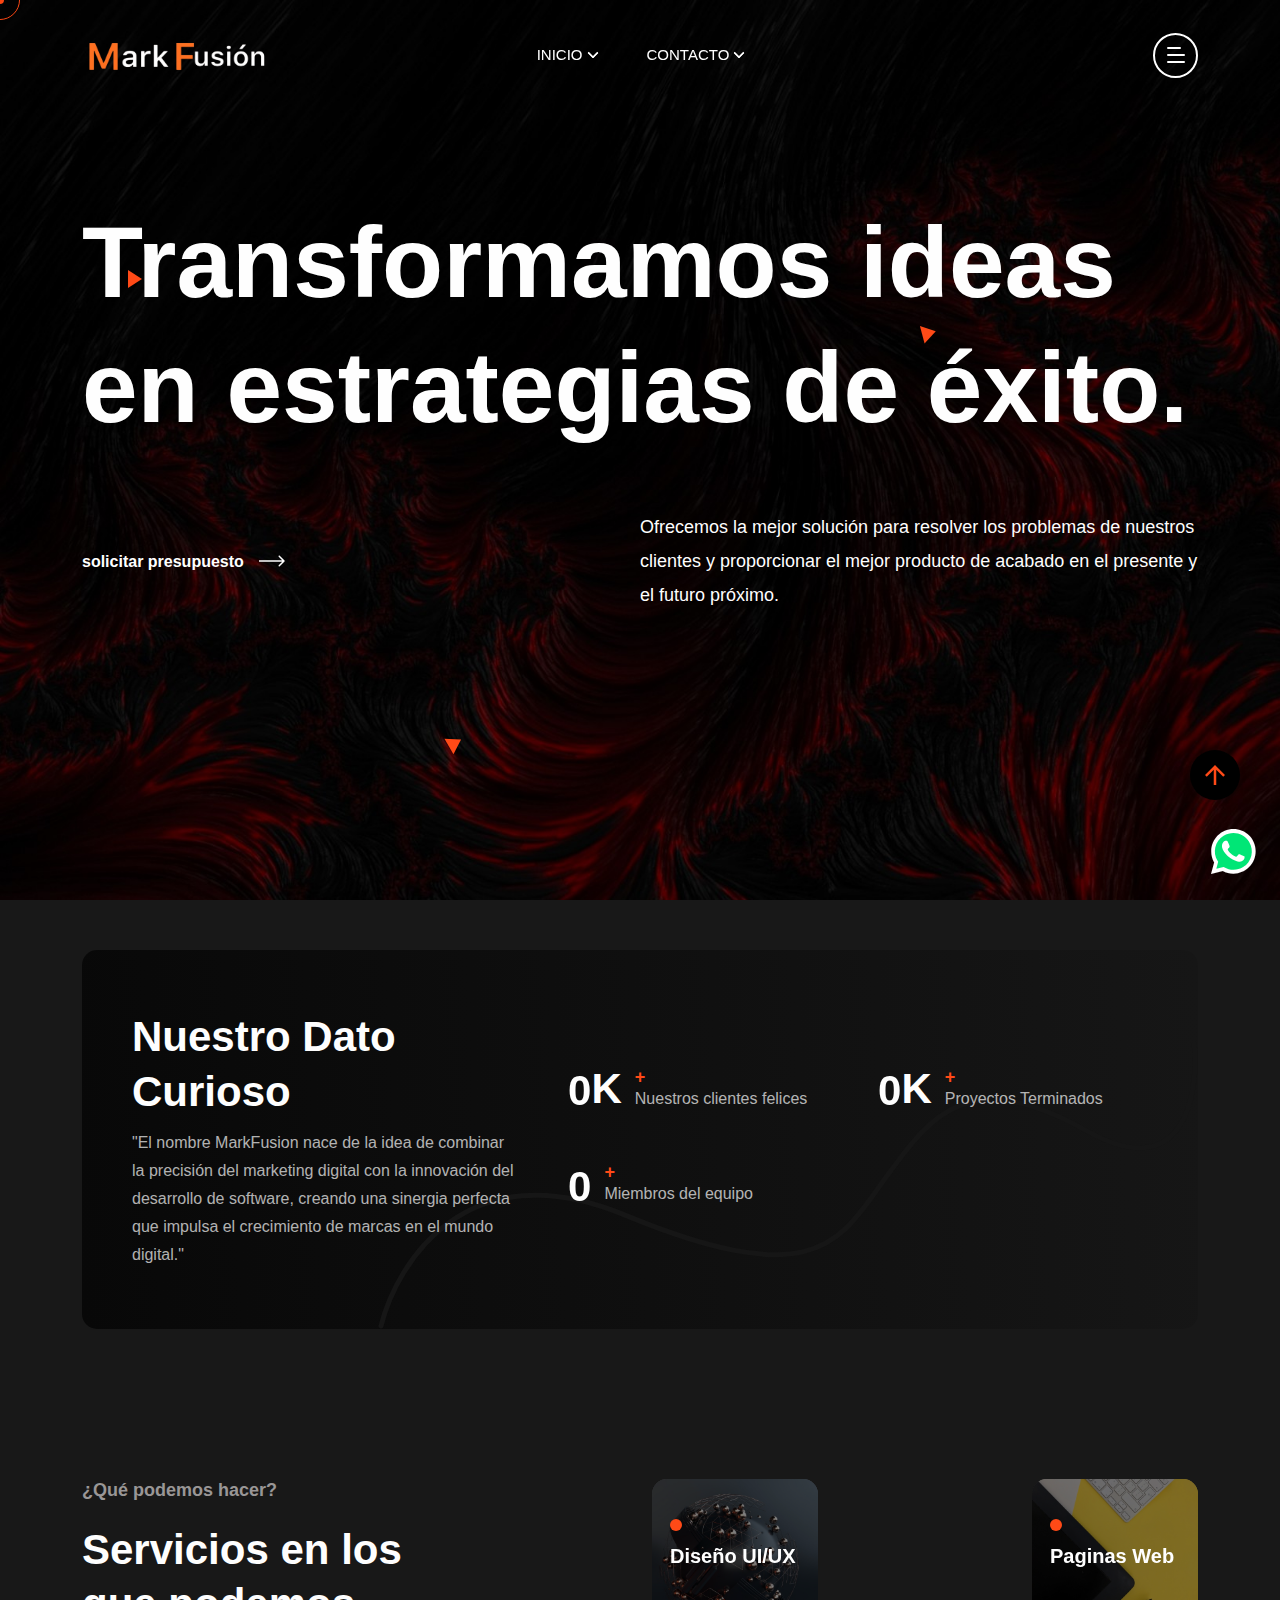
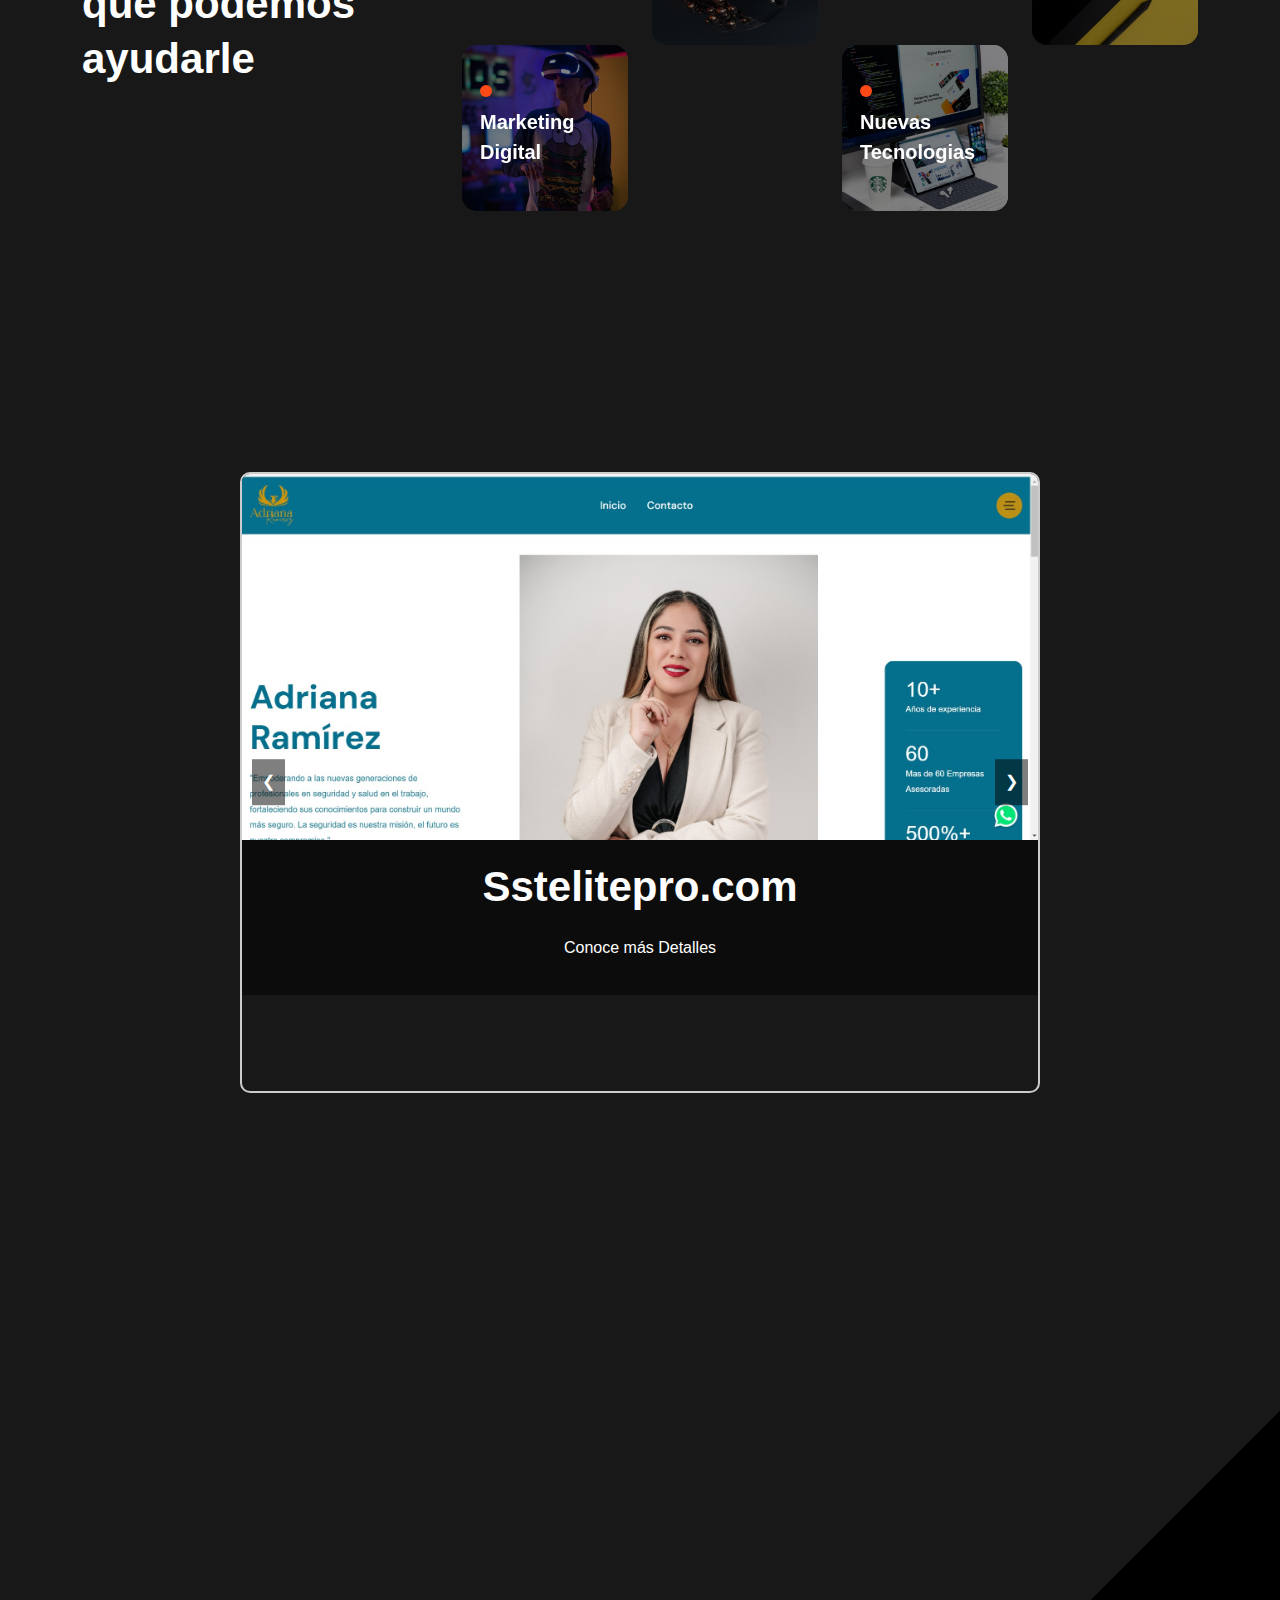
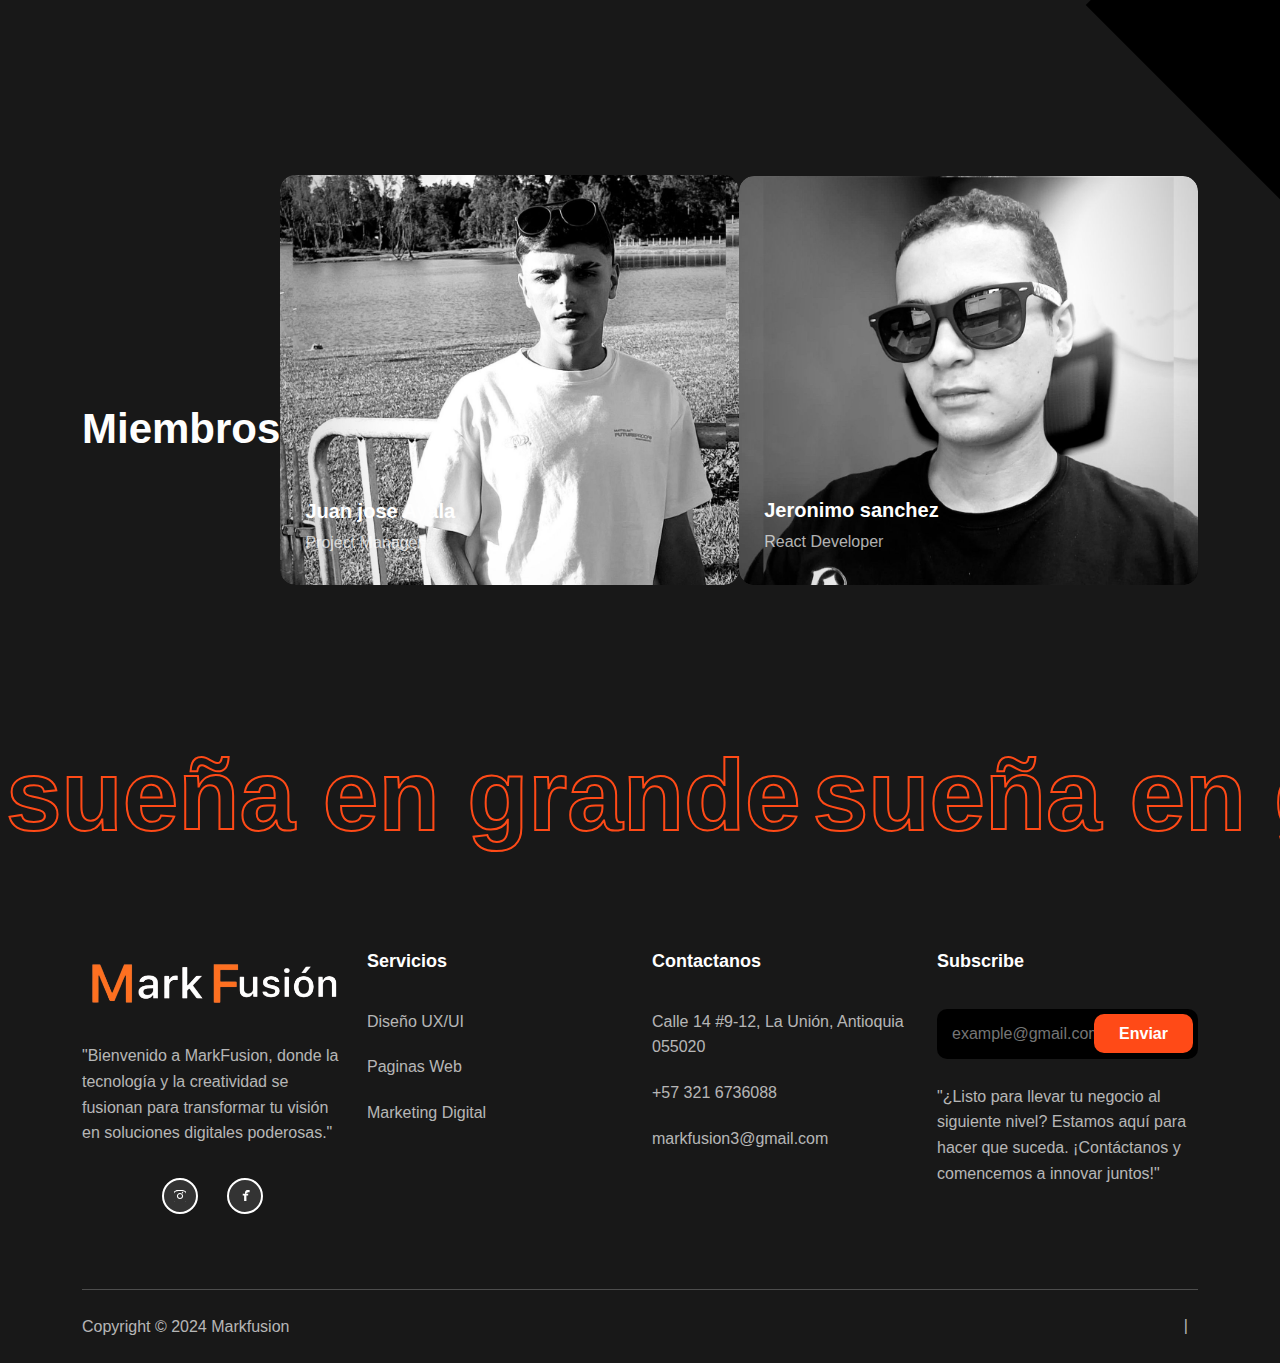
<file: index.html>
<!DOCTYPE html>
<html class="no-js" lang="en">
  <head>
    <!-- Meta Tags -->
    <meta charset="utf-8">
    <meta http-equiv="x-ua-compatible" content="ie=edge">
    <meta name="viewport" content="width=device-width, initial-scale=1">
    <meta name="author" content="Laralink">
    <!-- Favicon Icon -->
    <link rel="icon" href="assets/img/logoss.png">
    <!-- Site Title -->
    <title>Markfusion</title>
    <link rel="stylesheet" href="assets/css/plugins/bootstrap.min.css">
    <link rel="stylesheet" href="assets/css/plugins/fontawesome.min.css">
    <link rel="stylesheet" href="assets/css/plugins/slick.css">
    <link rel="stylesheet" href="assets/css/plugins/lightgallery.min.css">
    <link rel="stylesheet" href="assets/css/plugins/animate.css">
    <link rel="stylesheet" href="assets/css/style.css">
  </head>
  <body>
    <div class="cs-preloader cs-center">
      <div class="cs-preloader_in"></div>
    </div>

    <a href="https://api.whatsapp.com/send/?phone=573216736088&text=BIENVENIDO++A+Markfusion%0AEn+que+te+podemos+ayudar%3F&type=phone_number&app_absent=0" class="btn-whatsapp">
      <img src="./assets/img/icon-whatsapp.svg" alt="Contactar por WhatsApp">
    </a>
    
    <!-- Start Header Section -->
    <header class="cs-site_header cs-style1 text-uppercase cs-sticky_header">
      <div class="cs-main_header">
        <div class="container">
          <div class="cs-main_header_in">
            <div class="cs-main_header_left">
              <a class="cs-site_branding" href="index.html">
                <img src="./assets/img/logo mars sin fondo.png" alt="Logo">
              </a>
            </div>
            <div class="cs-main_header_center">
              <div class="cs-nav cs-primary_font cs-medium">
                <ul class="cs-nav_list">
                  <li class="menu-item-has-children cs-mega_menu">
                    <a href="index.html">Inicio</a>
                  <li class="menu-item-has-children">
                    <a href="#">Contacto</a>
                    <ul>
                      <li>
                        <a href="contact.html">Contact</a>
                      </li>
                    </ul>
                  </li>
                </ul>
              </div>
            </div>
            <div class="cs-main_header_right">
              <div class="cs-toolbox">
                <span class="cs-icon_btn">
                  <span class="cs-icon_btn_in">
                    <span></span>
                    <span></span>
                    <span></span>
                    <span></span>
                  </span>
                </span>
              </div>
            </div>
          </div>
        </div>
      </div>
    </header>
    <div class="cs-side_header">
      <button class="cs-close"></button>
      <div class="cs-side_header_overlay"></div>
      <div class="cs-side_header_in">
        <div class="cs-side_header_shape"></div>
        <a class="cs-site_branding" href="index.html">
          <img src="./assets/img/logo mars sin fondo.png" alt="Logo">
        </a>
        <div class="cs-side_header_box">
          <h2 class="cs-side_header_heading"> ¿Tiene un proyecto en mente? <br> Sigue en contacto con nosotros.</h2>
        </div>
        <div class="cs-side_header_box">
          <h3 class="cs-side_header_title cs-primary_color">Nuestro Contacto</h3>
          <ul class="cs-contact_info cs-style1 cs-mp0">
            <li>
              <svg width="18" height="18" viewBox="0 0 18 18" fill="none" xmlns="http://www.w3.org/2000/svg">
                <path d="M17 12.5C15.75 12.5 14.55 12.3 13.43 11.93C13.08 11.82 12.69 11.9 12.41 12.17L10.21 14.37C7.38 12.93 5.06 10.62 3.62 7.79L5.82 5.58C6.1 5.31 6.18 4.92 6.07 4.57C5.7 3.45 5.5 2.25 5.5 1C5.5 0.45 5.05 0 4.5 0H1C0.45 0 0 0.45 0 1C0 10.39 7.61 18 17 18C17.55 18 18 17.55 18 17V13.5C18 12.95 17.55 12.5 17 12.5ZM9 0V10L12 7H18V0H9Z" fill="#FF4A17" />
              </svg>
              <span>+57 321 6736088</span>
            </li>
            <li>
              <svg width="20" height="18" viewBox="0 0 20 18" fill="none" xmlns="http://www.w3.org/2000/svg">
                <path d="M20 6.98V16C20 17.1 19.1 18 18 18H2C0.9 18 0 17.1 0 16V4C0 2.9 0.9 2 2 2H12.1C12.04 2.32 12 2.66 12 3C12 4.48 12.65 5.79 13.67 6.71L10 9L2 4V6L10 11L15.3 7.68C15.84 7.88 16.4 8 17 8C18.13 8 19.16 7.61 20 6.98ZM14 3C14 4.66 15.34 6 17 6C18.66 6 20 4.66 20 3C20 1.34 18.66 0 17 0C15.34 0 14 1.34 14 3Z" fill="#FF4A17" />
              </svg>
              <span>Markfusion3@gmail.com</span>
            </li>
            <li>
              <svg width="14" height="20" viewBox="0 0 14 20" fill="none" xmlns="http://www.w3.org/2000/svg">
                <path d="M7 0C3.13 0 0 3.13 0 7C0 12.25 7 20 7 20C7 20 14 12.25 14 7C14 3.13 10.87 0 7 0ZM7 9.5C5.62 9.5 4.5 8.38 4.5 7C4.5 5.62 5.62 4.5 7 4.5C8.38 4.5 9.5 5.62 9.5 7C9.5 8.38 8.38 9.5 7 9.5Z" fill="#FF4A17" />
              </svg>
              <span>Calle 14 #9-12, La Unión, Antioquia 055020<br></span>
            </li>
          </ul>
        </div>
        <div class="cs-side_header_box">
          <h3 class="cs-side_header_title cs-primary_color">Conocenos</h3>
          <div class="cs-newsletter cs-style1">
            <form action="#" class="cs-newsletter_form">
              <input type="email" class="cs-newsletter_input" placeholder="example@gmail.com">
              <button class="cs-newsletter_btn">
                <span>Enviar</span>
              </button>
            </form>
            <div class="cs-newsletter_text">"¿Listo para llevar tu negocio al siguiente nivel? Estamos aquí para hacer que suceda. ¡Contáctanos y comencemos a innovar juntos!" </div>
          </div>
        </div>
        <style>
          .cs-social_btns {
  display: flex;
  justify-content: center; /* Centra los íconos horizontalmente */
  align-items: center;     /* Centra los íconos verticalmente */
  gap: 15px;               /* Espacio entre los íconos */
}

.cs-social_btns a {
  display: flex;
  justify-content: center;
  align-items: center;
  width: 40px;             /* Ajusta el tamaño del contenedor */
  height: 40px;            /* Ajusta el tamaño del contenedor */
  background-color: #333;   /* Color de fondo opcional */
  border-radius: 50%;       /* Hacer que el fondo del contenedor sea circular */
  text-decoration: none;    /* Elimina subrayado en los enlaces */
}

.cs-social_btns svg {
  display: block;
}
        </style>
      <div class="cs-social_btns cs-style1">
        <!-- Ícono de Instagram -->
        <a href="https://www.instagram.com/mark.fusion?igsh=MTN3bXA5Zmp6MTVjbw==" class="cs-center">
          <svg width="15" height="15" viewBox="0 0 24 24" fill="none" xmlns="http://www.w3.org/2000/svg">
            <path d="M12 2.2c3.2 0 3.6 0 4.9.1 1.3.1 2.3.3 3.1.6.9.4 1.6.9 2.3 1.6.7.7 1.2 1.4 1.6 2.3.3.8.5 1.8.6 3.1.1 1.3.1 1.7.1 4.9s0 3.6-.1 4.9c-.1 1.3-.3 2.3-.6 3.1-.4.9-.9 1.6-1.6 2.3-.7.7-1.4 1.2-2.3 1.6-.8.3-1.8.5-3.1.6-1.3.1-1.7.1-4.9.1s-3.6 0-4.9-.1c-1.3-.1-2.3-.3-3.1-.6-.9-.4-1.6-.9-2.3-1.6-.7-.7-1.2-1.4-1.6-2.3-.3-.8-.5-1.8-.6-3.1-.1-1.3-.1-1.7-.1-4.9s0-3.6.1-4.9c.1-1.3.3-2.3.6-3.1.4-.9.9-1.6 1.6-2.3.7-.7 1.4-1.2 2.3-1.6.8-.3 1.8-.5 3.1-.6 1.3-.1 1.7-.1 4.9-.1zm0-2.2c-3.3 0-3.7 0-5 .1-1.4.1-2.6.3-3.5.7-1 .4-1.9 1-2.8 1.9s-1.4 1.8-1.9 2.8c-.3.9-.6 2.1-.7 3.5-.1 1.4-.1 1.8-.1 5s0 3.7.1 5c.1 1.4.3 2.6.7 3.5.4 1 1 1.9 1.9 2.8s1.8 1.4 2.8 1.9c.9.3 2.1.6 3.5.7 1.4.1 1.8.1 5 .1s3.7 0 5-.1c1.4-.1 2.6-.3 3.5-.7 1-.4 1.9-1 2.8-1.9s1.4-1.8 1.9-2.8c.3-.9.6-2.1.7-3.5.1-1.4.1-1.8.1-5s0-3.7-.1-5c-.1-1.4-.3-2.6-.7-3.5-.4-1-1-1.9-1.9-2.8s-1.8-1.4-2.8-1.9c-.9-.3-2.1-.6-3.5-.7-1.4-.1-1.8-.1-5-.1zm0 5.8c-3.4 0-6.2 2.8-6.2 6.2s2.8 6.2 6.2 6.2 6.2-2.8 6.2-6.2-2.8-6.2-6.2-6.2zm0 10.2c-2.2 0-4-1.8-4-4s1.8-4 4-4 4 1.8 4 4-1.8 4-4 4zm6.4-10.4c0 .8-.6 1.4-1.4 1.4s-1.4-.6-1.4-1.4.6-1.4 1.4-1.4 1.4.6 1.4 1.4z" fill="white"></path>
          </svg>
        </a>
      
        <!-- Ícono de Facebook -->
        <a href="#">
          <svg width="20" height="20" viewBox="0 0 24 24" fill="none" xmlns="http://www.w3.org/2000/svg">
            <path d="M9 8h-3v4h3v12h5V12h3.642l.358-4h-4V6.332C17 5.758 17.149 5 18 5h3V0h-4c-5.523 0-6 4.477-6 6.455V8z" fill="currentColor"/>
          </svg>
        </a>
      </div>
        </div>
      </div>
    </div>
    <!-- End Header Section -->
    <!-- Start Hero -->
    <div class="cs-hero cs-style1 cs-bg cs-fixed_bg cs-shape_wrap_1" data-src="assets/img/hero_bg.jpeg" id="home">
      <div class="cs-shape_1"></div>
      <div class="cs-shape_1"></div>
      <div class="cs-shape_1"></div>
      <div class="container">
        <div class="cs-hero_text">
          <h1 class="cs-hero_title wow fadeInRight" data-wow-duration="0.8s" data-wow-delay="0.2s">Transformamos ideas en estrategias de éxito.<br></h1>
          <div class="cs-hero_info">
            <div>
              <a href="contact.html" class="cs-text_btn">
                <span>solicitar presupuesto</span>
                <svg width="26" height="12" viewBox="0 0 26 12" fill="none" xmlns="http://www.w3.org/2000/svg">
                  <path d="M25.5303 6.53033C25.8232 6.23744 25.8232 5.76256 25.5303 5.46967L20.7574 0.696699C20.4645 0.403806 19.9896 0.403806 19.6967 0.696699C19.4038 0.989593 19.4038 1.46447 19.6967 1.75736L23.9393 6L19.6967 10.2426C19.4038 10.5355 19.4038 11.0104 19.6967 11.3033C19.9896 11.5962 20.4645 11.5962 20.7574 11.3033L25.5303 6.53033ZM0 6.75H25V5.25H0V6.75Z" fill="currentColor" />
                </svg>
              </a>
            </div>
            <div>
              <div class="cs-hero_subtitle"> Ofrecemos la mejor solución para resolver los problemas de nuestros clientes y proporcionar el mejor producto de acabado en el presente y el futuro próximo. </div>
            </div>
          </div>
        </div>
      </div>
      
    </div>
    <!-- End Hero -->
    <!-- Start FunFact -->
    <section>
      <div class="container">
        <div class="cs-funfact_wrap cs-type1">
          <div class="cs-funfact_shape" data-src="assets/img/funfact_shape_bg.svg"></div>
          <div class="cs-funfact_left">
            <div class="cs-funfact_heading">
              <h2>Nuestro Dato Curioso</h2>
              <p> "El nombre MarkFusion nace de la idea de combinar la precisión del marketing digital con la innovación del desarrollo de software, creando una sinergia perfecta que impulsa el crecimiento de marcas en el mundo digital." </p>
            </div>
          </div>
          <div class="cs-funfact_right">
            <div class="cs-funfacts">
              <div class="cs-funfact cs-style1">
                <div class="cs-funfact_number cs-primary_font cs-semi_bold cs-primary_color">
                  <span data-count-to="3" class="odometer"></span>K
                </div>
                <div class="cs-funfact_text">
                  <span class="cs-accent_color">+</span>
                  <p>Nuestros clientes felices</p>
                </div>
              </div>
              <div class="cs-funfact cs-style1">
                <div class="cs-funfact_number cs-primary_font cs-semi_bold cs-primary_color">
                  <span data-count-to="3" class="odometer"></span>K
                </div>
                <div class="cs-funfact_text">
                  <span class="cs-accent_color">+</span>
                  <p>Proyectos Terminados</p>
                </div>
              </div>
              <div class="cs-funfact cs-style1">
                <div class="cs-funfact_number cs-primary_font cs-semi_bold cs-primary_color">
                  <span data-count-to="2" class="odometer"></span>
                </div>
                <div class="cs-funfact_text">
                  <span class="cs-accent_color">+</span>
                  <p>Miembros del equipo</p>
                </div>
              </div>
             
              </div>
            </div>
          </div>
        </div>
      </div>
    </section>
    <!-- End FunFact -->
    <!-- Start Service Section -->
    <section id="service">
      <div class="cs-height_150 cs-height_lg_80"></div>
      <div class="container">
        <div class="row">
          <div class="col-xl-4">
            <div class="cs-section_heading cs-style1">
              <h3 class="cs-section_subtitle">¿Qué podemos hacer?</h3>
              <h2 class="cs-section_title">Servicios en los que podemos ayudarle</h2>
              <div class="cs-height_45 cs-height_lg_20"></div>
              <a href="service.html" class="cs-text_btn wow fadeInLeft" data-wow-duration="0.8s" data-wow-delay="0.2s">
                <span>Observa Nuestros Servicios</span>
                <svg width="26" height="12" viewBox="0 0 26 12" fill="none" xmlns="http://www.w3.org/2000/svg">
                  <path d="M25.5303 6.53033C25.8232 6.23744 25.8232 5.76256 25.5303 5.46967L20.7574 0.696699C20.4645 0.403806 19.9896 0.403806 19.6967 0.696699C19.4038 0.989593 19.4038 1.46447 19.6967 1.75736L23.9393 6L19.6967 10.2426C19.4038 10.5355 19.4038 11.0104 19.6967 11.3033C19.9896 11.5962 20.4645 11.5962 20.7574 11.3033L25.5303 6.53033ZM0 6.75H25V5.25H0V6.75Z" fill="currentColor"></path>
                </svg>
              </a>
            </div>
            <div class="cs-height_90 cs-height_lg_45"></div>
          </div>
          <div class="col-xl-8">
            <div class="row">
              <div class="col-lg-3 col-sm-6 cs-hidden_mobile"></div>
              <div class="col-lg-3 col-sm-6">
                <div class="cs-hobble">
                  <a href="service-details.html" class="cs-card cs-style1 cs-hover_layer1">
                    <img src="assets/img/service_1.jpeg" alt="Service">
                    <div class="cs-card_overlay"></div>
                    <div class="cs-card_info">
                      <span class="cs-hover_layer3 cs-accent_bg"></span>
                      <h2 class="cs-card_title">Diseño UI/UX</h2>
                    </div>
                  </a>
                </div>
                <div class="cs-height_0 cs-height_lg_30"></div>
              </div>
              <div class="col-lg-3 col-sm-6 cs-hidden_mobile"></div>
              <div class="col-lg-3 col-sm-6">
                <div class="cs-hobble">
                  <a href="service-details.html" class="cs-card cs-style1 cs-hover_layer1">
                    <img src="assets/img/service_2.jpeg" alt="Service">
                    <div class="cs-card_overlay"></div>
                    <div class="cs-card_info">
                      <span class="cs-hover_layer3 cs-accent_bg"></span>
                      <h2 class="cs-card_title">Paginas Web</h2>
                    </div>
                  </a>
                </div>
                <div class="cs-height_0 cs-height_lg_30"></div>
              </div>
              <div class="col-lg-3 col-sm-6">
                <div class="cs-hobble">
                  <a href="service-details.html" class="cs-card cs-style1 cs-hover_layer1">
                    <img src="assets/img/service_3.jpeg" alt="Service">
                    <div class="cs-card_overlay"></div>
                    <div class="cs-card_info">
                      <span class="cs-hover_layer3 cs-accent_bg"></span>
                      <h2 class="cs-card_title">Marketing Digital</h2>
                    </div>
                  </a>
                </div>
                <div class="cs-height_0 cs-height_lg_30"></div>
              </div>
              <div class="col-lg-3 col-sm-6 cs-hidden_mobile"></div>
              <div class="col-lg-3 col-sm-6">
                <div class="cs-hobble">
                  <a href="service-details.html" class="cs-card cs-style1 cs-hover_layer1">
                    <img src="assets/img/service_4.jpeg" alt="Service">
                    <div class="cs-card_overlay"></div>
                    <div class="cs-card_info">
                      <span class="cs-hover_layer3 cs-accent_bg"></span>
                      <h2 class="cs-card_title">Nuevas Tecnologias</h2>
                    </div>
                  </a>
                </div>
                <div class="cs-height_0 cs-height_lg_30"></div>
              </div>
              <div class="col-lg-3 col-sm-6 cs-hidden_mobile"></div>
            </div>
          </div>
        </div>
      </div>
      <div class="cs-height_150 cs-height_lg_50"></div>
    </section>
    <!-- End Service Section -->
    <!-- Start Latest Project -->
    <section>
      <div class="container">
        <div class="cs-section_heading cs-style1 text-center">
          <h3 class="cs-section_subtitle"></h3>
          <h2 class="cs-section_title wow fadeInUp" data-wow-duration="0.8s" data-wow-delay="0.2s">Observa Nuestro portafolio </h2>
        </div>
      </div>
      <style>
        .carousel-container {
          position: relative;
          width: 80%;
          max-width: 800px;
          margin: auto;
          overflow: hidden;
          border: 2px solid #ccc;
          border-radius: 10px;
        }
        
        .carousel {
          display: flex;
          transition: transform 0.5s ease-in-out;
        }
        
        .slide {
          min-width: 100%;
          box-sizing: border-box;
        }
        
        .carousel-image {
          width: 100%;
          height: 300px;
          background-size: cover;
          background-position: center;
        }
        
        .carousel-info {
          text-align: center;
          padding: 20px;
          background-color: rgba(0, 0, 0, 0.5);
          color: white;
        }
        
        .prev, .next {
          position: absolute;
          top: 50%;
          transform: translateY(-50%);
          background-color: rgba(0, 0, 0, 0.5);
          color: white;
          border: none;
          padding: 10px;
          cursor: pointer;
          z-index: 1;
        }
        
        .prev {
          left: 10px;
        }
        
        .next {
          right: 10px;
        }
    
        img {
          width: 100%;
          height: auto;
        }
      </style>
    </head>
    <body>
    
      <div class="carousel-container">
        <div class="carousel">
          <div class="slide">
            <a href="https://www.sstelitepro.com/">
              <img src="./assets/img/proyect 2.jpg" alt="Proyecto 2">
              <div class="carousel-info">
                <h2>Sstelitepro.com</h2>
                <p>Conoce más Detalles</p>
              </div>
            </a>
          </div>
    
          <div class="slide">
            <a href="https://bocaditostytlaceja.com/">
              <img src="./assets/img/proyect 1.jpg" alt="Proyecto 1">
              <div class="carousel-info">
                <h2>Bocaditostytlaceja.com</h2>
                <p>Conoce más Detalles</p>
              </div>
            </a>
          </div>
        </div>
    
        <button class="prev" onclick="moveSlide(-1)">&#10094;</button>
        <button class="next" onclick="moveSlide(1)">&#10095;</button>
      </div>
    
      <script>
        let currentSlide = 0;
    
        function moveSlide(step) {
          const slides = document.querySelector('.carousel');
          const totalSlides = document.querySelectorAll('.slide').length;
          currentSlide = (currentSlide + step + totalSlides) % totalSlides;
          slides.style.transform = `translateX(-${currentSlide * 100}%)`;
        }
      </script>
    
    </body>
    </html>
      </div>
            <!-- .cs-slide -->
          </div>
        </div>
        <!-- .cs-slider_container -->
        <div class="cs-pagination cs-style1"></div>
      </div>
      <!-- .cs-slider -->
    </section>
    <!-- End Latest Project -->
    <div class="cs-height_150 cs-height_lg_80"></div>
    <!-- Start Awards Text -->
    <section class="cs-shape_wrap_2">
      <div class="cs-shape_2">
        <div></div>
      </div>
      
    <div class="cs-height_130 cs-height_lg_70"></div>
    <!-- Start General Text -->
    <div class="container">
      <h2 class="cs-font_50 cs-m0 text-center cs-line_height_4 wow fadeInUp" data-wow-duration="0.8s" data-wow-delay="0.2s"> "Innovamos en cada línea de código y estrategia de marketing para impulsar tu marca en el mundo digital." </h2>
    </div>
    <!-- End General Text -->
    <div class="cs-height_70 cs-height_lg_70"></div>
    <!-- Start Video Block -->
    <!-- End Video Block -->
    <div class="cs-height_145 cs-height_lg_80"></div>
    <!-- Start Team Section -->
    <section>
      <div class="container">
        <div class="cs-slider cs-style2 cs-gap-24">
          <div class="cs-slider_heading cs-style1">
            <div class="cs-section_heading cs-style1">
              <h3 class="cs-section_subtitle wow fadeInLeft" data-wow-duration="0.8s" data-wow-delay="0.2s"> Nuestro Equipo </h3>
              <h2 class="cs-section_title"> <br>Miembros</h2>
            </div>
           
              <!-- .cs-slide -->
              <div class="cs-slide">
                <div class="cs-team cs-style1">
                  <div class="cs-member_thumb">
                    <img src="assets/img/juan jose.jpg" alt="Member">
                    <div class="cs-member_overlay"></div>
                  </div>
                  <div class="cs-member_info">
                    <h2 class="cs-member_name">
                      <a href="team-details.html">Juan jose Ayala</a>
                    </h2>
                    <div class="cs-member_designation">Project Manager</div>
                  </div>
                  <div class="cs-member_social cs-primary_color">
                    <a href="https://www.instagram.com/juanjose_023?igsh=bTBvdG53Y2ZuZjE2">
                      <svg width="20" height="20" viewBox="0 0 24 24" fill="none" xmlns="http://www.w3.org/2000/svg">
                        <path d="M12 2.2c3.2 0 3.6 0 4.9.1 1.3.1 2.3.3 3.1.6.9.4 1.6.9 2.3 1.6.7.7 1.2 1.4 1.6 2.3.3.8.5 1.8.6 3.1.1 1.3.1 1.7.1 4.9s0 3.6-.1 4.9c-.1 1.3-.3 2.3-.6 3.1-.4.9-.9 1.6-1.6 2.3-.7.7-1.4 1.2-2.3 1.6-.8.3-1.8.5-3.1.6-1.3.1-1.7.1-4.9.1s-3.6 0-4.9-.1c-1.3-.1-2.3-.3-3.1-.6-.9-.4-1.6-.9-2.3-1.6-.7-.7-1.2-1.4-1.6-2.3-.3-.8-.5-1.8-.6-3.1-.1-1.3-.1-1.7-.1-4.9s0-3.6.1-4.9c.1-1.3.3-2.3.6-3.1.4-.9.9-1.6 1.6-2.3.7-.7 1.4-1.2 2.3-1.6.8-.3 1.8-.5 3.1-.6 1.3-.1 1.7-.1 4.9-.1zm0-2.2c-3.3 0-3.7 0-5 .1-1.4.1-2.6.3-3.5.7-1 .4-1.9 1-2.8 1.9s-1.4 1.8-1.9 2.8c-.3.9-.6 2.1-.7 3.5-.1 1.4-.1 1.8-.1 5s0 3.7.1 5c.1 1.4.3 2.6.7 3.5.4 1 1 1.9 1.9 2.8s1.8 1.4 2.8 1.9c.9.3 2.1.6 3.5.7 1.4.1 1.8.1 5 .1s3.7 0 5-.1c1.4-.1 2.6-.3 3.5-.7 1-.4 1.9-1 2.8-1.9s1.4-1.8 1.9-2.8c.3-.9.6-2.1.7-3.5.1-1.4.1-1.8.1-5s0-3.7-.1-5c-.1-1.4-.3-2.6-.7-3.5-.4-1-1-1.9-1.9-2.8s-1.8-1.4-2.8-1.9c-.9-.3-2.1-.6-3.5-.7-1.4-.1-1.8-.1-5-.1zm0 5.8c-3.4 0-6.2 2.8-6.2 6.2s2.8 6.2 6.2 6.2 6.2-2.8 6.2-6.2-2.8-6.2-6.2-6.2zm0 10.2c-2.2 0-4-1.8-4-4s1.8-4 4-4 4 1.8 4 4-1.8 4-4 4zm6.4-10.4c0 .8-.6 1.4-1.4 1.4s-1.4-.6-1.4-1.4.6-1.4 1.4-1.4 1.4.6 1.4 1.4z" fill="currentColor"/>
                      </svg>
                    </a>

                    <a href="https://www.facebook.com/juanjose.ayalabotero.9?mibextid=ZbWKwL">
                      <svg width="20" height="20" viewBox="0 0 24 24" fill="none" xmlns="http://www.w3.org/2000/svg">
                        <path d="M9 8h-3v4h3v12h5V12h3.642l.358-4h-4V6.332C17 5.758 17.149 5 18 5h3V0h-4c-5.523 0-6 4.477-6 6.455V8z" fill="currentColor"/>
                      </svg>
                    </a>

                  </div>
                </div>
              </div>
              <!-- .cs-slide -->
              <div class="cs-slide">
                <div class="cs-team cs-style1">
                  <div class="cs-member_thumb">
                    <img src="assets/img/jero.jpg" alt="Member">
                    <div class="cs-member_overlay"></div>
                  </div>
                  <div class="cs-member_info">
                    <h2 class="cs-member_name">
                      <a href="team-details.html">Jeronimo sanchez</a>
                    </h2>
                    <div class="cs-member_designation">React Developer</div>
                  </div>
                  <div class="cs-member_social cs-primary_color">
                     <a href="https://www.instagram.com/00_jsb?igsh=MWg5Ymo0emQ5M3o1aw==">
                      <svg width="12" height="12" viewBox="0 0 24 24" fill="none" xmlns="http://www.w3.org/2000/svg">
                        <path d="M12 2.2c3.2 0 3.6 0 4.9.1 1.3.1 2.3.3 3.1.6.9.4 1.6.9 2.3 1.6.7.7 1.2 1.4 1.6 2.3.3.8.5 1.8.6 3.1.1 1.3.1 1.7.1 4.9s0 3.6-.1 4.9c-.1 1.3-.3 2.3-.6 3.1-.4.9-.9 1.6-1.6 2.3-.7.7-1.4 1.2-2.3 1.6-.8.3-1.8.5-3.1.6-1.3.1-1.7.1-4.9.1s-3.6 0-4.9-.1c-1.3-.1-2.3-.3-3.1-.6-.9-.4-1.6-.9-2.3-1.6-.7-.7-1.2-1.4-1.6-2.3-.3-.8-.5-1.8-.6-3.1-.1-1.3-.1-1.7-.1-4.9s0-3.6.1-4.9c.1-1.3.3-2.3.6-3.1.4-.9.9-1.6 1.6-2.3.7-.7 1.4-1.2 2.3-1.6.8-.3 1.8-.5 3.1-.6 1.3-.1 1.7-.1 4.9-.1zm0-2.2c-3.3 0-3.7 0-5 .1-1.4.1-2.6.3-3.5.7-1 .4-1.9 1-2.8 1.9s-1.4 1.8-1.9 2.8c-.3.9-.6 2.1-.7 3.5-.1 1.4-.1 1.8-.1 5s0 3.7.1 5c.1 1.4.3 2.6.7 3.5.4 1 1 1.9 1.9 2.8s1.8 1.4 2.8 1.9c.9.3 2.1.6 3.5.7 1.4.1 1.8.1 5 .1s3.7 0 5-.1c1.4-.1 2.6-.3 3.5-.7 1-.4 1.9-1 2.8-1.9s1.4-1.8 1.9-2.8c.3-.9.6-2.1.7-3.5.1-1.4.1-1.8.1-5s0-3.7-.1-5c-.1-1.4-.3-2.6-.7-3.5-.4-1-1-1.9-1.9-2.8s-1.8-1.4-2.8-1.9c-.9-.3-2.1-.6-3.5-.7-1.4-.1-1.8-.1-5-.1zm0 5.8c-3.4 0-6.2 2.8-6.2 6.2s2.8 6.2 6.2 6.2 6.2-2.8 6.2-6.2-2.8-6.2-6.2-6.2zm0 10.2c-2.2 0-4-1.8-4-4s1.8-4 4-4 4 1.8 4 4-1.8 4-4 4zm6.4-10.4c0 .8-.6 1.4-1.4 1.4s-1.4-.6-1.4-1.4.6-1.4 1.4-1.4 1.4.6 1.4 1.4z" fill="currentColor"/>
                      </svg>
                    </a>

                    <a href="https://www.facebook.com/jeronimo.sanchez.75839?mibextid=ZbWKwL">
                      <svg width="12" height="12" viewBox="0 0 24 24" fill="none" xmlns="http://www.w3.org/2000/svg">
                        <path d="M9 8h-3v4h3v12h5V12h3.642l.358-4h-4V6.332C17 5.758 17.149 5 18 5h3V0h-4c-5.523 0-6 4.477-6 6.455V8z" fill="currentColor"/>
                      </svg>
                    </a>
                  </div>
                </div>
              </div>
            </div>
          </div>
          <!-- .cs-slider_container -->
          <div class="cs-pagination cs-style1 cs-hidden_desktop"></div>
        </div>
        <!-- .cs-slider -->
    <!-- End Team Section -->
    <div class="cs-height_150 cs-height_lg_80"></div>
   
   
    <!-- End Moving Text -->
    <div class="cs-moving_text_wrap cs-bold cs-primary_font">
      <div class="cs-moving_text_in">
        <div class="cs-moving_text">sueña en grande</div>
        <div class="cs-moving_text">sueña en grande</div>
      </div>
    </div>
  

   
    <!-- Start Footer -->
    <footer class="cs-fooer">
      <div class="cs-fooer_main">
        <div class="container">
          <div class="row">
            <div class="col-lg-3 col-sm-6">
              <div class="cs-footer_item">
                <div class="cs-text_widget">
                  <img src="assets/img/logo mars sin fondo.png" alt="Thumb">
                  <p>"Bienvenido a MarkFusion, donde la tecnología y la creatividad se fusionan para transformar tu visión en soluciones digitales poderosas." </p>
                </div>
                <div class="cs-social_btns cs-style1">
                  <a href="https://www.instagram.com/mark.fusion?igsh=MTN3bXA5Zmp6MTVjbw==" class="cs-center">
                    <svg width="12" height="12" viewBox="0 0 24 24" fill="none" xmlns="http://www.w3.org/2000/svg">
                      <path d="M12 2.2c3.2 0 3.6 0 4.9.1 1.3.1 2.3.3 3.1.6.9.4 1.6.9 2.3 1.6.7.7 1.2 1.4 1.6 2.3.3.8.5 1.8.6 3.1.1 1.3.1 1.7.1 4.9s0 3.6-.1 4.9c-.1 1.3-.3 2.3-.6 3.1-.4.9-.9 1.6-1.6 2.3-.7.7-1.4 1.2-2.3 1.6-.8.3-1.8.5-3.1.6-1.3.1-1.7.1-4.9.1s-3.6 0-4.9-.1c-1.3-.1-2.3-.3-3.1-.6-.9-.4-1.6-.9-2.3-1.6-.7-.7-1.2-1.4-1.6-2.3-.3-.8-.5-1.8-.6-3.1-.1-1.3-.1-1.7-.1-4.9s0-3.6.1-4.9c.1-1.3.3-2.3.6-3.1.4-.9.9-1.6 1.6-2.3.7-.7 1.4-1.2 2.3-1.6.8-.3 1.8-.5 3.1-.6 1.3-.1 1.7-.1 4.9-.1zm0-2.2c-3.3 0-3.7 0-5 .1-1.4.1-2.6.3-3.5.7-1 .4-1.9 1-2.8 1.9s-1.4 1.8-1.9 2.8c-.3.9-.6 2.1-.7 3.5-.1 1.4-.1 1.8-.1 5s0 3.7.1 5c.1 1.4.3 2.6.7 3.5.4 1 1 1.9 1.9 2.8s1.8 1.4 2.8 1.9c.9.3 2.1.6 3.5.7 1.4.1 1.8.1 5 .1s3.7 0 5-.1c1.4-.1 2.6-.3 3.5-.7 1-.4 1.9-1 2.8-1.9s1.4-1.8 1.9-2.8c.3-.9.6-2.1.7-3.5.1-1.4.1-1.8.1-5s0-3.7-.1-5c-.1-1.4-.3-2.6-.7-3.5-.4-1-1-1.9-1.9-2.8s-1.8-1.4-2.8-1.9c-.9-.3-2.1-.6-3.5-.7-1.4-.1-1.8-.1-5-.1zm0 5.8c-3.4 0-6.2 2.8-6.2 6.2s2.8 6.2 6.2 6.2 6.2-2.8 6.2-6.2-2.8-6.2-6.2-6.2zm0 10.2c-2.2 0-4-1.8-4-4s1.8-4 4-4 4 1.8 4 4-1.8 4-4 4zm6.4-10.4c0 .8-.6 1.4-1.4 1.4s-1.4-.6-1.4-1.4.6-1.4 1.4-1.4 1.4.6 1.4 1.4z" fill="white"/>
                    </svg>
                  </a>
                  <a href="#" class="cs-center">
                    <svg width="13" height="11" viewBox="0 0 24 24" fill="none" xmlns="http://www.w3.org/2000/svg">
                      <path d="M9 8h-3v4h3v12h5V12h3.642l.358-4h-4V6.332C17 5.758 17.149 5 18 5h3V0h-4c-5.523 0-6 4.477-6 6.455V8z" fill="white"/>
                    </svg>
                  </a>
                </div>
              </div>
            </div>
            <div class="col-lg-3 col-sm-6">
              <div class="cs-footer_item">
                <h2 class="cs-widget_title">Servicios</h2>
                <ul class="cs-menu_widget cs-mp0">
                  <li>
                    <a href="service-details.html">Diseño UX/UI</a>
                  </li>
                  <li>
                    <a href="service-details.html">Paginas Web</a>
                  </li>
                  <li>
                    <a href="service-details.html">Marketing Digital</a>
                  </li>
                  <li>
                    <a href="service-details.html"></a>
                  </li>
                </ul>
              </div>
            </div>
            <div class="col-lg-3 col-sm-6">
              <div class="cs-footer_item">
                <h2 class="cs-widget_title">Contactanos</h2>
                <ul class="cs-menu_widget cs-mp0">
                  <li>Calle 14 #9-12, La Unión, Antioquia 055020</li>
                  <li>+57 321 6736088 </li>
                  <li>markfusion3@gmail.com</li>
                </ul>
              </div>
            </div>
            <div class="col-lg-3 col-sm-6">
              <div class="cs-footer_item">
                <h2 class="cs-widget_title">Subscribe</h2>
                <div class="cs-newsletter cs-style1">
                  <form action="#" class="cs-newsletter_form">
                    <input type="email" class="cs-newsletter_input" placeholder="example@gmail.com">
                    <button class="cs-newsletter_btn">
                      <span>Enviar</span>
                    </button>
                  </form>
                  <div class="cs-newsletter_text">"¿Listo para llevar tu negocio al siguiente nivel? Estamos aquí para hacer que suceda. ¡Contáctanos y comencemos a innovar juntos!" </div>
                </div>
              </div>
            </div>
          </div>
        </div>
      </div>
      <div class="container">
        <div class="cs-bottom_footer">
          <div class="cs-bottom_footer_left">
            <div class="cs-copyright">Copyright © 2024 Markfusion</div>
          </div>
          <div class="cs-bottom_footer_right">
            <ul class="cs-footer_links cs-mp0">
              <li>
                <a href=""></a>
              </li>
              <li>
                <a href=""></a>
              </li>
            </ul>
          </div>
        </div>
      </div>
    </footer>
    <!-- End Footer -->
    <span class="cs-scrollup">
      <svg width="20" height="20" viewBox="0 0 20 20" fill="none" xmlns="http://www.w3.org/2000/svg">
        <path d="M0 10L1.7625 11.7625L8.75 4.7875V20H11.25V4.7875L18.225 11.775L20 10L10 0L0 10Z" fill="currentColor" />
      </svg>
    </span>
   
    <!-- Script -->
    <script src="assets/js/plugins/jquery-3.6.0.min.js"></script>
    <script src="assets/js/plugins/isotope.pkg.min.js"></script>
    <script src="assets/js/plugins/jquery.slick.min.js"></script>
    <script src="assets/js/plugins/jquery.counter.min.js"></script>
    <script src="assets/js/plugins/lightgallery.min.js"></script>
    <script src="assets/js/plugins/wow.min.js"></script>
    <script src="assets/js/plugins/gsap.min.js"></script>
    <script src="assets/js/main.js"></script>
  </body>
</html>
</file>
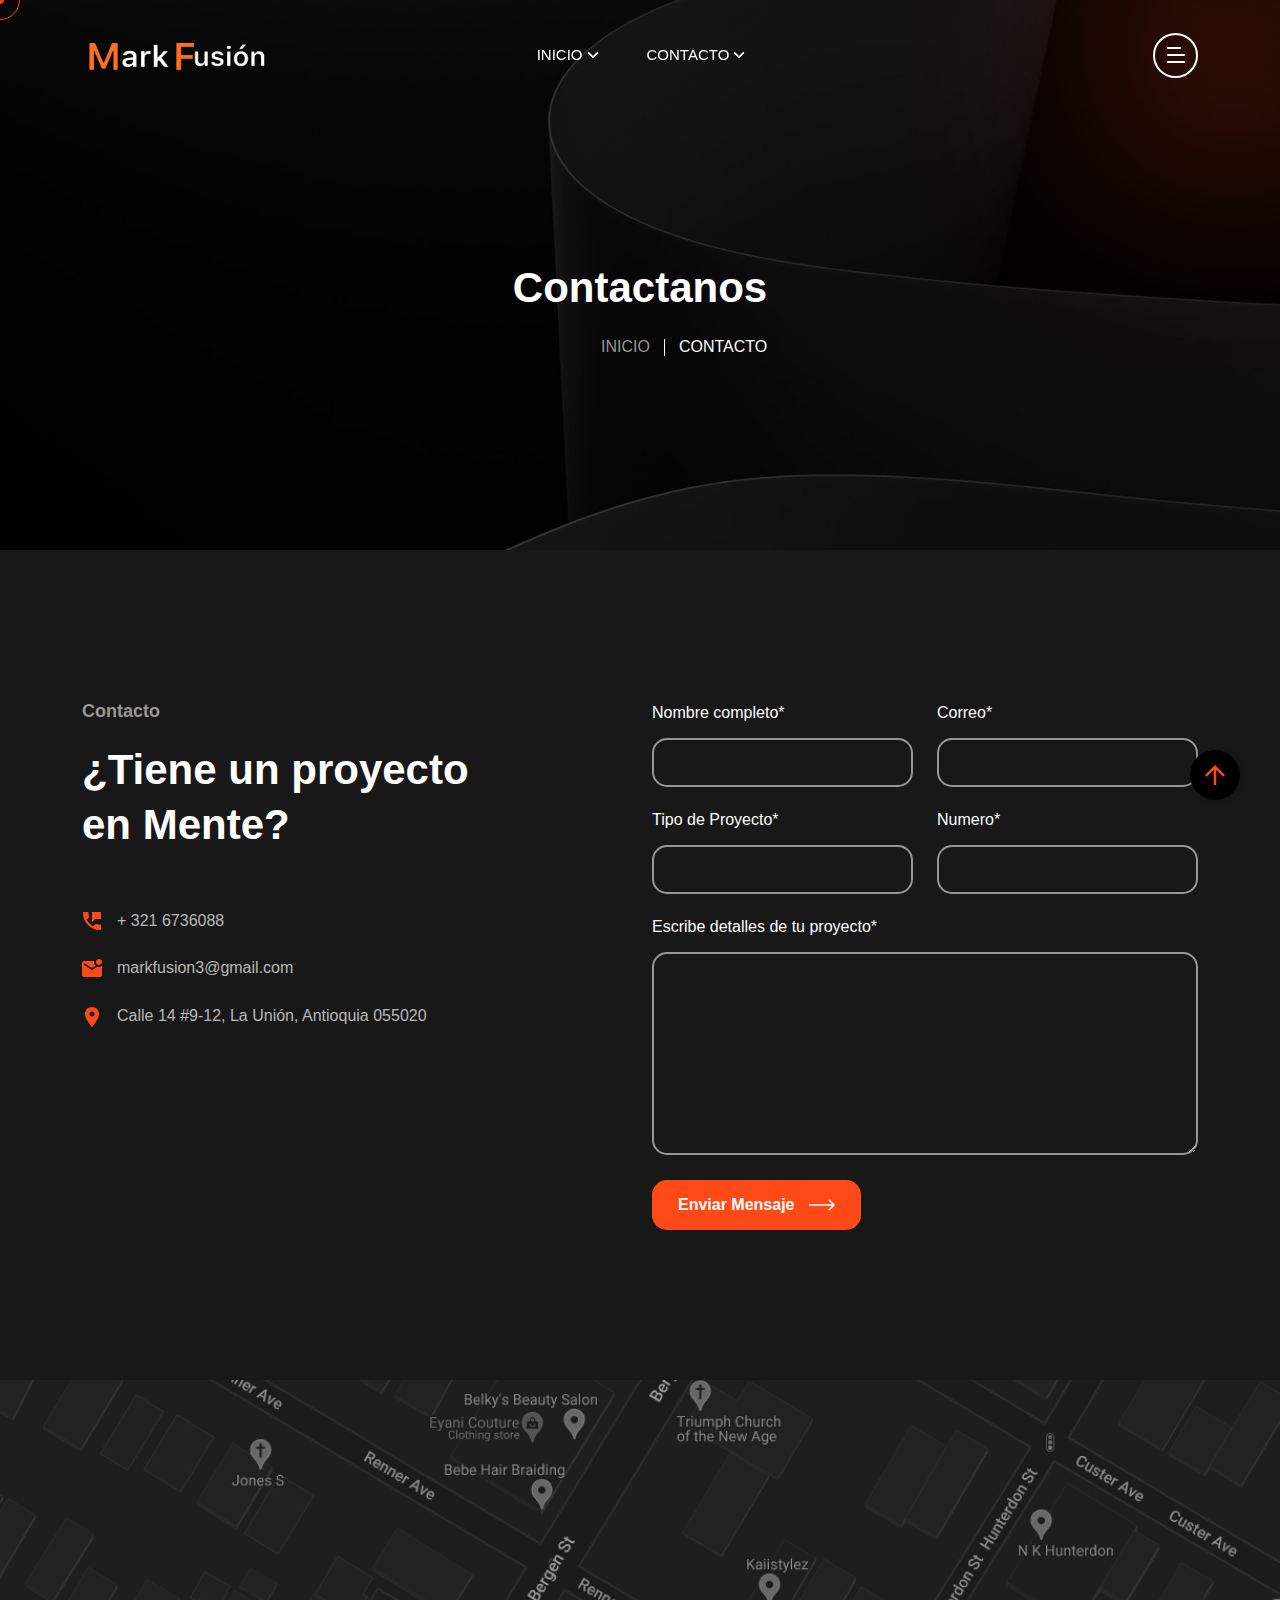
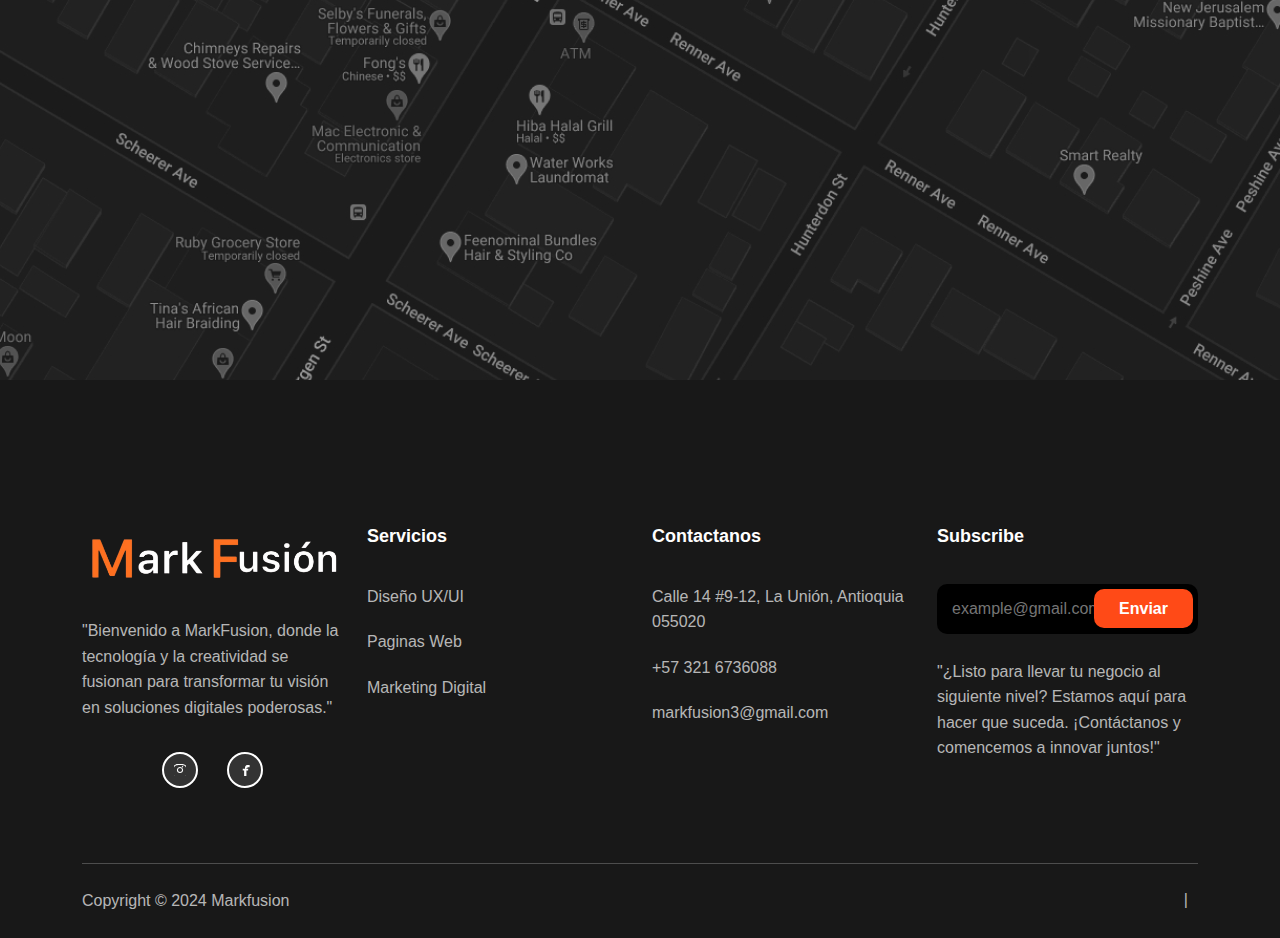
<file: contact.html>
<!DOCTYPE html>
<html class="no-js" lang="en">

<head>
  <!-- Meta Tags -->
  <meta charset="utf-8">
  <meta http-equiv="x-ua-compatible" content="ie=edge">
  <meta name="viewport" content="width=device-width, initial-scale=1">
  <meta name="author" content="Laralink">
  <!-- Favicon Icon -->
  <link rel="icon" href="assets/img/logoss.png">
  <!-- Site Title -->
  <title>Markfusion</title>
  <link rel="stylesheet" href="assets/css/plugins/bootstrap.min.css">
  <link rel="stylesheet" href="assets/css/plugins/fontawesome.min.css">
  <link rel="stylesheet" href="assets/css/plugins/slick.css">
  <link rel="stylesheet" href="assets/css/plugins/lightgallery.min.css">
  <link rel="stylesheet" href="assets/css/plugins/animate.css">
  <link rel="stylesheet" href="assets/css/style.css">
</head>

<body>
  <div class="cs-preloader cs-center">
    <div class="cs-preloader_in"></div>
  </div>
   <!-- Start Header Section -->
   <header class="cs-site_header cs-style1 text-uppercase cs-sticky_header">
    <div class="cs-main_header">
      <div class="container">
        <div class="cs-main_header_in">
          <div class="cs-main_header_left">
            <a class="cs-site_branding" href="index.html">
              <img src="./assets/img/logo mars sin fondo.png" alt="Logo">
            </a>
          </div>
          <div class="cs-main_header_center">
            <div class="cs-nav cs-primary_font cs-medium">
              <ul class="cs-nav_list">
                <li class="menu-item-has-children cs-mega_menu">
                  <a href="index.html">Inicio</a>
                <li class="menu-item-has-children">
                  <a href="#">Contacto</a>
                  <ul>
                    <li>
                      <a href="contact.html">Contact</a>
                    </li>
                  </ul>
                </li>
              </ul>
            </div>
          </div>
          <div class="cs-main_header_right">
            <div class="cs-toolbox">
              <span class="cs-icon_btn">
                <span class="cs-icon_btn_in">
                  <span></span>
                  <span></span>
                  <span></span>
                  <span></span>
                </span>
              </span>
            </div>
          </div>
        </div>
      </div>
    </div>
  </header>
          <div class="cs-main_header_right">
            <div class="cs-toolbox">
              <span class="cs-icon_btn">
                <span class="cs-icon_btn_in">
                  <span></span>
                  <span></span>
                  <span></span>
                  <span></span>
                </span>
              </span>
            </div>
          </div>
        </div>
      </div>
    </div>
  </header>
  <div class="cs-side_header">
    <button class="cs-close"></button>
    <div class="cs-side_header_overlay"></div>
    <div class="cs-side_header_in">
      <div class="cs-side_header_shape"></div>
      <a class="cs-site_branding" href="index.html">
        <img src="./assets/img/logo mars sin fondo.png" alt="Logo">
      </a>
      <div class="cs-side_header_box">
        <h2 class="cs-side_header_heading"> ¿Tiene un proyecto en mente? <br> Sigue en contacto con nosotros.</h2>
      </div>
      <div class="cs-side_header_box">
        <h3 class="cs-side_header_title cs-primary_color">Nuestro Contacto</h3>
        <ul class="cs-contact_info cs-style1 cs-mp0">
          <li>
            <svg width="18" height="18" viewBox="0 0 18 18" fill="none" xmlns="http://www.w3.org/2000/svg">
              <path d="M17 12.5C15.75 12.5 14.55 12.3 13.43 11.93C13.08 11.82 12.69 11.9 12.41 12.17L10.21 14.37C7.38 12.93 5.06 10.62 3.62 7.79L5.82 5.58C6.1 5.31 6.18 4.92 6.07 4.57C5.7 3.45 5.5 2.25 5.5 1C5.5 0.45 5.05 0 4.5 0H1C0.45 0 0 0.45 0 1C0 10.39 7.61 18 17 18C17.55 18 18 17.55 18 17V13.5C18 12.95 17.55 12.5 17 12.5ZM9 0V10L12 7H18V0H9Z" fill="#FF4A17" />
            </svg>
            <span>+57 321 6736088</span>
          </li>
          <li>
            <svg width="20" height="18" viewBox="0 0 20 18" fill="none" xmlns="http://www.w3.org/2000/svg">
              <path d="M20 6.98V16C20 17.1 19.1 18 18 18H2C0.9 18 0 17.1 0 16V4C0 2.9 0.9 2 2 2H12.1C12.04 2.32 12 2.66 12 3C12 4.48 12.65 5.79 13.67 6.71L10 9L2 4V6L10 11L15.3 7.68C15.84 7.88 16.4 8 17 8C18.13 8 19.16 7.61 20 6.98ZM14 3C14 4.66 15.34 6 17 6C18.66 6 20 4.66 20 3C20 1.34 18.66 0 17 0C15.34 0 14 1.34 14 3Z" fill="#FF4A17" />
            </svg>
            <span>Markfusion3@gmail.com</span>
          </li>
          <li>
            <svg width="14" height="20" viewBox="0 0 14 20" fill="none" xmlns="http://www.w3.org/2000/svg">
              <path d="M7 0C3.13 0 0 3.13 0 7C0 12.25 7 20 7 20C7 20 14 12.25 14 7C14 3.13 10.87 0 7 0ZM7 9.5C5.62 9.5 4.5 8.38 4.5 7C4.5 5.62 5.62 4.5 7 4.5C8.38 4.5 9.5 5.62 9.5 7C9.5 8.38 8.38 9.5 7 9.5Z" fill="#FF4A17" />
            </svg>
            <span>Calle 14 #9-12, La Unión, Antioquia 055020<br></span>
          </li>
        </ul>
      </div>
      <div class="cs-side_header_box">
        <h3 class="cs-side_header_title cs-primary_color">Conocenos</h3>
        <div class="cs-newsletter cs-style1">
          <form action="#" class="cs-newsletter_form">
            <input type="email" class="cs-newsletter_input" placeholder="example@gmail.com">
            <button class="cs-newsletter_btn">
              <span>Enviar</span>
            </button>
          </form>
          <div class="cs-newsletter_text">"¿Listo para llevar tu negocio al siguiente nivel? Estamos aquí para hacer que suceda. ¡Contáctanos y comencemos a innovar juntos!" </div>
        </div>
      </div>
      <style>
        .cs-social_btns {
display: flex;
justify-content: center; /* Centra los íconos horizontalmente */
align-items: center;     /* Centra los íconos verticalmente */
gap: 15px;               /* Espacio entre los íconos */
}

.cs-social_btns a {
display: flex;
justify-content: center;
align-items: center;
width: 40px;             /* Ajusta el tamaño del contenedor */
height: 40px;            /* Ajusta el tamaño del contenedor */
background-color: #333;   /* Color de fondo opcional */
border-radius: 50%;       /* Hacer que el fondo del contenedor sea circular */
text-decoration: none;    /* Elimina subrayado en los enlaces */
}

.cs-social_btns svg {
display: block;
}
      </style>
    <div class="cs-social_btns cs-style1">
      <!-- Ícono de Instagram -->
      <a href="https://www.instagram.com/mark.fusion?igsh=MTN3bXA5Zmp6MTVjbw==" class="cs-center">
        <svg width="15" height="15" viewBox="0 0 24 24" fill="none" xmlns="http://www.w3.org/2000/svg">
          <path d="M12 2.2c3.2 0 3.6 0 4.9.1 1.3.1 2.3.3 3.1.6.9.4 1.6.9 2.3 1.6.7.7 1.2 1.4 1.6 2.3.3.8.5 1.8.6 3.1.1 1.3.1 1.7.1 4.9s0 3.6-.1 4.9c-.1 1.3-.3 2.3-.6 3.1-.4.9-.9 1.6-1.6 2.3-.7.7-1.4 1.2-2.3 1.6-.8.3-1.8.5-3.1.6-1.3.1-1.7.1-4.9.1s-3.6 0-4.9-.1c-1.3-.1-2.3-.3-3.1-.6-.9-.4-1.6-.9-2.3-1.6-.7-.7-1.2-1.4-1.6-2.3-.3-.8-.5-1.8-.6-3.1-.1-1.3-.1-1.7-.1-4.9s0-3.6.1-4.9c.1-1.3.3-2.3.6-3.1.4-.9.9-1.6 1.6-2.3.7-.7 1.4-1.2 2.3-1.6.8-.3 1.8-.5 3.1-.6 1.3-.1 1.7-.1 4.9-.1zm0-2.2c-3.3 0-3.7 0-5 .1-1.4.1-2.6.3-3.5.7-1 .4-1.9 1-2.8 1.9s-1.4 1.8-1.9 2.8c-.3.9-.6 2.1-.7 3.5-.1 1.4-.1 1.8-.1 5s0 3.7.1 5c.1 1.4.3 2.6.7 3.5.4 1 1 1.9 1.9 2.8s1.8 1.4 2.8 1.9c.9.3 2.1.6 3.5.7 1.4.1 1.8.1 5 .1s3.7 0 5-.1c1.4-.1 2.6-.3 3.5-.7 1-.4 1.9-1 2.8-1.9s1.4-1.8 1.9-2.8c.3-.9.6-2.1.7-3.5.1-1.4.1-1.8.1-5s0-3.7-.1-5c-.1-1.4-.3-2.6-.7-3.5-.4-1-1-1.9-1.9-2.8s-1.8-1.4-2.8-1.9c-.9-.3-2.1-.6-3.5-.7-1.4-.1-1.8-.1-5-.1zm0 5.8c-3.4 0-6.2 2.8-6.2 6.2s2.8 6.2 6.2 6.2 6.2-2.8 6.2-6.2-2.8-6.2-6.2-6.2zm0 10.2c-2.2 0-4-1.8-4-4s1.8-4 4-4 4 1.8 4 4-1.8 4-4 4zm6.4-10.4c0 .8-.6 1.4-1.4 1.4s-1.4-.6-1.4-1.4.6-1.4 1.4-1.4 1.4.6 1.4 1.4z" fill="white"></path>
        </svg>
      </a>
    
      <!-- Ícono de Facebook -->
      <a href="#">
        <svg width="20" height="20" viewBox="0 0 24 24" fill="none" xmlns="http://www.w3.org/2000/svg">
          <path d="M9 8h-3v4h3v12h5V12h3.642l.358-4h-4V6.332C17 5.758 17.149 5 18 5h3V0h-4c-5.523 0-6 4.477-6 6.455V8z" fill="currentColor"/>
        </svg>
      </a>
    </div>
      </div>
    </div>
  </div>
  <!-- End Header Section -->
  
  <!-- Start Hero -->
  <div class="cs-page_heading cs-style1 cs-center text-center cs-bg" data-src="assets/img/contact_hero_bg.jpeg">
    <div class="container">
      <div class="cs-page_heading_in">
        <h1 class="cs-page_title cs-font_50 cs-white_color">Contactanos</h1>
        <ol class="breadcrumb text-uppercase">
          <li class="breadcrumb-item"><a href="index.html">Inicio</a></li>
          <li class="breadcrumb-item active">Contacto</li>
        </ol>
      </div>
    </div>
  </div>
  <!-- End Hero -->
  <div class="cs-height_150 cs-height_lg_80"></div>
  <div class="container">
    <div class="row">
      <div class="col-lg-6">
        <div class="cs-section_heading cs-style1">
          <h3 class="cs-section_subtitle">Contacto</h3>
          <h2 class="cs-section_title">¿Tiene un proyecto <br>en Mente?</h2>
        </div>
        <div class="cs-height_55 cs-height_lg_30"></div>
        <ul class="cs-contact_info cs-style1 cs-mp0">
          <li>
            <svg width="18" height="18" viewBox="0 0 18 18" fill="none" xmlns="http://www.w3.org/2000/svg">
              <path d="M17 12.5C15.75 12.5 14.55 12.3 13.43 11.93C13.08 11.82 12.69 11.9 12.41 12.17L10.21 14.37C7.38 12.93 5.06 10.62 3.62 7.79L5.82 5.58C6.1 5.31 6.18 4.92 6.07 4.57C5.7 3.45 5.5 2.25 5.5 1C5.5 0.45 5.05 0 4.5 0H1C0.45 0 0 0.45 0 1C0 10.39 7.61 18 17 18C17.55 18 18 17.55 18 17V13.5C18 12.95 17.55 12.5 17 12.5ZM9 0V10L12 7H18V0H9Z" fill="#FF4A17"></path>
            </svg>
            <span>+ 321 6736088</span>
          </li>
          <li>
            <svg width="20" height="18" viewBox="0 0 20 18" fill="none" xmlns="http://www.w3.org/2000/svg">
              <path d="M20 6.98V16C20 17.1 19.1 18 18 18H2C0.9 18 0 17.1 0 16V4C0 2.9 0.9 2 2 2H12.1C12.04 2.32 12 2.66 12 3C12 4.48 12.65 5.79 13.67 6.71L10 9L2 4V6L10 11L15.3 7.68C15.84 7.88 16.4 8 17 8C18.13 8 19.16 7.61 20 6.98ZM14 3C14 4.66 15.34 6 17 6C18.66 6 20 4.66 20 3C20 1.34 18.66 0 17 0C15.34 0 14 1.34 14 3Z" fill="#FF4A17"></path>
            </svg>              
            <span>markfusion3@gmail.com</span>
          </li>
          <li>
            <svg width="14" height="20" viewBox="0 0 14 20" fill="none" xmlns="http://www.w3.org/2000/svg">
              <path d="M7 0C3.13 0 0 3.13 0 7C0 12.25 7 20 7 20C7 20 14 12.25 14 7C14 3.13 10.87 0 7 0ZM7 9.5C5.62 9.5 4.5 8.38 4.5 7C4.5 5.62 5.62 4.5 7 4.5C8.38 4.5 9.5 5.62 9.5 7C9.5 8.38 8.38 9.5 7 9.5Z" fill="#FF4A17"></path>
            </svg>              
            <span>Calle 14 #9-12, La Unión, Antioquia 055020<br></span>
          </li>
        </ul>
        <div class="cs-height_0 cs-height_lg_50"></div>
      </div>
      <div class="col-lg-6">
        <form id="cs-form" action="https://api.web3forms.com/submit" method="POST" class="row">
          
          <input type="hidden" name="access_key" value="6d7bc3fc-6190-43c5-8298-89ac5ef7494f">
          <input type="checkbox" name="botcheck" style="display: none;">
          <!-- Optional: Can be type="hidden" or type="text" for subject -->
          <input type="hidden" name="subject" value="Submission from Laralink Template">

          <div class="col-sm-6">
            <label class="cs-primary_color">Nombre completo*</label>
            <input type="text" class="cs-form_field" name="full-name" required>
            <div class="cs-height_20 cs-height_lg_20"></div>
          </div>
          <div class="col-sm-6">
            <label class="cs-primary_color">Correo*</label>
            <input type="text" class="cs-form_field" name="email" required>
            <div class="cs-height_20 cs-height_lg_20"></div>
          </div>
          <div class="col-sm-6">
            <label class="cs-primary_color">Tipo de Proyecto*</label>
            <input type="text" class="cs-form_field" name="project" required>
            <div class="cs-height_20 cs-height_lg_20"></div>
          </div>
          <div class="col-sm-6">
            <label class="cs-primary_color">Numero*</label>
            <input type="text" class="cs-form_field" name="number" required>
            <div class="cs-height_20 cs-height_lg_20"></div>
          </div>
          <div class="col-lg-12">
            <label class="cs-primary_color">Escribe detalles de tu proyecto*</label>
            <textarea cols="30" rows="7" class="cs-form_field" name="message" required></textarea>
            <div class="cs-height_25 cs-height_lg_25"></div>
          </div>
          <div class="col-lg-12">
            <button class="cs-btn cs-style1" type="submit">
              <span>Enviar Mensaje</span>
              <svg width="26" height="12" viewBox="0 0 26 12" fill="none" xmlns="http://www.w3.org/2000/svg">
                <path d="M25.5303 6.53033C25.8232 6.23744 25.8232 5.76256 25.5303 5.46967L20.7574 0.696699C20.4645 0.403806 19.9896 0.403806 19.6967 0.696699C19.4038 0.989593 19.4038 1.46447 19.6967 1.75736L23.9393 6L19.6967 10.2426C19.4038 10.5355 19.4038 11.0104 19.6967 11.3033C19.9896 11.5962 20.4645 11.5962 20.7574 11.3033L25.5303 6.53033ZM0 6.75H25V5.25H0V6.75Z" fill="currentColor"/>
              </svg>                
            </button>
            <div id="cs-result"></div>
          </div>
        </form>
      </div>
    </div>
  </div>
  <div class="cs-height_150 cs-height_lg_80"></div>
  <div class="cs-google_map cs-bg" data-src="assets/img/map_img.jpeg">
    <iframe src="https://www.google.com/maps/embed?pb=!1m18!1m12!1m3!1d1987.3571422574652!2d-75.3655788!3d5.9741584!2m3!1f0!2f0!3f0!3m2!1i1024!2i768!4f13.1!3m3!1m2!1s0x8e445e1cbcaeb95b%3A0x12a4a37e26f2a40a!2sCalle%2014%20%239-12%2C%20La%20Uni%C3%B3n%2C%20Antioquia%20055020%2C%20Colombia!5e0!3m2!1sen!2sco!4v1696855240910!5m2!1sen!2sco" allowfullscreen></iframe>
  </div>
  <div class="cs-height_50 cs-height_lg_40"></div>
  <!-- Start Footer -->
  <footer class="cs-fooer">
    <div class="cs-fooer_main">
      <div class="container">
        <div class="row">
          <div class="col-lg-3 col-sm-6">
            <div class="cs-footer_item">
              <div class="cs-text_widget">
                <img src="assets/img/logo mars sin fondo.png" alt="Thumb">
                <p>"Bienvenido a MarkFusion, donde la tecnología y la creatividad se fusionan para transformar tu visión en soluciones digitales poderosas." </p>
              </div>
              <div class="cs-social_btns cs-style1">
                <a href="https://www.instagram.com/mark.fusion?igsh=MTN3bXA5Zmp6MTVjbw==" class="cs-center">
                  <svg width="12" height="12" viewBox="0 0 24 24" fill="none" xmlns="http://www.w3.org/2000/svg">
                    <path d="M12 2.2c3.2 0 3.6 0 4.9.1 1.3.1 2.3.3 3.1.6.9.4 1.6.9 2.3 1.6.7.7 1.2 1.4 1.6 2.3.3.8.5 1.8.6 3.1.1 1.3.1 1.7.1 4.9s0 3.6-.1 4.9c-.1 1.3-.3 2.3-.6 3.1-.4.9-.9 1.6-1.6 2.3-.7.7-1.4 1.2-2.3 1.6-.8.3-1.8.5-3.1.6-1.3.1-1.7.1-4.9.1s-3.6 0-4.9-.1c-1.3-.1-2.3-.3-3.1-.6-.9-.4-1.6-.9-2.3-1.6-.7-.7-1.2-1.4-1.6-2.3-.3-.8-.5-1.8-.6-3.1-.1-1.3-.1-1.7-.1-4.9s0-3.6.1-4.9c.1-1.3.3-2.3.6-3.1.4-.9.9-1.6 1.6-2.3.7-.7 1.4-1.2 2.3-1.6.8-.3 1.8-.5 3.1-.6 1.3-.1 1.7-.1 4.9-.1zm0-2.2c-3.3 0-3.7 0-5 .1-1.4.1-2.6.3-3.5.7-1 .4-1.9 1-2.8 1.9s-1.4 1.8-1.9 2.8c-.3.9-.6 2.1-.7 3.5-.1 1.4-.1 1.8-.1 5s0 3.7.1 5c.1 1.4.3 2.6.7 3.5.4 1 1 1.9 1.9 2.8s1.8 1.4 2.8 1.9c.9.3 2.1.6 3.5.7 1.4.1 1.8.1 5 .1s3.7 0 5-.1c1.4-.1 2.6-.3 3.5-.7 1-.4 1.9-1 2.8-1.9s1.4-1.8 1.9-2.8c.3-.9.6-2.1.7-3.5.1-1.4.1-1.8.1-5s0-3.7-.1-5c-.1-1.4-.3-2.6-.7-3.5-.4-1-1-1.9-1.9-2.8s-1.8-1.4-2.8-1.9c-.9-.3-2.1-.6-3.5-.7-1.4-.1-1.8-.1-5-.1zm0 5.8c-3.4 0-6.2 2.8-6.2 6.2s2.8 6.2 6.2 6.2 6.2-2.8 6.2-6.2-2.8-6.2-6.2-6.2zm0 10.2c-2.2 0-4-1.8-4-4s1.8-4 4-4 4 1.8 4 4-1.8 4-4 4zm6.4-10.4c0 .8-.6 1.4-1.4 1.4s-1.4-.6-1.4-1.4.6-1.4 1.4-1.4 1.4.6 1.4 1.4z" fill="white"/>
                  </svg>
                </a>
                <a href="#" class="cs-center">
                  <svg width="13" height="11" viewBox="0 0 24 24" fill="none" xmlns="http://www.w3.org/2000/svg">
                    <path d="M9 8h-3v4h3v12h5V12h3.642l.358-4h-4V6.332C17 5.758 17.149 5 18 5h3V0h-4c-5.523 0-6 4.477-6 6.455V8z" fill="white"/>
                  </svg>
                </a>
              </div>
            </div>
          </div>
          <div class="col-lg-3 col-sm-6">
            <div class="cs-footer_item">
              <h2 class="cs-widget_title">Servicios</h2>
              <ul class="cs-menu_widget cs-mp0">
                <li>
                  <a href="service-details.html">Diseño UX/UI</a>
                </li>
                <li>
                  <a href="service-details.html">Paginas Web</a>
                </li>
                <li>
                  <a href="service-details.html">Marketing Digital</a>
                </li>
                <li>
                  <a href="service-details.html"></a>
                </li>
              </ul>
            </div>
          </div>
          <div class="col-lg-3 col-sm-6">
            <div class="cs-footer_item">
              <h2 class="cs-widget_title">Contactanos</h2>
              <ul class="cs-menu_widget cs-mp0">
                <li>Calle 14 #9-12, La Unión, Antioquia 055020</li>
                <li>+57 321 6736088 </li>
                <li>markfusion3@gmail.com</li>
              </ul>
            </div>
          </div>
          <div class="col-lg-3 col-sm-6">
            <div class="cs-footer_item">
              <h2 class="cs-widget_title">Subscribe</h2>
              <div class="cs-newsletter cs-style1">
                <form action="#" class="cs-newsletter_form">
                  <input type="email" class="cs-newsletter_input" placeholder="example@gmail.com">
                  <button class="cs-newsletter_btn">
                    <span>Enviar</span>
                  </button>
                </form>
                <div class="cs-newsletter_text">"¿Listo para llevar tu negocio al siguiente nivel? Estamos aquí para hacer que suceda. ¡Contáctanos y comencemos a innovar juntos!" </div>
              </div>
            </div>
          </div>
        </div>
      </div>
    </div>
    <div class="container">
      <div class="cs-bottom_footer">
        <div class="cs-bottom_footer_left">
          <div class="cs-copyright">Copyright © 2024 Markfusion</div>
        </div>
        <div class="cs-bottom_footer_right">
          <ul class="cs-footer_links cs-mp0">
            <li>
              <a href=""></a>
            </li>
            <li>
              <a href=""></a>
            </li>
          </ul>
        </div>
      </div>
    </div>
  </footer>
  <!-- End Footer -->

  <span class="cs-scrollup">
    <svg width="20" height="20" viewBox="0 0 20 20" fill="none" xmlns="http://www.w3.org/2000/svg">
      <path d="M0 10L1.7625 11.7625L8.75 4.7875V20H11.25V4.7875L18.225 11.775L20 10L10 0L0 10Z" fill="currentColor"/>
    </svg>      
  </span>
  
  <!-- Start Video Popup -->
  <div class="cs-video_popup">
    <div class="cs-video_popup_overlay"></div>
    <div class="cs-video_popup_content">
      <div class="cs-video_popup_layer"></div>
      <div class="cs-video_popup_container">
        <div class="cs-video_popup_align">
          <div class="embed-responsive embed-responsive-16by9">
            <iframe class="embed-responsive-item" src="about:blank"></iframe>
          </div>
        </div>
        <div class="cs-video_popup_close"></div>
      </div>
    </div>
  </div>
  <!-- End Video Popup -->

  <!-- Script -->
  <script src="assets/js/plugins/jquery-3.6.0.min.js"></script>
  <script src="assets/js/plugins/isotope.pkg.min.js"></script>
  <script src="assets/js/plugins/jquery.slick.min.js"></script>
  <script src="assets/js/plugins/jquery.counter.min.js"></script>
  <script src="assets/js/plugins/lightgallery.min.js"></script>
  <script src="assets/js/plugins/wow.min.js"></script>
  <script src="assets/js/plugins/gsap.min.js"></script>
  <script src="assets/js/main.js"></script>
</body>
</html>
</file>
<file: assets/css/style.css>
/*--------------------------------------------------------------
## Basic Color
----------------------------------------------------------------*/
/*--------------------------------------------------------------
>> TABLE OF CONTENTS:
----------------------------------------------------------------
1. Typography
2. Preloader
3. Spacing
4. General
5. Slider
6. Video Popup
7. Header
8. Footer
9. Isotope
10. Sidebar
11. Hero
12. Iconbox
13. Card
14. Posts
15. Team
16. Imagebox
17. CTA
18. Timeline
19. Testimonial
20. Portfolio
21. FunFact
22. Pricing
--------------------------------------------------------------*/
/*--------------------------------------------------------------
1. Typography
----------------------------------------------------------------*/
.btn-whatsapp {
	position: fixed;
	z-index: 999;
	bottom: 100px; /* Valor ajustado para móviles o tablets */
	right: 20px;
}

@media (min-width: 768px) { /* Para pantallas más grandes (tablets grandes y escritorio) */
	.btn-whatsapp {
		bottom: 20px; /* Mantén el valor original para desktop o ajusta como prefieras */
	}
}

.btn-whatsapp:before,
.btn-whatsapp:after {
	content: "";
	position: absolute;
	top: 2px;
	left: 4px;
	width: 50px;
	height: 50px;
	border-radius: 50%;
	background-color: #00e676;
	opacity: 0;
	animation: onda 1.7s infinite;
}

.btn-whatsapp:before {
	animation-delay: 1s;
}

.btn-whatsapp:after {
	animation-delay: 1.3s;
}

.btn-whatsapp img {
	position: relative;
	z-index: 2;
}

@keyframes onda {
	0% {
		transform: scale(1);
	}

	15%{
		opacity: 1;
	}

	100% {
		opacity: 0;
		transform: scale(2.5);
	}
}

@import url("https://fonts.googleapis.com/css2?family=Open+Sans:wght@400;600;700&family=Poppins:wght@400;600;700&display=swap");
body,
html {
  color: rgba(254, 254, 254, 0.7);
  font-family: "Open Sans", sans-serif;
  font-size: 16px;
  font-weight: 400;
  line-height: 1.6em;
  overflow-x: hidden;
  background-color: #181818;
}

h1,
h2,
h3,
h4,
h5,
h6 {
  clear: both;
  color: #FEFEFE;
  padding: 0;
  margin: 0 0 20px 0;
  font-weight: 600;
  line-height: 1.3em;
  font-family: "Poppins", sans-serif;
}

.cs-primary_font {
  font-family: "Poppins", sans-serif;
}

.cs-secondary_font {
  font-family: "Open Sans", sans-serif;
}

h1 {
  font-size: 56px;
}

h2 {
  font-size: 42px;
}

h3 {
  font-size: 30px;
}

h4 {
  font-size: 24px;
}

h5 {
  font-size: 18px;
}

h6 {
  font-size: 16px;
}

p {
  margin-bottom: 15px;
}

ul {
  margin: 0 0 25px 0;
  padding-left: 20px;
  list-style: square outside none;
}

ol {
  padding-left: 20px;
  margin-bottom: 25px;
}

dfn,
cite,
em,
i {
  font-style: italic;
}

blockquote {
  margin: 0 15px;
  font-style: italic;
  font-size: 20px;
  line-height: 1.6em;
  margin: 0;
}

address {
  margin: 0 0 15px;
}

img {
  border: 0;
  max-width: 100%;
  height: auto;
}

a {
  color: inherit;
  text-decoration: none;
  -webkit-transition: all 0.3s ease;
  transition: all 0.3s ease;
}

button {
  color: inherit;
  -webkit-transition: all 0.3s ease;
  transition: all 0.3s ease;
}

a:hover {
  text-decoration: none;
  color: #FF4A17;
}

table {
  width: 100%;
  margin-bottom: 25px;
}
table th {
  font-weight: 600;
  color: rgba(254, 254, 254, 0.7);
}
table td,
table th {
  border-top: 1px solid #4D4D4D;
  padding: 11px 10px;
}

dl {
  margin-bottom: 25px;
}
dl dt {
  font-weight: 600;
}

b,
strong {
  font-weight: bold;
}

pre {
  color: rgba(254, 254, 254, 0.7);
  border: 1px solid #4D4D4D;
  font-size: 18px;
  padding: 25px;
  border-radius: 5px;
}

kbd {
  font-size: 100%;
  background-color: rgba(254, 254, 254, 0.7);
  border-radius: 5px;
}

@media screen and (max-width: 991px) {
  body,
  html {
    font-size: 16px;
    line-height: 1.6em;
  }
  h2 {
    font-size: 36px;
    margin-bottom: 10px;
  }
}
input, textarea {
  color: #FEFEFE;
}

/*--------------------------------------------------------------
  2. Preloader
----------------------------------------------------------------*/
.cs-preloader {
  position: fixed;
  z-index: 99999;
  top: 0;
  width: 100%;
  height: 100vh;
  background-color: #181818;
}

.cs-preloader_bg {
  text-align: center;
  height: 100%;
  width: 100%;
}

.cs-preloader_in {
  width: 120px;
  height: 120px;
  position: relative;
  display: -webkit-box;
  display: -ms-flexbox;
  display: flex;
  -webkit-box-align: center;
      -ms-flex-align: center;
          align-items: center;
  -webkit-box-pack: center;
      -ms-flex-pack: center;
          justify-content: center;
  padding: 28px;
  border: 3px solid rgba(255, 255, 255, 0.8);
  border-radius: 50%;
}

.cs-preloader_in:after {
  content: "";
  border-width: 3px;
  border-style: solid;
  border-color: transparent;
  border-top-color: #FF4A17;
  border-radius: 50%;
  position: absolute;
  width: calc(100% + 6px);
  height: calc(100% + 6px);
  left: 50%;
  top: 50%;
  -webkit-animation: spin 1s ease-in-out infinite;
          animation: spin 1s ease-in-out infinite;
  margin-left: -60px;
  margin-top: -60px;
}

.cs-preloader_in::before {
  content: "";
  height: 8px;
  width: 8px;
  border-radius: 50%;
  position: absolute;
  left: 50%;
  top: 50%;
  -webkit-transform: translate(-50%, -50%);
          transform: translate(-50%, -50%);
  background-color: #FF4A17;
}

@-webkit-keyframes spin {
  0% {
    -webkit-transform: rotate(0deg);
            transform: rotate(0deg);
  }
  100% {
    -webkit-transform: rotate(360deg);
            transform: rotate(360deg);
  }
}
@keyframes spin {
  0% {
    -webkit-transform: rotate(0deg);
            transform: rotate(0deg);
  }
  100% {
    -webkit-transform: rotate(360deg);
            transform: rotate(360deg);
  }
}
/*--------------------------------------------------------------
  3. Spacing
----------------------------------------------------------------*/
@media screen and (min-width: 992px) {
  .cs-height_0 {
    height: 0px;
  }
  .cs-height_5 {
    height: 5px;
  }
  .cs-height_10 {
    height: 10px;
  }
  .cs-height_15 {
    height: 15px;
  }
  .cs-height_20 {
    height: 20px;
  }
  .cs-height_25 {
    height: 25px;
  }
  .cs-height_30 {
    height: 30px;
  }
  .cs-height_35 {
    height: 35px;
  }
  .cs-height_40 {
    height: 40px;
  }
  .cs-height_45 {
    height: 45px;
  }
  .cs-height_50 {
    height: 50px;
  }
  .cs-height_55 {
    height: 55px;
  }
  .cs-height_60 {
    height: 60px;
  }
  .cs-height_65 {
    height: 65px;
  }
  .cs-height_70 {
    height: 70px;
  }
  .cs-height_75 {
    height: 75px;
  }
  .cs-height_80 {
    height: 80px;
  }
  .cs-height_85 {
    height: 85px;
  }
  .cs-height_90 {
    height: 90px;
  }
  .cs-height_95 {
    height: 95px;
  }
  .cs-height_100 {
    height: 100px;
  }
  .cs-height_105 {
    height: 105px;
  }
  .cs-height_110 {
    height: 110px;
  }
  .cs-height_115 {
    height: 115px;
  }
  .cs-height_120 {
    height: 120px;
  }
  .cs-height_125 {
    height: 125px;
  }
  .cs-height_130 {
    height: 130px;
  }
  .cs-height_135 {
    height: 135px;
  }
  .cs-height_140 {
    height: 140px;
  }
  .cs-height_145 {
    height: 145px;
  }
  .cs-height_150 {
    height: 150px;
  }
  .cs-height_155 {
    height: 155px;
  }
  .cs-height_160 {
    height: 160px;
  }
  .cs-height_165 {
    height: 165px;
  }
  .cs-height_170 {
    height: 170px;
  }
  .cs-height_175 {
    height: 175px;
  }
  .cs-height_180 {
    height: 180px;
  }
  .cs-height_185 {
    height: 185px;
  }
  .cs-height_190 {
    height: 190px;
  }
  .cs-height_195 {
    height: 195px;
  }
  .cs-height_200 {
    height: 200px;
  }
  .cs-height_205 {
    height: 205px;
  }
  .cs-height_210 {
    height: 210px;
  }
}
@media screen and (max-width: 991px) {
  .cs-height_lg_0 {
    height: 0px;
  }
  .cs-height_lg_5 {
    height: 5px;
  }
  .cs-height_lg_10 {
    height: 10px;
  }
  .cs-height_lg_15 {
    height: 15px;
  }
  .cs-height_lg_20 {
    height: 20px;
  }
  .cs-height_lg_25 {
    height: 25px;
  }
  .cs-height_lg_30 {
    height: 30px;
  }
  .cs-height_lg_35 {
    height: 35px;
  }
  .cs-height_lg_40 {
    height: 40px;
  }
  .cs-height_lg_45 {
    height: 45px;
  }
  .cs-height_lg_50 {
    height: 50px;
  }
  .cs-height_lg_55 {
    height: 55px;
  }
  .cs-height_lg_60 {
    height: 60px;
  }
  .cs-height_lg_65 {
    height: 65px;
  }
  .cs-height_lg_70 {
    height: 70px;
  }
  .cs-height_lg_75 {
    height: 75px;
  }
  .cs-height_lg_80 {
    height: 80px;
  }
  .cs-height_lg_85 {
    height: 85px;
  }
  .cs-height_lg_90 {
    height: 90px;
  }
  .cs-height_lg_95 {
    height: 95px;
  }
  .cs-height_lg_100 {
    height: 100px;
  }
  .cs-height_lg_105 {
    height: 105px;
  }
  .cs-height_lg_110 {
    height: 110px;
  }
  .cs-height_lg_115 {
    height: 115px;
  }
  .cs-height_lg_120 {
    height: 120px;
  }
  .cs-height_lg_125 {
    height: 125px;
  }
  .cs-height_lg_130 {
    height: 130px;
  }
  .cs-height_lg_135 {
    height: 135px;
  }
  .cs-height_lg_140 {
    height: 140px;
  }
  .cs-height_lg_145 {
    height: 145px;
  }
  .cs-height_lg_150 {
    height: 150px;
  }
  .cs-height_lg_155 {
    height: 155px;
  }
  .cs-height_lg_160 {
    height: 160px;
  }
  .cs-height_lg_165 {
    height: 165px;
  }
  .cs-height_lg_170 {
    height: 170px;
  }
  .cs-height_lg_175 {
    height: 175px;
  }
  .cs-height_lg_180 {
    height: 180px;
  }
  .cs-height_lg_185 {
    height: 185px;
  }
  .cs-height_lg_190 {
    height: 190px;
  }
  .cs-height_lg_195 {
    height: 195px;
  }
  .cs-height_lg_200 {
    height: 200px;
  }
  .cs-height_lg_205 {
    height: 205px;
  }
  .cs-height_lg_210 {
    height: 210px;
  }
}
/*--------------------------------------------------------------
  4. General
----------------------------------------------------------------*/
.cs-row_gap_20 {
  margin-left: -10px;
  margin-right: -10px;
}
.cs-row_gap_20 > div {
  padding-left: 10px;
  padding-right: 10px;
}

.cs-light {
  font-weight: 300;
}

.cs-normal {
  font-weight: 400;
}

.cs-medium {
  font-weight: 500;
}

.cs-semi_bold {
  font-weight: 600;
}

.cs-bold {
  font-weight: 700;
}

.cs-extra_bold {
  font-weight: 800;
}

.cs-black {
  font-weight: 900;
}

.cs-radius_3 {
  border-radius: 3px;
}

.cs-radius_5 {
  border-radius: 5px !important;
}

.cs-radius_7 {
  border-radius: 7px;
}

.cs-radius_10 {
  border-radius: 10px;
}

.cs-radius_15 {
  border-radius: 15px;
}

.cs-line_height_1 {
  line-height: 1.2em;
}

.cs-line_height_2 {
  line-height: 1.25em;
}

.cs-line_height_3 {
  line-height: 1.3em;
}

.cs-line_height_4 {
  line-height: 1.4em;
}

.cs-line_height_5 {
  line-height: 1.5em;
}

.cs-line_height_6 {
  line-height: 1.6em;
}

.cs-line_height_7 {
  line-height: 1.7em;
}

.cs-font_14 {
  font-size: 14px;
}

.cs-font_16 {
  font-size: 16px;
}

.cs-font_18 {
  font-size: 18px;
}

.cs-font_20 {
  font-size: 20px;
}

.cs-font_22 {
  font-size: 22px;
}

.cs-font_28 {
  font-size: 28px;
}

.cs-font_30 {
  font-size: 28px;
}

.cs-font_38 {
  font-size: 38px;
}

.cs-font_42 {
  font-size: 42px;
}

.cs-font_50 {
  font-size: 50px;
}

.cs-mp0 {
  list-style: none;
  margin: 0;
  padding: 0;
}

.cs-m0 {
  margin: 0;
}

hr {
  margin: 0;
  padding: 0;
  border: none;
  border-top: 1px solid #f2f1ff;
}

.cs-bg {
  background-size: cover;
  background-repeat: no-repeat;
  background-position: center;
}

.cs-vertical_middle {
  display: -webkit-box;
  display: -ms-flexbox;
  display: flex;
  -webkit-box-align: center;
      -ms-flex-align: center;
          align-items: center;
  min-height: 100%;
}

.cs-vertical_middle_in {
  -webkit-box-flex: 0;
      -ms-flex: none;
          flex: none;
  width: 100%;
}

.cs-center {
  display: -webkit-box;
  display: -ms-flexbox;
  display: flex;
  -webkit-box-align: center;
      -ms-flex-align: center;
          align-items: center;
  -webkit-box-pack: center;
      -ms-flex-pack: center;
          justify-content: center;
}

.cs-white_color,
.cs-white_color_hover:hover {
  color: #fff;
}

.cs-primary_color {
  color: #FEFEFE;
}

.cs-ternary_color {
  color: #999696;
}

.cs-accent_color,
.cs-accent_color_hover:hover {
  color: #FF4A17;
}

.cs-white_bg {
  background-color: #fff;
}

.cs-gray_bg {
  background-color: #181818;
}

.cs-gradient_1 {
  background: linear-gradient(267deg, #161616 0%, #080808 100%);
}

.cs-accent_bg,
.cs-accent_bg_hover:hover {
  background-color: #FF4A17;
}

.cs-primary_bg,
.cs-primary_bg_hover:hover {
  background-color: #FEFEFE;
}

.cs-gradient_bg_1 {
  background: linear-gradient(267.18deg, #161616 0%, #080808 100%);
}

.cs-text_btn {
  display: -webkit-inline-box;
  display: -ms-inline-flexbox;
  display: inline-flex;
  -webkit-box-align: center;
      -ms-flex-align: center;
          align-items: center;
  font-weight: 600;
  color: #fff;
}
.cs-text_btn svg {
  margin-left: 15px;
}
.cs-text_btn span {
  display: inline-block;
  position: relative;
}
.cs-text_btn span::before {
  content: "";
  position: absolute;
  height: 2px;
  width: 100%;
  bottom: 0;
  left: 0;
  background-color: currentColor;
  -webkit-transform: scaleX(0);
          transform: scaleX(0);
  -webkit-transform-origin: 0 50%;
          transform-origin: 0 50%;
  -webkit-transition-property: -webkit-transform;
  transition-property: -webkit-transform;
  transition-property: transform;
  transition-property: transform, -webkit-transform;
  -webkit-transition-duration: 0.6s;
          transition-duration: 0.6s;
  -webkit-transition-timing-function: ease-out;
          transition-timing-function: ease-out;
}
.cs-text_btn:hover span::before {
  -webkit-transform: scaleX(1);
          transform: scaleX(1);
  -webkit-transition-timing-function: cubic-bezier(0.52, 1.64, 0.37, 0.66);
          transition-timing-function: cubic-bezier(0.52, 1.64, 0.37, 0.66);
}
.cs-text_btn.cs-type1 svg {
  margin-left: 0px;
  margin-right: 15px;
}
.cs-text_btn.cs-type1 span::before {
  left: initial;
  right: -100%;
  -webkit-transform: scaleX(0) rotateY(180deg);
          transform: scaleX(0) rotateY(180deg);
}
.cs-text_btn.cs-type1:hover span::before {
  -webkit-transform: scaleX(1) rotateY(180deg);
          transform: scaleX(1) rotateY(180deg);
}
.cs-text_btn.cs-type2 svg {
  margin-left: 0;
  margin-right: 15px;
}

.cs-btn.cs-style1 {
  display: -webkit-inline-box;
  display: -ms-inline-flexbox;
  display: inline-flex;
  -webkit-box-align: center;
      -ms-flex-align: center;
          align-items: center;
  -webkit-box-pack: center;
      -ms-flex-pack: center;
          justify-content: center;
  padding: 13px 26px;
  -webkit-transition: all 0.3s ease;
  transition: all 0.3s ease;
  border: transparent;
  color: #FEFEFE;
  position: relative;
  line-height: 1.5em;
  font-weight: 600;
  border-radius: 15px;
  background-color: #FF4A17;
  color: #fff;
  cursor: pointer;
}
.cs-btn.cs-style1:before {
  content: "";
  position: absolute;
  top: 0;
  left: 0;
  right: 0;
  bottom: 0;
  background-color: rgba(22, 22, 22, 0.4);
  -webkit-transform: scaleX(0);
          transform: scaleX(0);
  -webkit-transform-origin: 0 50%;
          transform-origin: 0 50%;
  -webkit-transition-property: -webkit-transform;
  transition-property: -webkit-transform;
  transition-property: transform;
  transition-property: transform, -webkit-transform;
  -webkit-transition-duration: 0.6s;
          transition-duration: 0.6s;
  -webkit-transition-timing-function: ease-out;
          transition-timing-function: ease-out;
  border-radius: inherit;
}
.cs-btn.cs-style1 svg {
  margin-left: 14px;
}
.cs-btn.cs-style1 > * {
  position: relative;
  z-index: 1;
}
.cs-btn.cs-style1:hover:before {
  -webkit-transform: scaleX(1);
          transform: scaleX(1);
  -webkit-transition-timing-function: cubic-bezier(0.52, 1.64, 0.37, 0.66);
          transition-timing-function: cubic-bezier(0.52, 1.64, 0.37, 0.66);
}
.cs-btn.cs-style1.cs-type1 {
  border: 2px solid #fff;
  background-color: transparent;
  border-radius: 5px;
  -webkit-transition: all 0.6s ease-out;
  transition: all 0.6s ease-out;
}
.cs-btn.cs-style1.cs-type1::before {
  background-color: #fff;
  border-radius: 0px;
}
.cs-btn.cs-style1.cs-type1:hover {
  color: #000;
}

.cs-page_navigation > div {
  position: relative;
}
.cs-page_navigation > div:not(:last-child) {
  margin-right: 21px;
  padding-right: 21px;
}
.cs-page_navigation > div:not(:last-child)::after {
  content: "";
  height: 22px;
  width: 2px;
  background-color: #fff;
  display: inline-block;
  position: absolute;
  right: -1px;
  top: 3px;
}

.cs-pagination_box {
  margin: -7px;
  display: -webkit-box;
  display: -ms-flexbox;
  display: flex;
}
.cs-pagination_box .cs-pagination_item {
  margin: 7px;
}

.cs-pagination_item {
  height: 40px;
  width: 40px;
  border-radius: 5px;
  background-color: #000;
}
.cs-pagination_item.active {
  background-color: #FF4A17;
  color: #fff;
  pointer-events: none;
}

.cs-form_field {
  display: block;
  width: 100%;
  padding: 10px 20px;
  border-radius: 15px;
  outline: none;
  -webkit-transition: all 0.3s ease;
  transition: all 0.3s ease;
  border: 2px solid #999696;
  background-color: transparent;
  color: #fff;
}
.cs-form_field:focus {
  border-color: #FF4A17;
}

label {
  margin-bottom: 12px;
}

.cs-right_full_width {
  width: calc(50vw - 12px);
  padding-right: 24px;
}

.cs-rating {
  width: 136px;
  height: 24px;
  position: relative;
}
.cs-rating > * {
  position: absolute;
  height: 100%;
  width: 100%;
  left: 0;
  top: 0;
}
.cs-rating .cs-rating_bg {
  opacity: 0.2;
}
.cs-rating .cs-rating_percentage {
  width: 50%;
}
.cs-rating.cs-size_sm {
  width: 83px;
  height: 15px;
  position: relative;
  font-size: 12px;
}
.cs-rating.cs-size_sm i:not(:last-child) {
  margin-right: 4px;
}
.cs-rating.cs-size_sm .cs-rating_bg,
.cs-rating.cs-size_sm .cs-rating_percentage {
  display: -webkit-box;
  display: -ms-flexbox;
  display: flex;
  overflow: hidden;
}
.cs-rating.cs-size_sm .cs-rating_bg {
  opacity: 1;
}

.cs-input_rating {
  display: -webkit-box;
  display: -ms-flexbox;
  display: flex;
  font-size: 12px;
}
.cs-input_rating i {
  cursor: pointer;
}
.cs-input_rating i:not(:last-child) {
  margin-right: 4px;
}

.cs-post_meta.cs-style1 {
  display: -webkit-box;
  display: -ms-flexbox;
  display: flex;
}
.cs-post_meta.cs-style1 > * {
  position: relative;
  display: inline-block;
}
.cs-post_meta.cs-style1 > *:not(:last-child) {
  margin-right: 12px;
  padding-right: 12px;
}
.cs-post_meta.cs-style1 > *:not(:last-child)::before {
  content: "";
  height: 20px;
  width: 2px;
  border-radius: 2px;
  background-color: #fff;
  position: absolute;
  right: 0;
  top: 50%;
  margin-top: -10px;
}

/* Start Accordion */
.cs-accordian_title {
  font-size: 22px;
  margin-bottom: 0;
  -webkit-transition: all 0.3s ease;
  transition: all 0.3s ease;
}

.cs-accordian_body {
  line-height: 1.8em;
  padding-top: 15px;
}
.cs-accordian_body p {
  margin: 0;
}

.cs-accordian_head {
  padding: 2px 20px 2px 0;
  position: relative;
  cursor: pointer;
}
.cs-accordian_head:hover .cs-accordian_title {
  color: #FF4A17;
}

.cs-accordian {
  border-bottom: 2px solid #FF4A17;
  padding-bottom: 25px;
}
.cs-accordian:not(:last-child) {
  margin-bottom: 25px;
}

.cs-accordian_toggle {
  display: -webkit-box;
  display: -ms-flexbox;
  display: flex;
  position: absolute;
  top: 50%;
  margin-top: -3px;
  right: 0;
  -webkit-transition: all 0.3s ease;
  transition: all 0.3s ease;
}

.cs-accordian.active .cs-accordian_toggle {
  -webkit-transform: rotate(180deg);
          transform: rotate(180deg);
}
.cs-accordian.active .cs-accordian_head {
  pointer-events: none;
}

/* End Accordion */
#cs-result {
  line-height: 2.8em;
}

.cs-parallax > *:not([class*=cs-shape_]) {
  position: relative;
  z-index: 5;
}

.cs-fullscreen_swiper_wrap {
  position: relative;
  height: 100vh;
}

.cs-fullscreen_swiper_slider {
  width: 100%;
  height: 100%;
}

.cs-cursor_lg,
.cs-cursor_sm {
  position: fixed;
  border-radius: 50%;
  -webkit-transform: translate(-50%, -50%);
          transform: translate(-50%, -50%);
  mix-blend-mode: difference;
  z-index: 9999;
}

.cs-cursor_lg {
  width: 40px;
  height: 40px;
  border: 1px solid #FF4A17;
  left: 0;
  top: 0;
  pointer-events: none;
  -webkit-transition: 0.15s;
  transition: 0.15s;
}

.cs-cursor_sm {
  width: 8px;
  height: 8px;
  background-color: #FF4A17;
  left: 0;
  top: 0;
  pointer-events: none;
  -webkit-transition: 0.2s;
  transition: 0.2s;
}

/* Odometer */
.odometer.odometer-auto-theme,
.odometer.odometer-auto-theme .odometer-digit,
.odometer.odometer-theme-default,
.odometer.odometer-theme-default .odometer-digit {
  display: inline-block;
  vertical-align: middle;
  position: relative;
}

.odometer.odometer-auto-theme .odometer-digit .odometer-digit-spacer,
.odometer.odometer-theme-default .odometer-digit .odometer-digit-spacer {
  display: inline-block;
  vertical-align: middle;
  visibility: hidden;
}

.odometer.odometer-auto-theme .odometer-digit .odometer-digit-inner,
.odometer.odometer-theme-default .odometer-digit .odometer-digit-inner {
  text-align: left;
  display: block;
  position: absolute;
  top: 0;
  left: 0;
  right: 0;
  bottom: 0;
  overflow: hidden;
}

.odometer.odometer-auto-theme .odometer-digit .odometer-ribbon,
.odometer.odometer-theme-default .odometer-digit .odometer-ribbon {
  display: block;
}

.odometer.odometer-auto-theme .odometer-digit .odometer-ribbon-inner,
.odometer.odometer-theme-default .odometer-digit .odometer-ribbon-inner {
  display: block;
  -webkit-backface-visibility: hidden;
  backface-visibility: hidden;
}

.odometer.odometer-auto-theme .odometer-digit .odometer-value,
.odometer.odometer-theme-default .odometer-digit .odometer-value {
  display: block;
  -webkit-transform: translateZ(0);
  transform: translateZ(0);
}

.odometer.odometer-auto-theme .odometer-digit .odometer-value.odometer-last-value,
.odometer.odometer-theme-default .odometer-digit .odometer-value.odometer-last-value {
  position: absolute;
}

.odometer.odometer-auto-theme.odometer-animating-up .odometer-ribbon-inner,
.odometer.odometer-theme-default.odometer-animating-up .odometer-ribbon-inner {
  -webkit-transition: -webkit-transform 2s;
  transition: -webkit-transform 2s;
  transition: transform 2s;
  transition: transform 2s, -webkit-transform 2s;
}

.odometer.odometer-auto-theme.odometer-animating-down .odometer-ribbon-inner,
.odometer.odometer-auto-theme.odometer-animating-up.odometer-animating .odometer-ribbon-inner,
.odometer.odometer-theme-default.odometer-animating-down .odometer-ribbon-inner,
.odometer.odometer-theme-default.odometer-animating-up.odometer-animating .odometer-ribbon-inner {
  -webkit-transform: translateY(-100%);
  transform: translateY(-100%);
}

.odometer.odometer-auto-theme.odometer-animating-down.odometer-animating .odometer-ribbon-inner,
.odometer.odometer-theme-default.odometer-animating-down.odometer-animating .odometer-ribbon-inner {
  -webkit-transition: -webkit-transform 2s;
  transition: -webkit-transform 2s;
  transition: transform 2s;
  transition: transform 2s, -webkit-transform 2s;
  -webkit-transform: translateY(0);
  transform: translateY(0);
}

.odometer.odometer-auto-theme,
.odometer.odometer-theme-default {
  line-height: inherit;
}

.odometer.odometer-auto-theme .odometer-value,
.odometer.odometer-theme-default .odometer-value {
  text-align: center;
}

@media screen and (max-width: 1399px) {
  .cs-right_space_150 {
    padding-right: 50px;
  }
}
@media screen and (max-width: 1199px) {
  .cs-right_space_40,
  .cs-right_space_150 {
    padding-right: 0;
  }
}
@media screen and (max-width: 991px) {
  .cs-left_space_30 {
    padding-left: 0px;
  }
  .cs-font_14_sm {
    font-size: 14px;
  }
  .cs-font_16_sm {
    font-size: 16px;
  }
  .cs-font_18_sm {
    font-size: 18px;
  }
  .cs-font_20_sm {
    font-size: 20px;
  }
  .cs-font_22_sm {
    font-size: 22px;
  }
  .cs-font_24_sm {
    font-size: 24px;
  }
  .cs-font_26_sm {
    font-size: 26px;
  }
  .cs-font_28_sm {
    font-size: 28px;
  }
  .cs-font_42_sm {
    font-size: 42px;
  }
  .cs-font_36_sm {
    font-size: 36px;
  }
  .cs-btn_group > *:not(:last-child) {
    margin-right: 10px;
  }
  .flex-column-reverse-lg {
    -webkit-box-orient: vertical;
    -webkit-box-direction: reverse;
        -ms-flex-direction: column-reverse;
            flex-direction: column-reverse;
  }
  .cs-seciton_heading.cs-style1 .cs-section_title::before {
    top: 1px;
  }
}
.cs-partner_logo_wrap {
  display: -webkit-box;
  display: -ms-flexbox;
  display: flex;
  -webkit-box-pack: justify;
      -ms-flex-pack: justify;
          justify-content: space-between;
  margin: 0 -20px;
}

.cs-partner_logo {
  padding: 20px;
}

.cs-moving_text_wrap {
  font-family: helvetica;
  overflow-x: hidden;
  font-size: 120px;
  line-height: 1.2em;
  color: transparent;
  -webkit-text-stroke: 2px #FF4A17;
}

.cs-moving_text_in {
  display: -webkit-box;
  display: -ms-flexbox;
  display: flex;
  -ms-flex-wrap: nowrap;
      flex-wrap: nowrap;
  white-space: nowrap;
  min-width: 100%;
}

.cs-moving_text {
  display: -webkit-box;
  display: -ms-flexbox;
  display: flex;
  -ms-flex-negative: 0;
      flex-shrink: 0;
  -webkit-box-align: center;
      -ms-flex-align: center;
          align-items: center;
  padding: 0 6px;
  -webkit-animation: slide-left 20s linear infinite;
          animation: slide-left 20s linear infinite;
}
.cs-moving_text > * {
  margin: 0 20px;
}

.cs-moving_text_wrap.cs-type1 {
  color: #FF4A17;
}
.cs-moving_text_wrap.cs-type1 .cs-moving_text {
  padding: 0;
  -webkit-animation: slide-left 40s linear infinite;
          animation: slide-left 40s linear infinite;
}
.cs-moving_text_wrap.cs-type1 .cs-moving_text a:hover {
  color: transparent;
  -webkit-text-stroke: 2px #FF4A17;
}
.cs-moving_text_wrap.cs-type1:hover .cs-moving_text {
  -webkit-animation-play-state: paused;
          animation-play-state: paused;
}

.cs-moving_text_wrap.cs-type2 {
  color: #fff;
  -webkit-text-stroke: initial;
}
.cs-moving_text_wrap.cs-type2 .cs-moving_text {
  background: -webkit-gradient(linear, left top, left bottom, from(#fff), color-stop(103.33%, rgba(255, 255, 255, 0)));
  background: linear-gradient(180deg, #fff 0%, rgba(255, 255, 255, 0) 103.33%);
  background-clip: text;
  -webkit-background-clip: text;
  -webkit-text-fill-color: transparent;
}

.cs-reverse_animation {
  animation-direction: reverse !important;
}

@-webkit-keyframes slide-left {
  from {
    -webkit-transform: translateX(0);
            transform: translateX(0);
  }
  to {
    -webkit-transform: translateX(-100%);
            transform: translateX(-100%);
  }
}

@keyframes slide-left {
  from {
    -webkit-transform: translateX(0);
            transform: translateX(0);
  }
  to {
    -webkit-transform: translateX(-100%);
            transform: translateX(-100%);
  }
}
.cs-video_block_1_wrap {
  position: relative;
}
.cs-video_block_1_wrap::before {
  content: "";
  position: absolute;
  height: 50%;
  width: 100%;
  left: 0%;
  top: 0%;
  background-color: #000;
}

.cs-video_block.cs-style1 {
  display: block;
  height: 725px;
  position: relative;
  z-index: 10;
  overflow: hidden;
  border-radius: 20px;
}
.cs-video_block.cs-style1::before {
  content: "";
  position: absolute;
  height: 100%;
  width: 100%;
  left: 0;
  top: 0;
  opacity: 0;
  background-color: rgba(22, 22, 22, 0.4);
  -webkit-transition: all 0.4s ease;
  transition: all 0.4s ease;
}
.cs-video_block.cs-style1:hover::before {
  opacity: 1;
}
.cs-video_block.cs-style1.cs-size1 {
  height: 580px;
}

.cs-player_btn {
  position: absolute;
  z-index: 10;
  top: 50%;
  left: 50%;
  -webkit-transform: translateX(-50%) translateY(-50%);
          transform: translateX(-50%) translateY(-50%);
  display: block;
  width: 100px;
  height: 100px;
  border-radius: 50%;
  padding: 18px 20px 18px 28px;
  display: -webkit-box;
  display: -ms-flexbox;
  display: flex;
  -webkit-box-align: center;
      -ms-flex-align: center;
          align-items: center;
  -webkit-box-pack: center;
      -ms-flex-pack: center;
          justify-content: center;
}

.cs-player_btn:before,
.cs-player_btn:after {
  content: "";
  position: absolute;
  left: 50%;
  top: 50%;
  -webkit-transform: translateX(-50%) translateY(-50%);
          transform: translateX(-50%) translateY(-50%);
  display: block;
  width: 100%;
  height: 100%;
  background: #fff;
  border-radius: 50%;
}

.cs-player_btn:before {
  z-index: 0;
  -webkit-animation: pulse-border 1500ms ease-out infinite;
          animation: pulse-border 1500ms ease-out infinite;
}

.cs-player_btn:after {
  z-index: 1;
  -webkit-transition: all 200ms;
  transition: all 200ms;
}

.cs-player_btn span {
  display: block;
  position: relative;
  z-index: 3;
  width: 0;
  height: 0;
  border-left: 24px solid currentColor;
  border-top: 16px solid transparent;
  border-bottom: 16px solid transparent;
}

@-webkit-keyframes pulse-border {
  0% {
    -webkit-transform: translateX(-50%) translateY(-50%) translateZ(0) scale(1);
            transform: translateX(-50%) translateY(-50%) translateZ(0) scale(1);
    opacity: 1;
  }
  100% {
    -webkit-transform: translateX(-50%) translateY(-50%) translateZ(0) scale(1.5);
            transform: translateX(-50%) translateY(-50%) translateZ(0) scale(1.5);
    opacity: 0;
  }
}

@keyframes pulse-border {
  0% {
    -webkit-transform: translateX(-50%) translateY(-50%) translateZ(0) scale(1);
            transform: translateX(-50%) translateY(-50%) translateZ(0) scale(1);
    opacity: 1;
  }
  100% {
    -webkit-transform: translateX(-50%) translateY(-50%) translateZ(0) scale(1.5);
            transform: translateX(-50%) translateY(-50%) translateZ(0) scale(1.5);
    opacity: 0;
  }
}
.cs-fixed_bg {
  background-attachment: fixed;
}

.cs-parallax [class*=cs-to_],
.cs-parallax_bg [class*=cs-to_] {
  -webkit-transition: all 0.6s ease;
  transition: all 0.6s ease;
}

.cs-section_heading.cs-style1 .cs-section_subtitle {
  color: #999696;
  font-size: 18px;
  margin-bottom: 20px;
}
.cs-section_heading.cs-style1 .cs-section_title {
  font-size: 50px;
  margin-bottom: 0;
}
.cs-section_heading.cs-style1 .cs-separator {
  height: 2px;
  width: 50px;
  border-radius: 2px;
}

.cs-hover_layer,
.cs-hover_layer1,
.cs-hover_layer3 {
  position: relative;
  -webkit-transition: all 0.5s cubic-bezier(0.215, 0.61, 0.355, 1);
  transition: all 0.5s cubic-bezier(0.215, 0.61, 0.355, 1);
  -webkit-transform: perspective(600px) translate3d(0, 0, 0);
          transform: perspective(600px) translate3d(0, 0, 0);
}

@-webkit-keyframes particalAnimation {
  0%, 100% {
    -webkit-transform: translate(0px, 0px);
            transform: translate(0px, 0px);
  }
  20% {
    -webkit-transform: translate(80px, -10px);
            transform: translate(80px, -10px);
  }
  40% {
    -webkit-transform: translate(140px, 70px);
            transform: translate(140px, 70px);
  }
  60% {
    -webkit-transform: translate(90px, 130px);
            transform: translate(90px, 130px);
  }
  80% {
    -webkit-transform: translate(-40px, 80px);
            transform: translate(-40px, 80px);
  }
  100% {
    -webkit-transform: translate(0px, 0px);
            transform: translate(0px, 0px);
  }
}

@keyframes particalAnimation {
  0%, 100% {
    -webkit-transform: translate(0px, 0px);
            transform: translate(0px, 0px);
  }
  20% {
    -webkit-transform: translate(80px, -10px);
            transform: translate(80px, -10px);
  }
  40% {
    -webkit-transform: translate(140px, 70px);
            transform: translate(140px, 70px);
  }
  60% {
    -webkit-transform: translate(90px, 130px);
            transform: translate(90px, 130px);
  }
  80% {
    -webkit-transform: translate(-40px, 80px);
            transform: translate(-40px, 80px);
  }
  100% {
    -webkit-transform: translate(0px, 0px);
            transform: translate(0px, 0px);
  }
}
@-webkit-keyframes animo-x {
  50% {
    -webkit-animation-timing-function: cubic-bezier(0.4, 0, 0.2, 1);
            animation-timing-function: cubic-bezier(0.4, 0, 0.2, 1);
    -webkit-transform: translateX(44px);
            transform: translateX(44px);
  }
}
@keyframes animo-x {
  50% {
    -webkit-animation-timing-function: cubic-bezier(0.4, 0, 0.2, 1);
            animation-timing-function: cubic-bezier(0.4, 0, 0.2, 1);
    -webkit-transform: translateX(44px);
            transform: translateX(44px);
  }
}
@-webkit-keyframes light-mode {
  50% {
    opacity: 0.5;
  }
}
@keyframes light-mode {
  50% {
    opacity: 0.5;
  }
}
@-webkit-keyframes animo-y {
  50% {
    -webkit-animation-timing-function: cubic-bezier(0.55, 0, 0.2, 1);
            animation-timing-function: cubic-bezier(0.55, 0, 0.2, 1);
    -webkit-transform: translateY(30px);
            transform: translateY(30px);
  }
}
@keyframes animo-y {
  50% {
    -webkit-animation-timing-function: cubic-bezier(0.55, 0, 0.2, 1);
            animation-timing-function: cubic-bezier(0.55, 0, 0.2, 1);
    -webkit-transform: translateY(30px);
            transform: translateY(30px);
  }
}
@-webkit-keyframes rotate-anim {
  100% {
    -webkit-transform: rotate(360deg);
            transform: rotate(360deg);
  }
}
@keyframes rotate-anim {
  100% {
    -webkit-transform: rotate(360deg);
            transform: rotate(360deg);
  }
}
@-webkit-keyframes semi-rotate-anim {
  50% {
    -webkit-animation-timing-function: cubic-bezier(0.4, 0, 0.2, 1);
            animation-timing-function: cubic-bezier(0.4, 0, 0.2, 1);
    -webkit-transform: translateY(25px) rotate(-53deg);
            transform: translateY(25px) rotate(-53deg);
  }
}
@keyframes semi-rotate-anim {
  50% {
    -webkit-animation-timing-function: cubic-bezier(0.4, 0, 0.2, 1);
            animation-timing-function: cubic-bezier(0.4, 0, 0.2, 1);
    -webkit-transform: translateY(25px) rotate(-53deg);
            transform: translateY(25px) rotate(-53deg);
  }
}
@-webkit-keyframes up-down-anim {
  40% {
    -webkit-animation-timing-function: cubic-bezier(0.4, 0, 0.2, 1);
            animation-timing-function: cubic-bezier(0.4, 0, 0.2, 1);
    -webkit-transform: translateY(40px) rotate(-1deg);
            transform: translateY(40px) rotate(-1deg);
  }
}
@keyframes up-down-anim {
  40% {
    -webkit-animation-timing-function: cubic-bezier(0.4, 0, 0.2, 1);
            animation-timing-function: cubic-bezier(0.4, 0, 0.2, 1);
    -webkit-transform: translateY(40px) rotate(-1deg);
            transform: translateY(40px) rotate(-1deg);
  }
}
@-webkit-keyframes swing-anim {
  65% {
    -webkit-animation-timing-function: cubic-bezier(0.4, 0, 0.2, 1);
            animation-timing-function: cubic-bezier(0.4, 0, 0.2, 1);
    -webkit-transform: translateY(-48px) rotate(-75deg);
            transform: translateY(-48px) rotate(-75deg);
  }
}
@keyframes swing-anim {
  65% {
    -webkit-animation-timing-function: cubic-bezier(0.4, 0, 0.2, 1);
            animation-timing-function: cubic-bezier(0.4, 0, 0.2, 1);
    -webkit-transform: translateY(-48px) rotate(-75deg);
            transform: translateY(-48px) rotate(-75deg);
  }
}
.cs-shape_1 {
  width: 0px;
  height: 0px;
  border-top: 9px solid transparent;
  border-bottom: 9px solid transparent;
  border-left: 14px solid #FF4A17;
}

.cs-shape_wrap_1 {
  position: relative;
}
.cs-shape_wrap_1 .cs-shape_1 {
  position: absolute;
}
.cs-shape_wrap_1 .cs-shape_1:nth-child(1) {
  top: 25%;
  left: 10%;
  -webkit-animation: semi-rotate-anim 12s cubic-bezier(0.4, 0, 0.2, 1) infinite;
          animation: semi-rotate-anim 12s cubic-bezier(0.4, 0, 0.2, 1) infinite;
}
.cs-shape_wrap_1 .cs-shape_1:nth-child(2) {
  top: 30%;
  left: 72%;
  -webkit-transform: rotate(-15deg);
          transform: rotate(-15deg);
  -webkit-animation: semi-rotate-anim 8s cubic-bezier(0.4, 0, 0.2, 1) infinite;
          animation: semi-rotate-anim 8s cubic-bezier(0.4, 0, 0.2, 1) infinite;
}
.cs-shape_wrap_1 .cs-shape_1:nth-child(3) {
  top: 68%;
  left: 35%;
  -webkit-transform: rotate(-30deg);
          transform: rotate(-30deg);
  -webkit-animation: animo-x 9s cubic-bezier(0.4, 0, 0.2, 1) infinite;
          animation: animo-x 9s cubic-bezier(0.4, 0, 0.2, 1) infinite;
}
.cs-shape_wrap_1.cs-position_1 .cs-shape_1:nth-child(1) {
  top: 15%;
  left: 15%;
}
.cs-shape_wrap_1.cs-position_1 .cs-shape_1:nth-child(2) {
  top: 35%;
  left: 85%;
}
.cs-shape_wrap_1.cs-position_1 .cs-shape_1:nth-child(3) {
  top: 85%;
  left: 35%;
}

.cs-shape_2 {
  position: absolute;
  height: 320px;
  width: 320px;
}
.cs-shape_2 div {
  background-color: #000;
  -webkit-transform: rotate(45deg);
          transform: rotate(45deg);
  height: 100%;
  width: 100%;
}

.cs-shape_wrap_2 {
  position: relative;
}
.cs-shape_wrap_2 .cs-shape_2 {
  right: -10%;
  top: 12%;
  -webkit-animation: animo-x 9s cubic-bezier(0.4, 0, 0.2, 1) infinite;
          animation: animo-x 9s cubic-bezier(0.4, 0, 0.2, 1) infinite;
}

.cs-shape_wrap_3 {
  position: relative;
}
.cs-shape_wrap_3 .cs-shape_3 {
  position: absolute;
  right: 20px;
  top: -2%;
}

.cs-shape_wrap_4 {
  position: relative;
}
.cs-shape_wrap_4 .cs-shape_4 {
  position: absolute;
  background-color: #000;
  border-radius: 50%;
}
.cs-shape_wrap_4 .cs-shape_4:nth-child(1) {
  left: 5%;
  top: 52%;
  height: 100px;
  width: 100px;
}
.cs-shape_wrap_4 .cs-shape_4:nth-child(2) {
  left: 10%;
  top: 58%;
  height: 286px;
  width: 286px;
}

.cs-shape_wrap_5 {
  position: relative;
}
.cs-shape_wrap_5 .cs-section_heading {
  position: relative;
  z-index: 2;
}
.cs-shape_wrap_5 .cs-shape_1 {
  position: absolute;
}
.cs-shape_wrap_5 .cs-shape_1:nth-child(1) {
  top: 25%;
  left: 58%;
  -webkit-animation: semi-rotate-anim 12s cubic-bezier(0.4, 0, 0.2, 1) infinite;
          animation: semi-rotate-anim 12s cubic-bezier(0.4, 0, 0.2, 1) infinite;
}
.cs-shape_wrap_5 .cs-shape_1:nth-child(2) {
  top: 40%;
  left: 85%;
  -webkit-transform: rotate(-15deg);
          transform: rotate(-15deg);
  -webkit-animation: semi-rotate-anim 8s cubic-bezier(0.4, 0, 0.2, 1) infinite;
          animation: semi-rotate-anim 8s cubic-bezier(0.4, 0, 0.2, 1) infinite;
}
.cs-shape_wrap_5 .cs-shape_1:nth-child(3) {
  top: 85%;
  left: 72%;
  -webkit-transform: rotate(-30deg);
          transform: rotate(-30deg);
  -webkit-animation: animo-x 9s cubic-bezier(0.4, 0, 0.2, 1) infinite;
          animation: animo-x 9s cubic-bezier(0.4, 0, 0.2, 1) infinite;
}

.cs-shape_wrap_6 {
  position: relative;
  overflow: hidden;
}
.cs-shape_wrap_6 > .container {
  position: relative;
  z-index: 3;
}
.cs-shape_wrap_6 .cs-shape_2 > div {
  background-color: #181818;
}
.cs-shape_wrap_6 .cs-shape_2:nth-child(1) {
  left: -240px;
  top: 30px;
  -webkit-animation: animo-x 9s cubic-bezier(0.4, 0, 0.2, 1) infinite;
          animation: animo-x 9s cubic-bezier(0.4, 0, 0.2, 1) infinite;
}
.cs-shape_wrap_6 .cs-shape_2:nth-child(2) {
  bottom: 30px;
  right: -200px;
  -webkit-animation: animo-x 9s cubic-bezier(0.4, 0, 0.2, 1) infinite;
          animation: animo-x 9s cubic-bezier(0.4, 0, 0.2, 1) infinite;
}

.cs-contact_info.cs-style1 svg {
  position: absolute;
  left: 0;
  top: 4px;
  width: 20px;
  max-height: 20px;
}
.cs-contact_info.cs-style1 li {
  position: relative;
  padding-left: 35px;
}
.cs-contact_info.cs-style1 li:not(:last-child) {
  margin-bottom: 22px;
}

.cs-page_heading.cs-style1 {
  height: 650px;
  padding: 120px 0 50px;
  position: relative;
}
.cs-page_heading.cs-style1::after {
  content: "";
  position: absolute;
  right: -30px;
  top: -30px;
  height: 151px;
  width: 151px;
  background: #FF4A17;
  opacity: 0.8;
  -webkit-filter: blur(125px);
          filter: blur(125px);
}
.cs-page_heading.cs-style1 > * {
  position: relative;
  z-index: 2;
}
.cs-page_heading.cs-style1 .cs-page_heading_in {
  display: inline-block;
}
.cs-page_heading.cs-style1 .breadcrumb {
  -webkit-box-pack: end;
      -ms-flex-pack: end;
          justify-content: flex-end;
  margin-bottom: 0;
  color: #999696;
}
.cs-page_heading.cs-style1 .breadcrumb-item.active {
  color: #fff;
}
.cs-page_heading.cs-style1 .cs-page_title {
  margin-bottom: 18px;
}

.breadcrumb-item + .breadcrumb-item {
  padding-left: 14px;
}

.breadcrumb-item + .breadcrumb-item::before {
  content: "";
  height: 17px;
  width: 1px;
  background-color: #fff;
  padding: 0;
  position: relative;
  top: 5px;
  margin-right: 14px;
}

.cs-image_layer.cs-style1 {
  padding-right: 60px;
  padding-bottom: 60px;
}
.cs-image_layer.cs-style1 img {
  position: relative;
  z-index: 2;
}
.cs-image_layer.cs-style1 .cs-image_layer_in {
  position: relative;
  border-radius: 15px;
}
.cs-image_layer.cs-style1 .cs-image_layer_in::after {
  content: "";
  position: absolute;
  height: 100%;
  width: 100%;
  right: -60px;
  bottom: -60px;
  background-color: #FF4A17;
  border-radius: inherit;
}
.cs-image_layer.cs-style1.cs-size_md {
  padding-right: 20px;
  padding-bottom: 20px;
}
.cs-image_layer.cs-style1.cs-size_md .cs-image_layer_in::after {
  right: -20px;
  bottom: -20px;
}

.cs-tab {
  display: none;
}
.cs-tab.active {
  display: block;
}

.cs-tabs.cs-style1 .cs-tabs_heading {
  display: -webkit-box;
  display: -ms-flexbox;
  display: flex;
  -webkit-box-align: center;
      -ms-flex-align: center;
          align-items: center;
  -webkit-box-pack: justify;
      -ms-flex-pack: justify;
          justify-content: space-between;
}

.cs-tab_links.cs-style1 {
  display: -webkit-inline-box;
  display: -ms-inline-flexbox;
  display: inline-flex;
  padding: 5px;
  background-color: #000;
  border-radius: 10px;
}
.cs-tab_links.cs-style1 a {
  padding: 7px 20px;
  font-weight: 500;
  color: #fff;
  display: -webkit-inline-box;
  display: -ms-inline-flexbox;
  display: inline-flex;
}
.cs-tab_links.cs-style1 li.active a {
  background-color: #FF4A17;
  border-radius: 10px;
}

.cs-google_map {
  height: 600px;
}
.cs-google_map iframe {
  height: 100%;
  display: block;
  border: none;
  width: 100%;
  -webkit-filter: grayscale(100%) invert(90%) contrast(120%);
          filter: grayscale(100%) invert(90%) contrast(120%);
}
.cs-google_map.cs-type1 {
  height: 100%;
  min-height: 300px;
  width: 50vw;
}

.cs-list.cs-style1 li:not(:last-child) {
  margin-bottom: 20px;
}

.cs-list.cs-style_2 li {
  position: relative;
  padding-left: 53px;
}
@media (max-width: 1199px) {
  .cs-list.cs-style_2 li {
    padding-left: 45px;
  }
}
.cs-list.cs-style_2 li:not(:last-child) {
  margin-bottom: 50px;
}
@media (max-width: 991px) {
  .cs-list.cs-style_2 li:not(:last-child) {
    margin-bottom: 30px;
  }
}
.cs-list.cs-style_2 li > svg {
  position: absolute;
  left: 0;
  top: 10px;
}
@media (max-width: 1199px) {
  .cs-list.cs-style_2 li > svg {
    top: 7px;
  }
}
.cs-list.cs-style_2 li h3 {
  font-size: 30px;
  margin-bottom: 18px;
}
@media (max-width: 1199px) {
  .cs-list.cs-style_2 li h3 {
    font-size: 26px;
    margin-bottom: 10px;
  }
}

.cs-list_2_group {
  display: -webkit-box;
  display: -ms-flexbox;
  display: flex;
  -ms-flex-wrap: wrap;
      flex-wrap: wrap;
}
@media (max-width: 991px) {
  .cs-list_2_group {
    -webkit-box-orient: vertical;
    -webkit-box-direction: normal;
        -ms-flex-direction: column;
            flex-direction: column;
  }
}
.cs-list_2_group > * {
  -webkit-box-flex: 0;
      -ms-flex: none;
          flex: none;
  width: 50%;
}
@media (max-width: 991px) {
  .cs-list_2_group > * {
    width: 100%;
  }
}
.cs-list_2_group > *:first-child {
  padding-right: 150px;
}
@media (max-width: 1400px) {
  .cs-list_2_group > *:first-child {
    padding-right: 70px;
  }
}
@media (max-width: 1199px) {
  .cs-list_2_group > *:first-child {
    padding-right: 30px;
  }
}
@media (max-width: 991px) {
  .cs-list_2_group > *:first-child {
    padding-right: 0px;
    padding-bottom: 30px;
  }
}
.cs-list_2_group > *:last-child {
  padding-left: 150px;
  border-left: 1px solid #4d4d4d;
}
@media (max-width: 1400px) {
  .cs-list_2_group > *:last-child {
    padding-left: 70px;
  }
}
@media (max-width: 1199px) {
  .cs-list_2_group > *:last-child {
    padding-left: 30px;
  }
}
@media (max-width: 991px) {
  .cs-list_2_group > *:last-child {
    padding-left: 0px;
    border-top: 1px solid #4d4d4d;
    border-left: 0;
    padding-top: 30px;
  }
}

.cs-shine_hover_1 {
  position: relative;
  overflow: hidden;
}
.cs-shine_hover_1::before {
  content: "";
  position: absolute;
  top: 0;
  left: -80%;
  z-index: 2;
  width: 50%;
  height: 100%;
  background: -webkit-gradient(linear, left top, right top, from(transparent), to(rgba(255, 255, 255, 0.15)));
  background: linear-gradient(to right, transparent 0%, rgba(255, 255, 255, 0.15) 100%);
  -webkit-transform: skewX(-25deg);
          transform: skewX(-25deg);
  z-index: 1;
}
.cs-shine_hover_1:hover::before {
  -webkit-animation: shine 1.3s;
          animation: shine 1.3s;
}

@-webkit-keyframes shine {
  100% {
    left: 125%;
  }
}

@keyframes shine {
  100% {
    left: 125%;
  }
}
.cs-rotate_img {
  -webkit-transform: rotate(45deg);
          transform: rotate(45deg);
  overflow: hidden;
  border-radius: 7px;
}

.cs-rotate_img_in {
  -webkit-transform: rotate(-45deg) scale(1.4);
          transform: rotate(-45deg) scale(1.4);
}

.cs-half_screen {
  width: 56vw;
}

.lg-backdrop {
  background-color: #181818;
}

.lg-toolbar .lg-icon,
#lg-counter,
.lg-actions .lg-next,
.lg-actions .lg-prev {
  color: #fff;
}

.lg-toolbar .lg-icon:hover,
.lg-actions .lg-next:hover,
.lg-actions .lg-prev:hover {
  color: rgba(255, 255, 255, 0.7);
}

.cs-scrollup {
  position: fixed;
  bottom: 100px; /* Mueve el botón más arriba */
  right: 40px;   /* Asegura que esté alineado a la derecha */
  color: #fff;
  padding: 5px;
  height: 50px;
  width: 50px;
  display: -webkit-box;
  display: -ms-flexbox;
  display: flex;
  -webkit-box-pack: center;
      -ms-flex-pack: center;
          justify-content: center;
  -webkit-box-align: center;
      -ms-flex-align: center;
          align-items: center;
  cursor: pointer;
  -webkit-transition: all 0.4s ease;
  transition: all 0.4s ease;
  z-index: 10;
  background-color: #000000;
  color: #FF4A17;
  -webkit-box-shadow: 0px 1px 5px 1px rgba(22, 22, 22, 0.2);
          box-shadow: 0px 1px 5px 1px rgba(22, 22, 22, 0.2);
  border-radius: 50%;
}
.cs-scrollup:hover {
  background-color: #FF4A17;
  color: #fff;
}

.cs-scrollup.cs-scrollup_show {
  bottom: 90px;
}

.cs-case_study {
  position: relative;
  padding: 150px 120px;
}
.cs-case_study .cs-case_study_bg {
  display: -webkit-box;
  display: -ms-flexbox;
  display: flex;
  position: absolute;
  top: 0;
  left: 0;
  height: 100%;
  width: 100%;
}
.cs-case_study .cs-case_study_bg .cs-accent_bg {
  -webkit-box-flex: 1;
      -ms-flex: 1;
          flex: 1;
}
.cs-case_study .cs-case_study_bg .cs-bg {
  -webkit-box-flex: 2;
      -ms-flex: 2;
          flex: 2;
}
.cs-case_study .cs-case_study_title {
  background: rgba(24, 24, 24, 0.9);
  border-radius: 15px;
  margin: 0;
  position: relative;
  z-index: 10;
  font-weight: 700;
  font-size: 120px;
  line-height: 1.25em;
  color: #fefefe;
  display: -webkit-inline-box;
  display: -ms-inline-flexbox;
  display: inline-flex;
  padding: 40px 150px;
}
.cs-case_study .cs-case_study_title a {
  color: inherit;
}
.cs-case_study .cs-case_study_title a span {
  display: inline;
  position: relative;
}
.cs-case_study .cs-case_study_title a span::before {
  content: "";
  position: absolute;
  height: 7px;
  width: 0%;
  background-color: #FF4A17;
  left: 0;
  bottom: 20px;
  z-index: -1;
  -webkit-transition: all 0.5s ease;
  transition: all 0.5s ease;
}
.cs-case_study .cs-case_study_title a:hover span::before {
  width: 100%;
}
.cs-case_study.text-end .cs-case_study_title a span::before {
  left: initial;
  right: 0;
}

.cs-faq_nav {
  height: 100%;
  background-color: #000;
  padding: 45px 35px;
}
.cs-faq_nav .cs-faq_nav_title {
  font-size: 30px;
}

.swiper-slide {
  backface-visibility: hidden;
  -webkit-backface-visibility: hidden;
  overflow: hidden;
}
.swiper-slide .cs-entity_img {
  display: none;
}

.cs-parallax_slider {
  -webkit-transition: opacity 0.6s ease, -webkit-transform 0.3s ease;
  transition: opacity 0.6s ease, -webkit-transform 0.3s ease;
  transition: opacity 0.6s ease, transform 0.3s ease;
  transition: opacity 0.6s ease, transform 0.3s ease, -webkit-transform 0.3s ease;
}
.cs-parallax_slider.loading {
  opacity: 0;
  visibility: hidden;
}

.form-check-input[type=checkbox] {
  border-radius: 0.25em;
}

.form-check .form-check-input {
  float: left;
  margin-left: -1.5em;
}

.form-check-input {
  margin-top: 6px;
  background-color: transparent;
  border-color: #fff;
}

.form-check-input:checked {
  background-color: #FF4A17;
  border-color: #FF4A17;
}

.form-check-input:focus {
  border-color: #FF4A17;
  -webkit-box-shadow: initial;
          box-shadow: initial;
}

@media screen and (max-width: 1540px) {
  .cs-case_study .cs-case_study_title {
    font-size: 100px;
    padding: 40px 120px;
  }
  .cs-case_study .cs-case_study_title a span::before {
    bottom: 15px;
  }
}
@media screen and (max-width: 1550px) {
  .cs-shape_wrap_2 .cs-shape_2 {
    right: -15%;
    top: 8%;
  }
  .cs-video_block.cs-style1 {
    height: 650px;
  }
}
@media screen and (max-width: 1400px) {
  .cs-case_study .cs-case_study_title {
    font-size: 80px;
    padding: 40px 100px;
  }
  .cs-case_study .cs-case_study_title a span::before {
    bottom: 12px;
    height: 5px;
  }
}
@media screen and (max-width: 1380px) {
  .cs-section_heading.cs-style1 .cs-section_title {
    font-size: 42px;
  }
  .cs-font_50 {
    font-size: 42px;
  }
  .cs-moving_text_wrap {
    font-size: 100px;
  }
  .cs-shape_wrap_4 .cs-shape_4:nth-child(2) {
    height: 200px;
    width: 200px;
  }
  .cs-page_heading.cs-style1 {
    height: 550px;
  }
}
@media screen and (max-width: 1199px) {
  .cs-moving_text_wrap {
    font-size: 80px;
  }
  .cs-page_heading.cs-style1 {
    height: 450px;
  }
  .cs-half_screen {
    width: 100%;
  }
  .cs-video_block.cs-style1.cs-size1 {
    height: 450px;
  }
  .cs-case_study .cs-case_study_title {
    font-size: 60px;
  }
  .cs-case_study .cs-case_study_title a span::before {
    bottom: 8px;
    height: 5px;
  }
  .cs-portfolio_1_heading .cs-tabs_heading {
    display: block;
  }
  .cs-portfolio_1_heading .cs-section_heading + .cs-isotop_filter {
    margin-top: 20px;
  }
}
@media screen and (max-width: 991px) {
  .cs-section_heading.cs-style1 .cs-section_title {
    font-size: 36px;
  }
  .cs-section_heading.cs-style1 .cs-section_subtitle {
    font-size: 16px;
    margin-bottom: 15px;
  }
  .cs-shape_wrap_4 .cs-shape_4:nth-child(1),
  .cs-shape_wrap_4 .cs-shape_4:nth-child(2),
  .cs-shape_wrap_2 .cs-shape_2,
  .cs-shape_wrap_3 .cs-shape_3,
  .cs-shape_wrap_6 .cs-shape_2 {
    display: none;
  }
  .cs-font_50 {
    font-size: 36px;
  }
  .cs-font_38 {
    font-size: 32px;
  }
  .cs-video_block.cs-style1,
  .cs-video_block.cs-style1.cs-size1 {
    height: 400px;
  }
  .cs-video_block.cs-style1 .cs-player_btn,
  .cs-video_block.cs-style1.cs-size1 .cs-player_btn {
    -webkit-transform: translate(-50%, -50%) scale(0.8);
            transform: translate(-50%, -50%) scale(0.8);
  }
  .cs-page_heading.cs-style1 {
    padding: 100px 0 50px;
    height: 400px;
  }
  .cs-page_heading.cs-style1 .cs-page_title {
    margin-bottom: 15px;
  }
  .cs-list.cs-style1 li:not(:last-child) {
    margin-bottom: 10px;
  }
  .cs-accordian_title {
    font-size: 18px;
  }
  .cs-accordian:not(:last-child) {
    margin-bottom: 15px;
  }
  .cs-accordian {
    padding-bottom: 15px;
    border-width: 1px;
  }
  .cs-google_map {
    height: 400px;
  }
  .cs-btn.cs-style1 {
    padding: 10px 20px;
  }
  .cs-faq_nav {
    padding: 30px 30px;
  }
  .cs-faq_nav .cs-faq_nav_title {
    font-size: 26px;
  }
  .cs-google_map.cs-type1 {
    width: 100%;
    height: 400px;
    border-radius: 15px;
    overflow: hidden;
  }
  .cs-scrollup {
    right: 15px;
  }
  .cs-scrollup.cs-scrollup_show {
    bottom: 50px;
  }
  .cs-column_reverse_lg {
    -webkit-box-orient: vertical;
    -webkit-box-direction: reverse;
        -ms-flex-direction: column-reverse;
            flex-direction: column-reverse;
  }
  .cs-case_study {
    position: relative;
    padding: 80px 70px;
  }
  .cs-case_study .cs-case_study_title {
    font-size: 56px;
    padding: 25px 45px;
  }
  .cs-case_study .cs-case_study_title a span::before {
    bottom: 8px;
    height: 4px;
  }
  #cs-result {
    line-height: 2.2em;
  }
}
@media screen and (max-width: 767px) {
  .cs-tabs.cs-style1 .cs-tabs_heading {
    display: block;
  }
  .cs-tabs.cs-style1 .cs-section_heading + .cs-tab_links {
    margin-top: 50px;
  }
  .cs-case_study {
    padding: 80px 12px;
  }
  .cs-case_study .cs-case_study_title {
    font-size: 40px;
    padding: 25px 25px;
  }
  .cs-case_study .cs-case_study_title a span::before {
    bottom: 5px;
    height: 3px;
  }
  .cs-cursor_lg,
  .cs-cursor_sm {
    display: none !important;
  }
}
@media screen and (max-width: 575px) {
  .cs-partner_logo {
    padding: 5px;
  }
  .cs-image_layer.cs-style1 {
    padding-right: 40px;
    padding-bottom: 40px;
  }
  .cs-image_layer.cs-style1 .cs-image_layer_in::after {
    right: -30px;
    bottom: -30px;
  }
  .cs-video_block.cs-style1,
  .cs-video_block.cs-style1.cs-size1 {
    height: 380px;
  }
  .cs-video_block.cs-style1 .cs-player_btn,
  .cs-video_block.cs-style1.cs-size1 .cs-player_btn {
    -webkit-transform: translate(-50%, -50%) scale(0.7);
            transform: translate(-50%, -50%) scale(0.7);
  }
  .cs-moving_text_wrap {
    font-size: 56px;
  }
  .cs-partner_logo_wrap {
    margin: 0 -10px;
  }
  .cs-partner_logo {
    padding: 10px;
  }
  .cs-case_study .cs-case_study_title {
    font-size: 30px;
  }
  .cs-case_study .cs-case_study_title a span::before {
    bottom: 4px;
    height: 2px;
  }
  .cs-page_heading.cs-style1 .breadcrumb {
    -webkit-box-pack: center;
        -ms-flex-pack: center;
            justify-content: center;
  }
}
.cs-banner.cs_style_1 {
  height: 700px;
  text-align: center;
  display: -webkit-box;
  display: -ms-flexbox;
  display: flex;
  -webkit-box-align: center;
      -ms-flex-align: center;
          align-items: center;
  color: #fff;
}
@media (max-width: 991px) {
  .cs-banner.cs_style_1 {
    height: 420px;
  }
}
.cs-banner.cs_style_1 .cs-banner_title {
  margin: 0;
  font-size: 50px;
  font-style: italic;
  font-weight: 600;
  line-height: 1.3em;
  display: inline-block;
}
@media (max-width: 991px) {
  .cs-banner.cs_style_1 .cs-banner_title {
    font-size: 36px;
  }
  .cs-banner.cs_style_1 .cs-banner_title svg {
    width: 22px;
    height: 22px;
  }
}
.cs-banner.cs_style_1 .cs-banner_title span {
  display: inline-block;
  position: relative;
}
.cs-banner.cs_style_1 .cs-banner_title span::before {
  content: "";
  position: absolute;
  height: 5px;
  width: 100%;
  bottom: 0;
  left: 0;
  background-color: currentColor;
}

.cs-grid_gallery_5 {
  display: -webkit-box;
  display: -ms-flexbox;
  display: flex;
  -ms-flex-wrap: wrap;
      flex-wrap: wrap;
}
.cs-grid_gallery_5 .cs-grid_gallery_item {
  width: 20%;
}
@media (max-width: 575px) {
  .cs-grid_gallery_5 .cs-grid_gallery_item {
    width: 100%;
  }
}
.cs-grid_gallery_5 .cs-portfolio.cs-style1 {
  height: initial;
}
.cs-grid_gallery_5 .cs-portfolio.cs-style1:hover .cs-plus {
  z-index: 2;
}
.cs-grid_gallery_5 .cs-portfolio.cs-style1 .cs-portfolio_bg {
  height: 100%;
  width: 100%;
  border-radius: inherit;
  padding-top: 117%;
}
@media (max-width: 575px) {
  .cs-grid_gallery_5 .cs-portfolio.cs-style1 .cs-portfolio_bg {
    padding-top: 100%;
  }
}

/*--------------------------------------------------------------
  5. Slider
----------------------------------------------------------------*/
.cs-slider_heading.cs-style1 {
  display: -webkit-box;
  display: -ms-flexbox;
  display: flex;
  -webkit-box-pack: justify;
      -ms-flex-pack: justify;
          justify-content: space-between;
  -webkit-box-align: center;
      -ms-flex-align: center;
          align-items: center;
}

.cs-slider {
  position: relative;
}

.cs-slider.cs-style1 {
  display: -webkit-box;
  display: -ms-flexbox;
  display: flex;
  -ms-flex-wrap: wrap;
      flex-wrap: wrap;
}
.cs-slider.cs-style1 .cs-slider_left {
  width: 44%;
  padding-right: 12%;
}
.cs-slider.cs-style1 .cs-slider_right {
  width: 56%;
}

.cs-slider.cs-style3 .cs-portfolio.cs-style1 {
  padding: 50px 0;
  -webkit-transition: all 0.4s ease;
  transition: all 0.4s ease;
}
.cs-slider.cs-style3 .cs-portfolio.cs-style1 .cs-portfolio_info_bg {
  left: -20px;
  top: 20px;
  opacity: 0;
  -webkit-transition: all 0.4s ease;
  transition: all 0.4s ease;
}
.cs-slider.cs-style3 .cs-portfolio.cs-style1 .cs-portfolio_title {
  opacity: 0;
  left: 20px;
  -webkit-transition: all 0.5s ease;
  transition: all 0.5s ease;
}
.cs-slider.cs-style3 .cs-portfolio.cs-style1 .cs-portfolio_subtitle {
  opacity: 0;
  left: 20px;
  -webkit-transition: all 0.5s ease;
  transition: all 0.5s ease;
}
.cs-slider.cs-style3 .slick-active .cs-portfolio.cs-style1 {
  padding: 0;
}
.cs-slider.cs-style3 .slick-active .cs-portfolio.cs-style1 .cs-portfolio_info_bg {
  left: 0px;
  top: 0px;
  opacity: 1;
  -webkit-transition-delay: 0.4s;
          transition-delay: 0.4s;
}
.cs-slider.cs-style3 .slick-active .cs-portfolio.cs-style1 .cs-portfolio_title {
  left: 0px;
  opacity: 1;
  -webkit-transition-delay: 0.5s;
          transition-delay: 0.5s;
}
.cs-slider.cs-style3 .slick-active .cs-portfolio.cs-style1 .cs-portfolio_subtitle {
  left: 0px;
  opacity: 1;
  -webkit-transition-delay: 0.6s;
          transition-delay: 0.6s;
}

.slick-slide > div {
  display: -webkit-box;
  display: -ms-flexbox;
  display: flex;
  -webkit-box-orient: vertical;
  -webkit-box-direction: normal;
      -ms-flex-direction: column;
          flex-direction: column;
}

.cs-remove_overflow .slick-list {
  overflow: visible;
}
.cs-remove_overflow .slick-slide {
  opacity: 0;
  visibility: hidden;
  -webkit-transition: all 0.3s linear;
  transition: all 0.3s linear;
}
.cs-remove_overflow .slick-slide.slick-active {
  opacity: 1;
  visibility: visible;
}

.cs-pagination.cs-style1 {
  display: -webkit-box;
  display: -ms-flexbox;
  display: flex;
  -webkit-box-pack: center;
      -ms-flex-pack: center;
          justify-content: center;
  margin-top: 70px;
}
.cs-pagination.cs-style1 ul {
  list-style: none;
  padding: 0;
  margin: 0;
  display: inherit !important;
}
.cs-pagination.cs-style1 li {
  height: 16px;
  width: 16px;
  background-color: #FF4A17;
  border: 1px solid #FF4A17;
  border-radius: 50%;
  margin: 0 8px;
  cursor: pointer;
  position: relative;
  -webkit-transition: all 0.3s ease;
  transition: all 0.3s ease;
}
.cs-pagination.cs-style1 li::before {
  content: "";
  position: absolute;
  height: 5px;
  width: 5px;
  border-radius: 50%;
  left: 50%;
  top: 50%;
  -webkit-transform: translate(-50%, -50%);
          transform: translate(-50%, -50%);
  background-color: #FF4A17;
}
.cs-pagination.cs-style1 li.slick-active {
  background-color: transparent;
}
.cs-pagination.cs-style1 button {
  display: none;
}

.cs-swiper_pagination {
  display: -webkit-box;
  display: -ms-flexbox;
  display: flex;
  -webkit-box-pack: center;
      -ms-flex-pack: center;
          justify-content: center;
  position: absolute;
  bottom: 52px;
  right: initial;
  top: initial;
  z-index: 2;
}
.cs-swiper_pagination .swiper-pagination-bullet {
  height: 16px;
  width: 16px;
  background-color: #FF4A17;
  border: 1px solid #FF4A17;
  border-radius: 50%;
  margin: 0 8px !important;
  cursor: pointer;
  position: relative;
  opacity: 1;
  -webkit-transition: all 0.3s ease;
  transition: all 0.3s ease;
}
.cs-swiper_pagination .swiper-pagination-bullet::before {
  content: "";
  position: absolute;
  height: 5px;
  width: 5px;
  border-radius: 50%;
  left: 50%;
  top: 50%;
  -webkit-transform: translate(-50%, -50%);
          transform: translate(-50%, -50%);
  background-color: #FF4A17;
}
.cs-swiper_pagination .swiper-pagination-bullet.swiper-pagination-bullet-active {
  background-color: transparent;
}
.cs-swiper_pagination.cs-square_shape .swiper-pagination-bullet {
  height: 15px;
  width: 15px;
  border-radius: 3px;
}
.cs-swiper_pagination.cs-square_shape .swiper-pagination-bullet::before {
  border-radius: 1px;
}

.swiper-horizontal > .swiper-pagination-bullets.cs-swiper_pagination,
.swiper-vertical > .swiper-pagination-bullets.cs-swiper_pagination {
  right: initial;
  top: initial;
  -webkit-transform: initial;
          transform: initial;
  left: 50%;
  -webkit-transform: translateX(-50%);
          transform: translateX(-50%);
  bottom: 52px;
  width: initial;
}

.swiper-vertical > .swiper-pagination-bullets.cs-swiper_pagination {
  right: initial;
  top: initial;
}

.swiper-vertical > .swiper-pagination-bullets.cs-swiper_pagination.cs-slide_numbers {
  left: 115px;
  bottom: initial;
  -webkit-transform: translateY(-50%);
          transform: translateY(-50%);
  top: 50%;
  -webkit-box-orient: vertical;
  -webkit-box-direction: normal;
      -ms-flex-direction: column;
          flex-direction: column;
  -webkit-box-align: center;
      -ms-flex-align: center;
          align-items: center;
}
.swiper-vertical > .swiper-pagination-bullets.cs-swiper_pagination.cs-slide_numbers .swiper-pagination-bullet {
  display: block;
  height: initial;
  width: initial;
  border: none;
  background-color: transparent;
  margin: 15px 0 !important;
  font-size: 21px;
  font-weight: 600;
  color: #fff;
}
.swiper-vertical > .swiper-pagination-bullets.cs-swiper_pagination.cs-slide_numbers .swiper-pagination-bullet::before {
  display: none;
}
.swiper-vertical > .swiper-pagination-bullets.cs-swiper_pagination.cs-slide_numbers .swiper-pagination-bullet.swiper-pagination-bullet-active {
  color: #FF4A17;
}
.swiper-vertical > .swiper-pagination-bullets.cs-swiper_pagination.cs-slide_numbers .swiper-pagination-bullet:nth-child(1)::after {
  content: "01";
}
.swiper-vertical > .swiper-pagination-bullets.cs-swiper_pagination.cs-slide_numbers .swiper-pagination-bullet:nth-child(2)::after {
  content: "02";
}
.swiper-vertical > .swiper-pagination-bullets.cs-swiper_pagination.cs-slide_numbers .swiper-pagination-bullet:nth-child(3)::after {
  content: "03";
}
.swiper-vertical > .swiper-pagination-bullets.cs-swiper_pagination.cs-slide_numbers .swiper-pagination-bullet:nth-child(4)::after {
  content: "04";
}
.swiper-vertical > .swiper-pagination-bullets.cs-swiper_pagination.cs-slide_numbers .swiper-pagination-bullet:nth-child(5)::after {
  content: "05";
}
.swiper-vertical > .swiper-pagination-bullets.cs-swiper_pagination.cs-slide_numbers .swiper-pagination-bullet:nth-child(6)::after {
  content: "06";
}
.swiper-vertical > .swiper-pagination-bullets.cs-swiper_pagination.cs-slide_numbers .swiper-pagination-bullet:nth-child(7)::after {
  content: "07";
}
.swiper-vertical > .swiper-pagination-bullets.cs-swiper_pagination.cs-slide_numbers .swiper-pagination-bullet:nth-child(8)::after {
  content: "08";
}
.swiper-vertical > .swiper-pagination-bullets.cs-swiper_pagination.cs-slide_numbers .swiper-pagination-bullet:nth-child(9)::after {
  content: "09";
}
.swiper-vertical > .swiper-pagination-bullets.cs-swiper_pagination.cs-slide_numbers .swiper-pagination-bullet:nth-child(10)::after {
  content: "10";
}

.cs-slider_arrows.cs-style1 {
  display: -webkit-box;
  display: -ms-flexbox;
  display: flex;
  margin: -8px;
}
.cs-slider_arrows.cs-style1 .slick-arrow {
  width: 60px;
  height: 35px;
  border: 2px solid currentColor;
  border-radius: 5px;
  margin: 8px;
  cursor: pointer;
  -webkit-transition: all 0.3s ease;
  transition: all 0.3s ease;
}
.cs-slider_arrows.cs-style1 .slick-arrow:hover {
  color: #fff;
  background-color: #FF4A17;
  border-color: #FF4A17;
}

.cs-slider_arrows.cs-style2 .slick-arrow {
  position: absolute;
  top: 50%;
  -webkit-transform: translateY(-50%);
          transform: translateY(-50%);
  height: 50px;
  width: 50px;
  background-color: rgba(153, 150, 150, 0.5);
  border-radius: 50%;
  z-index: 5;
  cursor: pointer;
  -webkit-transition: all 0.3s ease;
  transition: all 0.3s ease;
}
.cs-slider_arrows.cs-style2 .slick-arrow:hover {
  background-color: #999696;
}
.cs-slider_arrows.cs-style2 .slick-arrow.cs-left_arrow {
  left: 40px;
}
.cs-slider_arrows.cs-style2 .slick-arrow.cs-right_arrow {
  right: 40px;
}

.slick-dotted {
  cursor: url(../img/drag.png) 16 9, ew-resize !important;
}

.cs-gap-24 .slick-slide {
  padding-left: 12px;
  padding-right: 12px;
}
.cs-gap-24 .slick-list {
  margin-left: -12px;
  margin-right: -12px;
}

.cs-gap-12 .slick-slide {
  padding-left: 6px;
  padding-right: 6px;
}
.cs-gap-12 .slick-list {
  margin-left: -6px;
  margin-right: -6px;
}

.cs-slider_controll {
  position: relative;
  display: -webkit-box;
  display: -ms-flexbox;
  display: flex;
  -webkit-box-align: center;
      -ms-flex-align: center;
          align-items: center;
  width: 320px;
  -webkit-box-pack: justify;
      -ms-flex-pack: justify;
          justify-content: space-between;
}
.cs-slider_controll .cs-controll_seperator {
  height: 1px;
  -webkit-box-flex: 1;
      -ms-flex: 1;
          flex: 1;
  background-color: rgba(254, 254, 254, 0.5);
  margin: 0 20px;
}
.cs-slider_controll.cs-type1 {
  margin-left: -205px;
}

.slider-nav.cs-style1 {
  width: 405px;
}
.slider-nav.cs-style1 .slick-list {
  padding: 50px 0 !important;
}
.slider-nav.cs-style1 .slick-dots,
.slider-nav.cs-style1 .slick-arrow {
  display: none !important;
}

.slider-nav_item {
  width: 135px;
  -webkit-transition: all 0.5s ease;
  transition: all 0.5s ease;
  opacity: 0.5;
  padding: 20px;
}

.slick-center .slider-nav_item {
  -webkit-transform: scale(1.8);
          transform: scale(1.8);
  opacity: 1;
  position: relative;
  z-index: 2;
}

.slider-for .slick-arrow {
  width: 60px;
  height: 35px;
  border: 2px solid #fff;
  border-radius: 5px;
  cursor: pointer;
  -webkit-transition: all 0.3s ease;
  transition: all 0.3s ease;
  overflow: hidden;
  background-color: transparent;
  outline: none;
  color: transparent;
  background-repeat: no-repeat;
  background-position: center;
  position: absolute;
  bottom: 6px;
  z-index: 2;
}
.slider-for .slick-arrow:hover {
  background-color: #FF4A17;
  border-color: #FF4A17;
}
.slider-for .slick-prev {
  background-image: url(../img/prev_arrow.svg);
  right: 76px;
}
.slider-for .slick-next {
  background-image: url(../img/next_arrow.svg);
  right: 0;
}

.cs-testimonial_slider {
  display: -webkit-box;
  display: -ms-flexbox;
  display: flex;
  -webkit-box-align: center;
      -ms-flex-align: center;
          align-items: center;
  -ms-flex-wrap: wrap;
      flex-wrap: wrap;
}
.cs-testimonial_slider .cs-testimonial_slider_left {
  width: 35%;
}
.cs-testimonial_slider .cs-testimonial_slider_right {
  width: 65%;
}

.cs-testimonial_slider_2 .slider-nav.cs-style1 {
  margin-left: auto;
  margin-right: auto;
  margin-bottom: 50px;
}
@media (max-width: 991px) {
  .cs-testimonial_slider_2 .slider-for {
    padding-bottom: 50px;
  }
}
.cs-testimonial_slider_2 .slider-for .slick-arrow {
  bottom: initial;
  top: 0;
  border: none;
  width: 28px;
  height: initial;
  padding: 0;
}
@media (max-width: 991px) {
  .cs-testimonial_slider_2 .slider-for .slick-arrow {
    top: initial;
    left: 50%;
    bottom: 0;
    -webkit-transform: translateX(-50%);
            transform: translateX(-50%);
  }
}
.cs-testimonial_slider_2 .slider-for .slick-arrow:hover {
  background-color: transparent;
  opacity: 0.75;
}
@media (max-width: 991px) {
  .cs-testimonial_slider_2 .slider-for .slick-arrow.slick-next {
    margin-left: 20px;
  }
}
.cs-testimonial_slider_2 .slider-for .slick-arrow.slick-prev {
  left: 0;
  right: initial;
}
@media (max-width: 991px) {
  .cs-testimonial_slider_2 .slider-for .slick-arrow.slick-prev {
    left: 50%;
    margin-left: -20px;
  }
}

@media screen and (max-width: 1199px) {
  .cs-gap-50 .slick-slide {
    padding-left: 15px;
    padding-right: 15px;
  }
  .cs-gap-50 .slick-list {
    margin-left: -15px;
    margin-right: -15px;
  }
  .cs-slider.cs-style1 {
    display: block;
  }
  .cs-slider.cs-style1 .cs-slider_left {
    width: 100%;
    padding-right: 0;
    padding-bottom: 90px;
  }
  .cs-slider.cs-style1 .cs-slider_right {
    width: 100%;
  }
  .cs-testimonial_slider .cs-testimonial_slider_left {
    width: 45%;
  }
  .cs-testimonial_slider .cs-testimonial_slider_right {
    width: 55%;
  }
  .cs-slider.cs-style3 .slick-list {
    padding: 0 15% !important;
  }
  .swiper-horizontal > .swiper-pagination-bullets.cs-swiper_pagination,
  .swiper-vertical > .swiper-pagination-bullets.cs-swiper_pagination {
    bottom: 30px;
  }
  .swiper-vertical > .swiper-pagination-bullets.cs-swiper_pagination.cs-slide_numbers {
    left: 15px;
  }
  .swiper-vertical > .swiper-pagination-bullets.cs-swiper_pagination.cs-slide_numbers .swiper-pagination-bullet {
    font-size: 16px;
    margin: 7px 0 !important;
  }
}
@media screen and (min-width: 992px) {
  .cs-hidden_desktop {
    display: none !important;
  }
}
@media screen and (max-width: 991px) {
  .cs-hidden_mobile {
    display: none !important;
  }
  .cs-pagination.cs-style1 {
    margin-top: 35px;
  }
  .cs-slider_nav {
    position: initial;
    width: 100%;
    -webkit-transform: initial;
            transform: initial;
    padding-bottom: 80px;
  }
  .cs-gap-40 .slick-slide,
  .cs-gap-50 .slick-slide {
    padding-left: 15px;
    padding-right: 15px;
  }
  .cs-gap-40 .slick-list,
  .cs-gap-50 .slick-list {
    margin-left: -15px;
    margin-right: -15px;
  }
  .cs-slider.cs-style1 .cs-slider_left {
    padding-bottom: 45px;
  }
  .cs-slider_heading.cs-style1 {
    -webkit-box-orient: vertical;
    -webkit-box-direction: normal;
        -ms-flex-direction: column;
            flex-direction: column;
    -webkit-box-align: start;
        -ms-flex-align: start;
            align-items: flex-start;
  }
  .cs-slider_heading.cs-style1 .cs-section_heading + .cs-slider_arrows {
    margin-top: 15px;
  }
  .cs-testimonial_slider {
    display: block;
  }
  .cs-testimonial_slider .cs-testimonial_slider_left,
  .cs-testimonial_slider .cs-testimonial_slider_right {
    width: 100%;
  }
  .cs-testimonial_slider .cs-testimonial_slider_left {
    margin-bottom: 30px;
  }
  .slider-nav.cs-style1 {
    margin: auto;
  }
  .slider-nav.cs-style1 .slick-list {
    padding: 40px 0 !important;
  }
}
@media screen and (max-width: 767px) {
  .cs-slider.cs-style3 .slick-list {
    padding: 0 15% !important;
  }
}
@media screen and (max-width: 575px) {
  .cs-hide_mobile {
    display: none;
  }
  .cs-slider.cs-style3 .slick-list {
    padding: 0 15px !important;
  }
  .swiper-vertical > .swiper-pagination-bullets.cs-swiper_pagination.cs-slide_numbers {
    display: none;
  }
}
@media screen and (max-width: 420px) {
  .slider-nav.cs-style1 {
    width: 300px;
  }
  .slider-nav_item {
    width: 100px;
  }
  .cs-testimonial_slider .cs-testimonial.cs-style1 {
    padding-bottom: 70px;
  }
  .slider-for .slick-next {
    right: initial;
    left: 50%;
    -webkit-transform: translateX(-50%);
            transform: translateX(-50%);
    margin-left: 38px;
  }
  .slider-for .slick-prev {
    right: initial;
    left: 50%;
    -webkit-transform: translateX(-50%);
            transform: translateX(-50%);
    margin-left: -38px;
  }
}
/*--------------------------------------------------------------
6. Video Popup
----------------------------------------------------------------*/
.cs-pd_video .cs-video_open,
.cs-sample_img .cs-video_open {
  position: absolute;
  left: 50%;
  top: 50%;
  -webkit-transform: translate(-50%, -50%);
          transform: translate(-50%, -50%);
  color: #fff;
  font-size: 68px;
  -webkit-transition: all 0.3s ease;
  transition: all 0.3s ease;
  line-height: 48px;
}

.cs-pd_video .cs-video_open:hover,
.cs-sample_img .cs-video_open:hover {
  color: rgba(255, 255, 255, 0.7);
}

.cs-video_popup {
  position: fixed;
  z-index: 1000;
  top: 0;
  width: 100%;
  height: 100%;
  left: -100%;
  -webkit-transition-delay: 0.3s;
          transition-delay: 0.3s;
}

.cs-video_popup.active {
  left: 0;
  -webkit-transition-delay: 0s;
          transition-delay: 0s;
  left: 0;
}

.cs-video_popup_overlay {
  position: absolute;
  left: 0;
  right: 0;
  background: #000;
  -webkit-transition: all 0.4s ease-out;
  transition: all 0.4s ease-out;
  opacity: 0;
}

.cs-video_popup.active .cs-video_popup_overlay {
  opacity: 0.8;
  height: 100%;
  background: rgba(0, 0, 0, 0.5);
}

.cs-video_popup_content {
  position: absolute;
  left: 0;
  top: 0;
  right: 0;
  bottom: 0;
  overflow: auto;
  -webkit-overflow-scrolling: touch;
  font-size: 0;
  text-align: center;
  -webkit-transition: all 0.4s ease-out;
  transition: all 0.4s ease-out;
  -webkit-transform: translateY(100px);
          transform: translateY(100px);
  opacity: 0;
  visibility: hidden;
  padding: 15px;
}

.cs-video_popup.active .cs-video_popup_content {
  -webkit-transform: translateY(0);
          transform: translateY(0);
  opacity: 1;
  visibility: visible;
}

.cs-video_popup_content:after {
  content: "";
  display: inline-block;
  height: 100%;
  vertical-align: middle;
}

.cs-video_popup_container {
  display: inline-block;
  position: relative;
  text-align: left;
  background: #fff;
  max-width: 1380px;
  width: 100%;
  vertical-align: middle;
}

.cs-video_popup_container .embed-responsive {
  width: 100%;
}

.embed-responsive {
  position: relative;
  display: block;
  height: 0;
  padding: 0;
  overflow: hidden;
  height: 100%;
}

.embed-responsive-16by9::before {
  display: block;
  content: "";
  padding-top: 56.25%;
}

.embed-responsive iframe,
.embed-responsive video {
  position: absolute;
  top: 0;
  bottom: 0;
  left: 0;
  width: 100%;
  height: 100%;
  border: 0;
}

.cs-video_popup_close {
  position: absolute;
  top: 0;
  right: 0;
  width: 40px;
  height: 40px;
  background: #d90d0d;
  cursor: pointer;
  -webkit-transition: all 0.4s ease-in-out;
  transition: all 0.4s ease-in-out;
}

.cs-video_popup iframe {
  width: 100%;
  height: 100%;
  position: absolute;
}

.cs-video_popup_close:before {
  content: "";
  display: block;
  position: absolute;
  top: 50%;
  left: 50%;
  width: 20px;
  height: 1px;
  background: #fff;
  margin-left: -10px;
  -webkit-transform: rotate(-45deg);
          transform: rotate(-45deg);
  -webkit-transition: all 0.4s ease-in-out;
  transition: all 0.4s ease-in-out;
}

.cs-video_popup_close:after {
  content: "";
  display: block;
  position: absolute;
  top: 50%;
  left: 50%;
  width: 20px;
  height: 1px;
  background: #fff;
  margin-left: -10px;
  -webkit-transform: rotate(45deg);
          transform: rotate(45deg);
  -webkit-transition: all 0.4s ease-in-out;
  transition: all 0.4s ease-in-out;
}

.cs-video_popup_close:hover:before,
.cs-video_popup_close:hover:after {
  background: #000;
}

.cs-video_popup_layer {
  position: absolute;
  left: 0;
  bottom: 0;
  right: 0;
}

.cs-video_popup_align {
  overflow: hidden;
}

/*End Video Popup*/
/*--------------------------------------------------------------
7. Header
----------------------------------------------------------------*/
.cs-site_header {
  position: relative;
  z-index: 101;
}
.cs-site_header .cs-btn.cs-style6 {
  font-size: 16px;
}

.cs-toolbox {
  display: -webkit-box;
  display: -ms-flexbox;
  display: flex;
  -webkit-box-align: center;
      -ms-flex-align: center;
          align-items: center;
  gap: 10px 40px;
}
@media (max-width: 460px) {
  .cs-site_branding img {
    max-width: 100px; /* Ajusta el tamaño para que se vea mejor */
    height: auto;
  }
}
.cs-site_branding img {
  margin: 10px 0; /* Ajusta el espacio según sea necesario */
}
.cs-site-branding {
  display: inline-block;
  max-width: 180px;
}

.cs-site_header {
  position: absolute;
  width: 100%;
  left: 0;
  top: 10px;
  -webkit-transition: all 0.4s ease;
  transition: all 0.4s ease;
}

.cs-site_header.cs-style1 .cs-main_header_in,
.cs-site_header.cs-style1 .cs-top_header_in {
  display: -webkit-box;
  display: -ms-flexbox;
  display: flex;
  -webkit-box-align: center;
      -ms-flex-align: center;
          align-items: center;
  -ms-flex-wrap: wrap;
      flex-wrap: wrap;
  -webkit-box-pack: justify;
      -ms-flex-pack: justify;
          justify-content: space-between;
  height: 90px;
  position: relative;
}
.cs-site_header.cs-style1 .cs-main_header_right {
  display: -webkit-box;
  display: -ms-flexbox;
  display: flex;
  -webkit-box-align: center;
      -ms-flex-align: center;
          align-items: center;
  height: 100%;
}

.cs-site_header.cs-style1.cs-sticky-active {
  background-color: #fff;
  -webkit-box-shadow: 0 10px 10px -10px rgba(33, 43, 53, 0.1);
          box-shadow: 0 10px 10px -10px rgba(33, 43, 53, 0.1);
}
.cs-site_header.cs-style1 .cs-icon_btn {
  display: -webkit-box;
  display: -ms-flexbox;
  display: flex;
  -webkit-box-pack: center;
      -ms-flex-pack: center;
          justify-content: center;
  -webkit-box-align: center;
      -ms-flex-align: center;
          align-items: center;
  width: 45px;
  height: 45px;
  -webkit-transition: all 0.3s ease;
  transition: all 0.3s ease;
  cursor: pointer;
  border: 2px solid currentColor;
  border-radius: 50%;
  color: #fff;
}
.cs-site_header.cs-style1 .cs-icon_btn .cs-icon_btn_in {
  width: 18px;
  height: 16px;
  line-height: 0;
  cursor: pointer;
  position: relative;
  text-align: left;
  overflow: hidden;
}
.cs-site_header.cs-style1 .cs-icon_btn .cs-icon_btn_in span {
  display: inline-block;
  position: absolute;
  height: 2px;
  width: 100%;
  border-radius: 0;
  background-color: currentColor;
  color: inherit;
  vertical-align: top;
  -webkit-transition: 0s ease-in-out;
  transition: 0s ease-in-out;
  border-radius: 3px;
}
.cs-site_header.cs-style1 .cs-icon_btn .cs-icon_btn_in span:nth-child(1) {
  -webkit-transform: translate(0, -7px);
          transform: translate(0, -7px);
  width: calc(100% - 4px);
}
.cs-site_header.cs-style1 .cs-icon_btn .cs-icon_btn_in span:nth-child(2) {
  -webkit-transform: translate(0, 0);
          transform: translate(0, 0);
  width: calc(100% - 4px);
}
.cs-site_header.cs-style1 .cs-icon_btn .cs-icon_btn_in span:nth-child(3) {
  -webkit-transform: translate(0, 7px);
          transform: translate(0, 7px);
}
.cs-site_header.cs-style1 .cs-icon_btn .cs-icon_btn_in span:nth-child(4) {
  -webkit-transform: translate(0, 14px);
          transform: translate(0, 14px);
}
.cs-site_header.cs-style1 .cs-icon_btn:hover .cs-icon_btn_in span {
  -webkit-transition: 0.3s ease-in-out;
  transition: 0.3s ease-in-out;
}
.cs-site_header.cs-style1 .cs-icon_btn:hover .cs-icon_btn_in span:nth-child(1) {
  -webkit-transform: translate(0, 0);
          transform: translate(0, 0);
}
.cs-site_header.cs-style1 .cs-icon_btn:hover .cs-icon_btn_in span:nth-child(2) {
  -webkit-transform: translate(0, 7px);
          transform: translate(0, 7px);
  width: 100%;
}
.cs-site_header.cs-style1 .cs-icon_btn:hover .cs-icon_btn_in span:nth-child(3) {
  -webkit-transform: translate(0, 14px);
          transform: translate(0, 14px);
}
.cs-site_header.cs-style1 .cs-icon_btn:hover .cs-icon_btn_in span:nth-child(4) {
  -webkit-transform: translate(0, 21px);
          transform: translate(0, 21px);
}
.cs-site_header.cs-style1 .cs-action_box {
  display: -webkit-box;
  display: -ms-flexbox;
  display: flex;
  -webkit-box-align: center;
      -ms-flex-align: center;
          align-items: center;
}
.cs-site_header.cs-style1 .cs-action_box .cs-action_value {
  margin-left: 15px;
}
.cs-site_header.cs-style1 .cs-action_box > *:not(:last-child) {
  margin-right: 35px;
}
.cs-site_header.cs-style1 .cs-btn {
  padding: 13px 15px;
}

.cs-site_header_full_width .container {
  max-width: 100%;
  padding: 0 115px;
}

.cs-site_header_style1 {
  border-bottom: 1px solid #1a188d;
}
.cs-site_header_style1 .cs-main_header_right {
  display: -webkit-box;
  display: -ms-flexbox;
  display: flex;
  -webkit-box-align: center;
      -ms-flex-align: center;
          align-items: center;
}
.cs-site_header_style1 .cs-nav + .cs-header_toolbox.cs-center {
  margin-left: 35px;
}
.cs-site_header_style1 .cs-nav .cs-nav_list > li.current-menu-item > a:before {
  bottom: -4px;
  background-color: #fff;
}

.cs-side_header {
  position: fixed;
  top: 0;
  right: 0px;
  width: 100%;
  z-index: 1000;
  height: 100vh;
  opacity: 0;
  visibility: hidden;
  -webkit-transition: all 0.4s ease;
  transition: all 0.4s ease;
}
.cs-side_header .cs-side_header_overlay {
  background-color: rgba(22, 22, 22, 0.5);
  height: inherit;
  width: inherit;
  left: inherit;
  top: inherit;
  position: inherit;
  cursor: -webkit-zoom-out;
  cursor: zoom-out;
  -webkit-transition: all 0.4s ease;
  transition: all 0.4s ease;
  opacity: 0;
}
.cs-side_header .cs-side_header_in {
  width: 500px;
  height: 100vh;
  background-color: #181818;
  -webkit-box-flex: 0;
      -ms-flex: none;
          flex: none;
  margin-left: auto;
  overflow: auto;
  padding: 90px 50px 50px 50px;
  position: relative;
  z-index: 2;
  right: -500px;
  -webkit-transition: all 0.4s ease;
  transition: all 0.4s ease;
}
.cs-side_header .cs-side_header_heading {
  font-size: 22px;
  line-height: 1.4em;
  margin: 0;
}
.cs-side_header .cs-side_header_title {
  font-size: 18px;
  margin-bottom: 25px;
}
.cs-side_header .cs-side_header_box {
  padding: 35px 0;
}
.cs-side_header .cs-close {
  opacity: 0;
}
.cs-side_header.active {
  opacity: 1;
  visibility: visible;
}
.cs-side_header.active .cs-side_header_overlay,
.cs-side_header.active .cs-close {
  opacity: 1;
}
.cs-side_header.active .cs-side_header_in {
  right: 0;
}
.cs-side_header .cs-side_header_shape {
  height: 257px;
  width: 257px;
  overflow: hidden;
  position: fixed;
  pointer-events: none;
  z-index: -1;
  bottom: 0;
  right: 0;
}
.cs-side_header .cs-side_header_shape::before {
  content: "";
  position: absolute;
  height: 100%;
  width: 100%;
  right: -90px;
  bottom: -80px;
  overflow: hidden;
  background-color: #000;
  border-radius: 50%;
}

.cs-close {
  position: fixed;
  right: 30px;
  top: 30px;
  height: 25px;
  width: 25px;
  border-radius: 50%;
  border: 2px solid currentColor;
  background-color: transparent;
  color: #fff;
  cursor: pointer;
  z-index: 2;
  z-index: 100;
}
.cs-close::before, .cs-close::after {
  content: "";
  position: absolute;
  width: 50%;
  height: 2px;
  background-color: currentColor;
  left: 50%;
  top: 50%;
  margin-left: -25%;
  margin-top: -1px;
  -webkit-transform: rotate(-45deg);
          transform: rotate(-45deg);
}
.cs-close::before {
  -webkit-transform: rotate(45deg);
          transform: rotate(45deg);
}
.cs-close:hover {
  color: #FF4A17;
  -webkit-transform: scale(1.05);
          transform: scale(1.05);
}

.cs-header_badge {
  position: absolute;
  right: 5px;
  top: 0;
  font-size: 12px;
  background-color: #FF4A17;
  color: #fff;
  display: inline-block;
  line-height: 1.6em;
  padding: 0px 7px;
  border-radius: 3px;
}

@media screen and (max-width: 1199px) {
  .cs-main_header .container {
    max-width: 100%;
  }
  .cs-site_header.cs-style1 .cs-nav {
    display: -webkit-box;
    display: -ms-flexbox;
    display: flex;
  }
}
.cs-nav ul {
  margin: 0;
  padding: 0;
  list-style: none;
}

.cs-sticky_header {
  position: fixed !important;
  width: 100%;
  z-index: 999;
}

.cs-gescout_sticky {
  position: fixed !important;
  top: -110px;
  opacity: 0;
  -webkit-transition: all 0.4s ease;
  transition: all 0.4s ease;
  background-color: #000;
}

.cs-gescout_show {
  top: 0 !important;
  opacity: 1;
}

.cs-site_branding {
  display: inline-block;
}
.cs-site_branding img {
  max-height: 45px;
}

@media screen and (min-width: 1200px) {
  .cs-main_header {
    position: relative;
  }
  .cs-main_header .container-fluid {
    padding-right: 40px;
    padding-left: 40px;
  }
  .cs-main_header_center,
  .cs-top_header_center {
    position: absolute;
    left: 50%;
    top: 50%;
    -webkit-transform: translate(-50%, -50%);
            transform: translate(-50%, -50%);
  }
  .cs-site_header.cs-style1 .cs-main_header_center {
    display: -webkit-box;
    display: -ms-flexbox;
    display: flex;
    -webkit-box-pack: center;
        -ms-flex-pack: center;
            justify-content: center;
    -webkit-box-align: center;
        -ms-flex-align: center;
            align-items: center;
    height: 100%;
    width: 100%;
    max-width: calc(100% - 300px);
  }
  .cs-site_header.cs-style1 .cs-main_header_left {
    height: 100%;
    display: -webkit-box;
    display: -ms-flexbox;
    display: flex;
    -webkit-box-pack: center;
        -ms-flex-pack: center;
            justify-content: center;
    -webkit-box-align: center;
        -ms-flex-align: center;
            align-items: center;
  }
  .cs-nav {
    display: -webkit-box;
    display: -ms-flexbox;
    display: flex;
    -webkit-box-align: center;
        -ms-flex-align: center;
            align-items: center;
    height: 100%;
    font-size: 15px;
    line-height: 1.6em;
    color: #fff;
  }
  .cs-nav .cs-nav_list {
    display: -webkit-box !important;
    display: -ms-flexbox !important;
    display: flex !important;
    -ms-flex-wrap: wrap;
        flex-wrap: wrap;
    height: inherit;
  }
  .cs-nav .cs-nav_list > li {
    margin-right: 50px;
    height: inherit;
  }
  .cs-nav .cs-nav_list > li:last-child {
    margin-right: 0;
  }
  .cs-nav .cs-nav_list > li > a {
    padding: 10px 0;
    display: -webkit-inline-box;
    display: -ms-inline-flexbox;
    display: inline-flex;
    position: relative;
    height: inherit;
    -webkit-box-align: center;
        -ms-flex-align: center;
            align-items: center;
  }
  .cs-nav .cs-nav_list > li > ul {
    left: 0;
    top: calc(100% + 15px);
  }
  .cs-nav .cs-nav_list > li:hover > ul {
    top: 100%;
    opacity: 1;
    visibility: visible;
    -webkit-transition: all 0.4s ease;
    transition: all 0.4s ease;
  }
  .cs-nav .cs-nav_list > li.menu-item-has-children > a {
    position: relative;
  }
  .cs-nav .cs-nav_list > li.menu-item-has-children > a::after {
    content: "";
    display: inline-block;
    height: 8px;
    width: 8px;
    border: 2px solid #fff;
    -webkit-transform: rotate(45deg);
            transform: rotate(45deg);
    border-left: 0;
    border-top: 0;
    margin-left: 6px;
    position: relative;
    top: -2px;
    border-radius: 0px 0px 2px 0px;
  }
  .cs-nav .cs-nav_list li:not(.cs-mega_menu) {
    position: relative;
  }
  .cs-nav .cs-nav_list ul {
    width: 260px;
    background-color: #181818;
    position: absolute;
    -webkit-box-shadow: 0px 1px 2px 0px rgba(2, 0, 181, 0.1);
            box-shadow: 0px 1px 2px 0px rgba(2, 0, 181, 0.1);
    border-top: 2px solid #FF4A17;
    padding: 10px 0;
    z-index: 100;
    opacity: 0;
    visibility: hidden;
    display: block !important;
    border-radius: 0px 0px 5px 5px;
    -webkit-transition: all 0.1s ease;
    transition: all 0.1s ease;
  }
  .cs-nav .cs-nav_list ul li:hover ul {
    top: 0px;
  }
  .cs-nav .cs-nav_list ul li:hover > ul {
    opacity: 1;
    visibility: visible;
    -webkit-transition: all 0.4s ease;
    transition: all 0.4s ease;
  }
  .cs-nav .cs-nav_list ul a {
    display: block;
    line-height: inherit;
    padding: 10px 20px;
  }
  .cs-nav .cs-nav_list ul ul {
    top: 15px;
    left: 100%;
  }
  .cs-munu_toggle,
  .cs-munu_dropdown_toggle {
    display: none;
  }
  .cs-nav .cs-nav_list .cs-mega_wrapper {
    width: 1296px !important;
    left: 50%;
    -webkit-transform: translateX(-50%);
            transform: translateX(-50%);
    display: -webkit-box !important;
    display: -ms-flexbox !important;
    display: flex !important;
    position: absolute;
    padding: 5px 15px 10px;
  }
  .cs-nav .cs-nav_list .cs-mega_wrapper a {
    padding: 5px 10px;
    font-size: 90%;
    text-align: center;
  }
  .cs-nav .cs-nav_list .cs-mega_wrapper a img {
    border-radius: 5px;
    border: 1px solid rgba(181, 181, 181, 0.1);
    -webkit-transition: all 0.5s ease;
    transition: all 0.5s ease;
  }
  .cs-nav .cs-nav_list .cs-mega_wrapper a:hover img {
    border-color: rgba(255, 74, 23, 0.6);
  }
  .cs-nav .cs-nav_list .cs-mega_wrapper > li {
    -webkit-box-flex: 1;
        -ms-flex: 1;
            flex: 1;
    padding: 10px 0;
  }
  .cs-nav .cs-nav_list .cs-mega_wrapper > li > a:hover {
    background-color: transparent;
  }
  .cs-nav .cs-nav_list .cs-mega_wrapper > li ul {
    position: initial;
    border: none;
    padding: 0;
    width: 100%;
    -webkit-box-shadow: none;
            box-shadow: none;
    background-color: transparent;
  }
  .cs-nav .cs-nav_list .cs-mega_wrapper > li ul > li:not(:last-child) {
    margin-bottom: 10px;
  }
  .cs-nav .cs-nav_list .cs-mega_menu:hover .cs-mega_wrapper li ul {
    opacity: 1;
    visibility: visible;
  }
  .cs-nav .cs-nav_list > li ul:not(.cs-mega_wrapper) .menu-item-has-children > a {
    position: relative;
  }
}
@media screen and (max-width: 1400px) {
  .cs-nav .cs-nav_list .cs-mega_wrapper {
    width: 1116px !important;
  }
  .cs-site-branding {
    max-width: 190px;
  }
  .cs-site_header_full_width .container {
    max-width: 100%;
  }
}
@media screen and (max-width: 1199px) {
  .cs-nav .cs-nav_list .cs-mega_wrapper {
    width: 100% !important;
  }
  .cs-site_header_full_width .container {
    padding: 0 15px;
  }
  .cs-munu_dropdown_toggle {
    position: absolute;
    height: 30px;
    width: 30px;
    right: 20px;
    top: 5px;
  }
  .cs-munu_dropdown_toggle:before, .cs-munu_dropdown_toggle:after {
    content: "";
    display: block;
    position: absolute;
    left: 50%;
    top: 50%;
    -webkit-transform: translate(-50%, -50%);
            transform: translate(-50%, -50%);
    height: 2px;
    width: 10px;
    background-color: rgba(254, 254, 254, 0.7);
    -webkit-transition: all 0.3s ease;
    transition: all 0.3s ease;
  }
  .cs-munu_dropdown_toggle:before {
    -webkit-transform: translate(-50%, -50%) rotate(90deg);
            transform: translate(-50%, -50%) rotate(90deg);
  }
  .cs-munu_dropdown_toggle.active:before {
    -webkit-transform: translate(-50%, -50%) rotate(0deg);
            transform: translate(-50%, -50%) rotate(0deg);
  }
  .cs-nav .cs-nav_list {
    position: absolute;
    width: 100vw;
    left: -15px;
    background-color: #181818;
    padding: 10px 0;
    display: none;
    top: 100%;
    border-top: 1px solid rgba(77, 77, 77, 0.3215686275);
    border-bottom: 1px solid rgba(77, 77, 77, 0.3215686275);
    overflow: auto;
    max-height: calc(100vh - 80px);
    line-height: 1.6em;
  }
  .cs-nav .cs-nav_list ul {
    padding-left: 15px;
    display: none;
  }
  .cs-nav .cs-nav_list a {
    display: block;
    padding: 8px 20px;
  }
  .cs-nav .menu-item-has-children {
    position: relative;
  }
  /*Mobile Menu Button*/
  .cs-munu_toggle {
    display: inline-block;
    width: 30px;
    height: 27px;
    cursor: pointer;
    position: absolute;
    top: 27px;
    right: 30px;
  }
  .cs-munu_toggle span,
  .cs-munu_toggle span:before,
  .cs-munu_toggle span:after {
    width: 100%;
    height: 2px;
    background-color: currentColor;
    display: block;
  }
  .cs-munu_toggle span {
    margin: 0 auto;
    position: relative;
    top: 12px;
    -webkit-transition-duration: 0s;
            transition-duration: 0s;
    -webkit-transition-delay: 0.2s;
            transition-delay: 0.2s;
  }
  .cs-munu_toggle span:before {
    content: "";
    position: absolute;
    margin-top: -9px;
    -webkit-transition-property: margin, -webkit-transform;
    transition-property: margin, -webkit-transform;
    transition-property: margin, transform;
    transition-property: margin, transform, -webkit-transform;
    -webkit-transition-duration: 0.2s;
            transition-duration: 0.2s;
    -webkit-transition-delay: 0.2s, 0s;
            transition-delay: 0.2s, 0s;
  }
  .cs-munu_toggle span:after {
    content: "";
    position: absolute;
    margin-top: 9px;
    -webkit-transition-property: margin, -webkit-transform;
    transition-property: margin, -webkit-transform;
    transition-property: margin, transform;
    transition-property: margin, transform, -webkit-transform;
    -webkit-transition-duration: 0.2s;
            transition-duration: 0.2s;
    -webkit-transition-delay: 0.2s, 0s;
            transition-delay: 0.2s, 0s;
  }
  .cs-site_header.cs-style1 .cs-munu_toggle {
    top: 50%;
    right: 0px;
    margin-top: -13px;
  }
  .cs-toggle_active span {
    background-color: rgba(0, 0, 0, 0);
    -webkit-transition-delay: 0.2s;
            transition-delay: 0.2s;
  }
  .cs-toggle_active span:before {
    margin-top: 0;
    -webkit-transform: rotate(45deg);
            transform: rotate(45deg);
    -webkit-transition-delay: 0s, 0.2s;
            transition-delay: 0s, 0.2s;
  }
  .cs-toggle_active span:after {
    margin-top: 0;
    -webkit-transform: rotate(-45deg);
            transform: rotate(-45deg);
    -webkit-transition-delay: 0s, 0.2s;
            transition-delay: 0s, 0.2s;
  }
  .cs-header_toolbox {
    margin-right: 50px;
  }
  .cs-nav .cs-nav_list a {
    position: relative;
  }
  .cs-site_header.cs-style1 .cs-main_header_in {
    height: 80px;
  }
  .cs-hamburger span {
    height: 3px;
  }
  .cs-site_header .current-menu-item > a:before {
    display: none;
  }
  .cs-site_header.cs-style1 .cs-main_header_center .cs-site_branding {
    position: absolute;
    left: 0px;
    top: 50%;
    -webkit-transform: translateY(-50%);
            transform: translateY(-50%);
  }
  .cs-site_header.cs-style1 {
    top: 0;
  }
  .cs-toolbox {
    margin-right: 45px;
  }
  .cs-site_header.cs-style1 .cs-icon_btn {
    width: 38px;
    height: 38px;
  }
  .cs-toolbox,
  .cs-side_header {
    display: none;
  }
  .cs-nav .cs-nav_list .cs-mega_wrapper ul {
    display: block;
  }
  .cs-nav .cs-nav_list .cs-mega_wrapper ul .cs-nav_list_img {
    display: none;
  }
}
@media screen and (max-width: 991px) {
  .cs-site_header .container {
    max-width: 100%;
  }
  .cs-site_header.cs-style1 .cs-action_box > *:not(:last-child) {
    margin-right: 25px;
  }
  .cs-site_header.cs-style1 .cs-btn {
    padding: 8px;
  }
}
@media screen and (max-width: 575px) {
  .cs-site-branding {
    max-width: 150px;
  }
  .cs-hamburger_wrap .cs-hamburger {
    margin-right: 0;
  }
  .cs-site_branding img {
    max-height: 32px;
  }
  .cs-site_header.cs-style1 .cs-btn span {
    display: none;
  }
  .cs-site_header.cs-style1 .cs-btn svg {
    margin-right: 0;
    width: 20px;
    height: 20px;
  }
}
/*--------------------------------------------------------------
  8. Footer
----------------------------------------------------------------*/
.cs-fooer_main {
  padding: 95px 0 35px;
}

.cs-footer_dark_bg_1 {
  background-color: #151515;
}

.cs-footer_item {
  margin-bottom: 40px;
}
.cs-footer_item .cs-newsletter.cs-style1 {
  margin-top: 6px;
}

.cs-widget_title {
  font-size: 18px;
  margin-bottom: 35px;
}

.cs-menu_widget {
  padding: 0;
  margin: 0;
  list-style: none;
}
.cs-menu_widget li:not(:last-child) {
  margin-bottom: 20px;
}

.cs-text_widget p {
  margin: 0;
}
.cs-text_widget img + p {
  margin-top: 30px;
}

.cs-social_btns.cs-style1 {
  display: -webkit-box;
  display: -ms-flexbox;
  display: flex;
  -ms-flex-wrap: wrap;
      flex-wrap: wrap;
  margin: -7px;
}
.cs-social_btns.cs-style1 a {
  height: 36px;
  width: 36px;
  border-radius: 50%;
  border: 2px solid #fff;
  margin: 7px;
}
.cs-social_btns.cs-style1 a:hover {
  border-color: #FF4A17;
  -webkit-transform: scale(1.08);
          transform: scale(1.08);
}
.cs-social_btns.cs-style1 a:hover svg {
  fill: #FF4A17;
}

.cs-newsletter.cs-style1 .cs-newsletter_form {
  position: relative;
}
.cs-newsletter.cs-style1 .cs-newsletter_input {
  height: 50px;
  width: 100%;
  border-radius: 10px;
  background-color: #000;
  border: none;
  padding: 5px 90px 5px 15px;
  outline: none;
  color: #fff;
}
.cs-newsletter.cs-style1 .cs-newsletter_btn {
  padding: 7px 25px;
  border-radius: 10px;
  color: #fff;
  background-color: #FF4A17;
  position: absolute;
  top: 5px;
  right: 5px;
  font-weight: 600;
  border: none;
  overflow: hidden;
}
.cs-newsletter.cs-style1 .cs-newsletter_btn:before {
  content: "";
  position: absolute;
  top: 0;
  left: 0;
  right: 0;
  bottom: 0;
  background: rgba(22, 22, 22, 0.4);
  -webkit-transform: scaleX(0);
          transform: scaleX(0);
  -webkit-transform-origin: 0 50%;
          transform-origin: 0 50%;
  -webkit-transition-property: -webkit-transform;
  transition-property: -webkit-transform;
  transition-property: transform;
  transition-property: transform, -webkit-transform;
  -webkit-transition-duration: 0.6s;
          transition-duration: 0.6s;
  -webkit-transition-timing-function: ease-out;
          transition-timing-function: ease-out;
  border-radius: inherit;
}
.cs-newsletter.cs-style1 .cs-newsletter_btn span {
  position: relative;
  z-index: 1;
}
.cs-newsletter.cs-style1 .cs-newsletter_btn:hover:before {
  -webkit-transform: scaleX(1);
          transform: scaleX(1);
  -webkit-transition-timing-function: cubic-bezier(0.52, 1.64, 0.37, 0.66);
          transition-timing-function: cubic-bezier(0.52, 1.64, 0.37, 0.66);
}
.cs-newsletter.cs-style1 .cs-newsletter_text {
  margin-top: 25px;
}

.cs-footer_links {
  display: -webkit-box;
  display: -ms-flexbox;
  display: flex;
  -ms-flex-wrap: wrap;
      flex-wrap: wrap;
}
.cs-footer_links li:not(:last-child)::after {
  content: "|";
  margin: 0 10px;
  position: relative;
  top: -1px;
}

.cs-bottom_footer {
  display: -webkit-box;
  display: -ms-flexbox;
  display: flex;
  -ms-flex-wrap: wrap;
      flex-wrap: wrap;
  -webkit-box-pack: justify;
      -ms-flex-pack: justify;
          justify-content: space-between;
  padding: 20px 0;
  border-top: 1px solid #4D4D4D;
}
.cs-bottom_footer > * {
  padding: 4px 0;
}

.cs-text_widget + .cs-social_btns.cs-style1 {
  margin-top: 25px;
}

@media screen and (max-width: 1199px) {
  .cs-newsletter.cs-style1 .cs-newsletter_btn {
    padding: 7px 15px;
  }
  .cs-newsletter.cs-style1 .cs-newsletter_input {
    padding: 5px 80px 5px 15px;
  }
}
@media screen and (max-width: 991px) {
  .cs-widget_title {
    margin-bottom: 20px;
  }
  .cs-text_widget img + p {
    margin-top: 20px;
  }
  .cs-menu_widget li:not(:last-child) {
    margin-bottom: 10px;
  }
  .cs-text_widget + .cs-social_btns.cs-style1,
  .cs-newsletter.cs-style1 .cs-newsletter_text {
    margin-top: 15px;
  }
  .cs-fooer_main {
    padding: 60px 0 15px;
  }
}
@media screen and (max-width: 767px) {
  .cs-bottom_footer {
    -webkit-box-orient: vertical;
    -webkit-box-direction: normal;
        -ms-flex-direction: column;
            flex-direction: column;
    text-align: center;
    -webkit-box-pack: center;
        -ms-flex-pack: center;
            justify-content: center;
    -webkit-box-align: center;
        -ms-flex-align: center;
            align-items: center;
  }
}
/*--------------------------------------------------------------
9. Isotope
----------------------------------------------------------------*/
.cs-isotop {
  -webkit-transition: all 0.4s ease;
  transition: all 0.4s ease;
}

.cs-isotop.cs-has_gutter_24 {
  margin-left: -12px;
  margin-right: -12px;
  margin-bottom: -24px;
}
.cs-isotop.cs-has_gutter_24 .cs-isotop_item {
  padding: 0 12px;
  margin-bottom: 24px;
}

.cs-isotop.cs-has_gutter_80 {
  margin-left: -40px;
  margin-right: -40px;
  margin-bottom: -80px;
}
.cs-isotop.cs-has_gutter_80 .cs-isotop_item {
  padding: 0 40px;
  margin-bottom: 80px;
}

.cs-isotop.cs-has_gutter_40 {
  margin-left: -20px;
  margin-right: -20px;
  margin-bottom: -30px;
}
.cs-isotop.cs-has_gutter_40 .cs-isotop_item {
  padding: 0 20px;
  margin-bottom: 30px;
}

.cs-isotop.cs-has_gutter_100 {
  margin-left: -50px;
  margin-right: -50px;
  margin-bottom: -40px;
}
.cs-isotop.cs-has_gutter_100 .cs-isotop_item {
  padding: 0 50px;
  margin-bottom: 40px;
}

.cs-isotop_col_6 .cs-grid_sizer,
.cs-isotop_col_6 .cs-isotop_item {
  width: 16.666667%;
}

.cs-isotop_col_5 .cs-grid_sizer,
.cs-isotop_col_5 .cs-isotop_item {
  width: 20%;
}

.cs-isotop_col_4 .cs-grid_sizer,
.cs-isotop_col_4 .cs-isotop_item {
  width: 25%;
}

.cs-isotop_col_3 .cs-grid_sizer,
.cs-isotop_col_3 .cs-isotop_item {
  width: 33.333333%;
}

.cs-isotop_col_2 .cs-grid_sizer,
.cs-isotop_col_2 .cs-isotop_item {
  width: 50%;
}

.cs-isotop_col_1 .cs-grid_sizer,
.cs-isotop_col_1 .cs-isotop_item {
  width: 100%;
}

.cs-grid_sizer {
  width: 33.333333%;
}

.cs-isotop_col_5 .cs-w20,
.cs-isotop_col_4 .cs-w20,
.cs-isotop_col_3 .cs-w20,
.cs-isotop_col_2 .cs-w20,
.cs-isotop_col_1 .cs-w20 {
  width: 20%;
}

.cs-isotop_col_5 .cs-w25,
.cs-isotop_col_4 .cs-w25,
.cs-isotop_col_3 .cs-w25,
.cs-isotop_col_2 .cs-w25,
.cs-isotop_col_1 .cs-w25 {
  width: 25%;
}

.cs-isotop_col_5 .cs-w33,
.cs-isotop_col_4 .cs-w33,
.cs-isotop_col_3 .cs-w33,
.cs-isotop_col_2 .cs-w33,
.cs-isotop_col_1 .cs-w33 {
  width: 33.333333%;
}

.cs-isotop_col_5 .cs-w50,
.cs-isotop_col_4 .cs-w50,
.cs-isotop_col_3 .cs-w50,
.cs-isotop_col_2 .cs-w50,
.cs-isotop_col_1 .cs-w50 {
  width: 50%;
}

.cs-isotop_col_5 .cs-w66,
.cs-isotop_col_4 .cs-w66,
.cs-isotop_col_3 .cs-w66,
.cs-isotop_col_2 .cs-w66,
.cs-isotop_col_1 .cs-w66 {
  width: 66.666666%;
}

.cs-isotop_col_5 .cs-w100,
.cs-isotop_col_4 .cs-w100,
.cs-isotop_col_3 .cs-w100,
.cs-isotop_col_2 .cs-w100,
.cs-isotop_col_1 .cs-w100 {
  width: 100%;
}

.cs-isotop_filter.cs-style1 li {
  margin-top: 10px;
}
.cs-isotop_filter.cs-style1 li:not(:last-child) {
  margin-right: 28px;
}
.cs-isotop_filter.cs-style1 a {
  display: inline-block;
  position: relative;
  padding-bottom: 10px;
}
.cs-isotop_filter.cs-style1 a::before {
  content: "";
  height: 9px;
  width: 9px;
  position: absolute;
  left: 50%;
  margin-left: -5px;
  border-radius: 50%;
  background-color: #FF4A17;
  bottom: -5px;
  -webkit-transition: all 0.4s ease;
  transition: all 0.4s ease;
  -webkit-transform: scale(0);
          transform: scale(0);
}
.cs-isotop_filter.cs-style1 ul {
  border-bottom: 1px solid #999696;
  -ms-flex-wrap: wrap;
      flex-wrap: wrap;
  display: -webkit-inline-box;
  display: -ms-inline-flexbox;
  display: inline-flex;
  -webkit-box-pack: start;
      -ms-flex-pack: start;
          justify-content: flex-start;
}
.cs-isotop_filter.cs-style1 .active a {
  color: #FF4A17;
}
.cs-isotop_filter.cs-style1 .active a::before {
  -webkit-transform: scale(1);
          transform: scale(1);
}

@media screen and (max-width: 1199px) {
  .cs-isotop.cs-has_gutter_100 .cs-isotop_item {
    padding: 0 15px;
    margin-bottom: 30px;
  }
  .cs-isotop.cs-has_gutter_100 {
    margin-left: -15px;
    margin-right: -15px;
    margin-bottom: -30px;
  }
  .cs-isotop.cs-has_gutter_80 {
    margin-left: -12px;
    margin-right: -12px;
    margin-bottom: -25px;
  }
  .cs-isotop.cs-has_gutter_80 .cs-isotop_item {
    padding: 0 12px;
    margin-bottom: 25px;
  }
  .cs-isotop_col_4 .cs-grid_sizer,
  .cs-isotop_col_4 .cs-isotop_item {
    width: 33.333333%;
  }
}
@media screen and (max-width: 991px) {
  .cs-isotop_col_4 .cs-grid_sizer,
  .cs-isotop_col_4 .cs-isotop_item {
    width: 50%;
  }
  .cs-isotop_col_4 .cs-w50 {
    width: 100%;
  }
  .cs-isotop_col_3 .cs-grid_sizer,
  .cs-isotop_col_3 .cs-isotop_item {
    width: 50%;
  }
  .cs-isotop_col_2 .cs-grid_sizer,
  .cs-isotop_col_2 .cs-isotop_item {
    width: 100%;
  }
}
@media screen and (max-width: 767px) {
  .cs-isotop_col_5 .cs-w50,
  .cs-isotop_col_4 .cs-w50,
  .cs-isotop_col_3 .cs-w50,
  .cs-isotop_col_2 .cs-w50,
  .cs-isotop_col_1 .cs-w50,
  .cs-isotop_col_5 .cs-w66,
  .cs-isotop_col_4 .cs-w66,
  .cs-isotop_col_3 .cs-w66,
  .cs-isotop_col_2 .cs-w66,
  .cs-isotop_col_1 .cs-w66 {
    width: 100%;
  }
  .cs-isotop_col_5 .cs-grid_sizer,
  .cs-isotop_col_5 .cs-isotop_item {
    width: 100%;
  }
  .cs-isotop_col_4 .cs-grid_sizer,
  .cs-isotop_col_4 .cs-isotop_item {
    width: 100%;
  }
  .cs-isotop_col_3 .cs-grid_sizer,
  .cs-isotop_col_3 .cs-isotop_item {
    width: 100%;
  }
  .cs-isotop_col_2 .cs-grid_sizer,
  .cs-isotop_col_2 .cs-isotop_item {
    width: 100%;
  }
}
@media screen and (max-width: 575px) {
  .cs-isotop_filter.cs-style1 ul {
    border: none;
  }
  .cs-isotop_filter.cs-style1 li {
    margin-bottom: 8px;
  }
  .cs-isotop_filter.cs-style1 li:not(:last-child) {
    margin-right: 20px;
  }
  .cs-isotop_filter.cs-style1 a {
    padding-bottom: 3px;
  }
}
/*--------------------------------------------------------------
  10. Sidebar
----------------------------------------------------------------*/
.cs-sidebar_item:not(:last-child) {
  margin-bottom: 70px;
}

.cs-sidebar_widget_title {
  font-size: 30px;
  margin-bottom: 30px;
}

.tagcloud {
  display: -webkit-box;
  display: -ms-flexbox;
  display: flex;
  -ms-flex-wrap: wrap;
      flex-wrap: wrap;
  margin: -5px;
}

.tag-cloud-link {
  font-size: 14px;
  line-height: 1.6em;
  border: 2px solid #fff;
  padding: 3px 15px;
  display: inline-block;
  margin: 5px;
  border-radius: 2px;
}
.tag-cloud-link:hover {
  color: #fff;
  background-color: #FF4A17;
  border-color: #FF4A17;
}

.widget_archive ul,
.widget_categories ul {
  list-style: none;
  margin: 0;
  padding: 0;
}
.widget_archive ul li,
.widget_categories ul li {
  padding-left: 26px;
  position: relative;
}
.widget_archive ul li::before,
.widget_categories ul li::before {
  content: "";
  width: 14px;
  height: 12px;
  background: url("../img/icons/double_arrow_icon.svg");
  background-position: center;
  position: absolute;
  left: 0;
  top: 8px;
}
.widget_archive ul li:not(:last-child),
.widget_categories ul li:not(:last-child) {
  margin-bottom: 20px;
}

.cs-recent_posts {
  list-style: none;
  margin: 0;
  padding: 0;
}
.cs-recent_posts li:not(:last-child) {
  margin-bottom: 20px;
}

.cs-recent_post {
  display: -webkit-box;
  display: -ms-flexbox;
  display: flex;
  -webkit-box-align: center;
      -ms-flex-align: center;
          align-items: center;
}

.cs-recent_post_thumb {
  height: 60px;
  width: 60px;
  border-radius: 5px;
  -webkit-box-flex: 0;
      -ms-flex: none;
          flex: none;
  overflow: hidden;
  margin-right: 18px;
}
.cs-recent_post_thumb:hover .cs-recent_post_thumb_in {
  -webkit-transform: scale(1.06);
          transform: scale(1.06);
}

.cs-recent_post_thumb_in {
  height: 100%;
  width: 100%;
  border-radius: inherit;
  -webkit-transition: all 0.4s ease;
  transition: all 0.4s ease;
}

.cs-recent_post_title {
  font-size: 18px;
  margin-bottom: 5px;
}

.cs-sidebar_search {
  position: relative;
}

.cs-sidebar_search input {
  display: block;
  width: 100%;
  background-color: transparent;
  outline: none;
  border: none;
  border-bottom: 2px solid #fff;
  padding: 0px 40px 6px 10px;
  -webkit-transition: all 0.3s ease;
  transition: all 0.3s ease;
}
.cs-sidebar_search input:focus {
  border-color: #FF4A17;
}

.cs-sidebar_search_btn {
  position: absolute;
  background-color: transparent;
  border: none;
  outline: none;
  bottom: 0px;
  right: 0;
  padding: 10px 10px;
  cursor: pointer;
  -webkit-transition: all 0.3s ease;
  transition: all 0.3s ease;
}
.cs-sidebar_search_btn:hover {
  color: #FF4A17;
}

.cs-author_card img {
  height: 130px;
  width: 130px;
  margin-bottom: 22px;
}
.cs-author_card h3 {
  font-size: 30px;
  margin-bottom: 14px;
}
.cs-author_card p {
  margin-bottom: 0;
}

@media screen and (max-width: 991px) {
  .cs-sidebar_widget_title {
    font-size: 26px;
    margin-bottom: 20px;
  }
  .widget_archive ul li:not(:last-child), .widget_categories ul li:not(:last-child) {
    margin-bottom: 12px;
  }
  .cs-sidebar_item:not(:last-child) {
    margin-bottom: 40px;
  }
}
/*--------------------------------------------------------------
  11. Hero
----------------------------------------------------------------*/
.cs-hero.cs-style1 .cs-hero_social_wrap,
.cs-hero.cs-style2 .cs-hero_social_wrap,
.cs-hero.cs-style3 .cs-hero_social_wrap,
.cs-swiper_parallax_slider_wrap .cs-hero_social_wrap,
.cs-fullscreen_swiper_wrap .cs-hero_social_wrap {
  display: -webkit-box;
  display: -ms-flexbox;
  display: flex;
  position: absolute;
  top: 50%;
  -webkit-writing-mode: vertical-lr;
      -ms-writing-mode: tb-lr;
          writing-mode: vertical-lr;
  -webkit-transform: rotate(180deg) translateY(85%);
          transform: rotate(180deg) translateY(85%);
  right: 45px;
}
.cs-hero.cs-style1 .cs-hero_social_wrap.cs-left_side,
.cs-hero.cs-style2 .cs-hero_social_wrap.cs-left_side,
.cs-hero.cs-style3 .cs-hero_social_wrap.cs-left_side,
.cs-swiper_parallax_slider_wrap .cs-hero_social_wrap.cs-left_side,
.cs-fullscreen_swiper_wrap .cs-hero_social_wrap.cs-left_side {
  right: initial;
  left: 45px;
}
.cs-hero.cs-style1 .cs-hero_social_title,
.cs-hero.cs-style2 .cs-hero_social_title,
.cs-hero.cs-style3 .cs-hero_social_title,
.cs-swiper_parallax_slider_wrap .cs-hero_social_title,
.cs-fullscreen_swiper_wrap .cs-hero_social_title {
  position: relative;
  padding-bottom: 35px;
  white-space: nowrap;
}
.cs-hero.cs-style1 .cs-hero_social_title::after,
.cs-hero.cs-style2 .cs-hero_social_title::after,
.cs-hero.cs-style3 .cs-hero_social_title::after,
.cs-swiper_parallax_slider_wrap .cs-hero_social_title::after,
.cs-fullscreen_swiper_wrap .cs-hero_social_title::after {
  content: "";
  height: 15px;
  width: 2px;
  background-color: #999696;
  display: inline-block;
  border-radius: 3px;
  margin-top: 15px;
  margin-bottom: 15px;
  position: absolute;
  bottom: -5px;
  left: 11px;
}
.cs-hero.cs-style1 .cs-hero_social_links,
.cs-hero.cs-style2 .cs-hero_social_links,
.cs-hero.cs-style3 .cs-hero_social_links,
.cs-swiper_parallax_slider_wrap .cs-hero_social_links,
.cs-fullscreen_swiper_wrap .cs-hero_social_links {
  list-style: none;
  margin: 0;
  padding: 0;
  display: -webkit-box;
  display: -ms-flexbox;
  display: flex;
}
.cs-hero.cs-style1 .cs-hero_social_links li,
.cs-hero.cs-style2 .cs-hero_social_links li,
.cs-hero.cs-style3 .cs-hero_social_links li,
.cs-swiper_parallax_slider_wrap .cs-hero_social_links li,
.cs-fullscreen_swiper_wrap .cs-hero_social_links li {
  position: relative;
  padding-bottom: 32px;
  white-space: nowrap;
}
.cs-hero.cs-style1 .cs-hero_social_links li:last-child,
.cs-hero.cs-style2 .cs-hero_social_links li:last-child,
.cs-hero.cs-style3 .cs-hero_social_links li:last-child,
.cs-swiper_parallax_slider_wrap .cs-hero_social_links li:last-child,
.cs-fullscreen_swiper_wrap .cs-hero_social_links li:last-child {
  padding-bottom: 0;
}
.cs-hero.cs-style1 .cs-hero_social_links li:not(:last-child)::after,
.cs-hero.cs-style2 .cs-hero_social_links li:not(:last-child)::after,
.cs-hero.cs-style3 .cs-hero_social_links li:not(:last-child)::after,
.cs-swiper_parallax_slider_wrap .cs-hero_social_links li:not(:last-child)::after,
.cs-fullscreen_swiper_wrap .cs-hero_social_links li:not(:last-child)::after {
  content: "";
  height: 2px;
  width: 15px;
  background-color: #999696;
  display: inline-block;
  position: absolute;
  bottom: 16px;
  border-radius: 3px;
  right: 5px;
}

.cs-swiper_parallax_slider_wrap .cs-hero_social_wrap,
.cs-fullscreen_swiper_wrap .cs-hero_social_wrap {
  z-index: 10;
  -webkit-transform: rotate(180deg) translateY(50%);
          transform: rotate(180deg) translateY(50%);
}

.cs-hero.cs-style1 {
  position: relative;
  padding: 250px 0 170px;
  height: calc(100vh + 180px);
  min-height: 1000px;
}
.cs-hero.cs-style1 .cs-hero_title {
  font-size: 120px;
  font-weight: 700;
  margin-bottom: 60px;
  line-height: 1.25em;
}
.cs-hero.cs-style1 .cs-hero_subtitle {
  font-size: 18px;
  line-height: 1.9em;
  color: #FEFEFE;
}
.cs-hero.cs-style1 .cs-hero_info {
  display: -webkit-box;
  display: -ms-flexbox;
  display: flex;
  -webkit-box-align: center;
      -ms-flex-align: center;
          align-items: center;
}
.cs-hero.cs-style1 .cs-hero_info > div {
  width: 50%;
  -webkit-box-flex: 0;
      -ms-flex: none;
          flex: none;
}
.cs-hero.cs-style1 .cs-hero_text {
  position: relative;
  z-index: 3;
}
.cs-hero.cs-style1 .cs-slider.cs-style1 {
  position: absolute;
  height: 100%;
  width: 100%;
  left: 0;
  top: 0;
}
.cs-hero.cs-style1 .cs-slider.cs-style1 * {
  height: 100%;
  width: 100%;
}
.cs-hero.cs-style1.cs-type2 {
  min-height: 650px;
  height: 860px;
  padding: 30px 115px 50px;
  display: -webkit-box;
  display: -ms-flexbox;
  display: flex;
  -webkit-box-align: center;
      -ms-flex-align: center;
          align-items: center;
  -webkit-box-pack: center;
      -ms-flex-pack: center;
          justify-content: center;
  margin-top: 110px;
}
.cs-hero.cs-style1.cs-type2 .cs-hero_bg {
  position: absolute;
  height: 100%;
  top: 0;
  left: 115px;
  right: 115px;
  border-radius: 15px;
  overflow: hidden;
}
.cs-hero.cs-style1.cs-type2 .cs-hero_title {
  margin-bottom: 40px;
}
.cs-hero.cs-style1.cs-type2 .cs-hero_social_wrap {
  -webkit-transform: rotate(180deg) translateY(50%);
          transform: rotate(180deg) translateY(50%);
}

.cs-down_btn {
  position: absolute;
  height: 35px;
  width: 20px;
  border-radius: 10px;
  border: 2px solid #fff;
  bottom: 25%;
  left: 50%;
  margin-left: -10px;
}
.cs-down_btn::before {
  content: "";
  height: 5px;
  width: 5px;
  border-radius: 50%;
  position: absolute;
  top: 50%;
  left: 50%;
  -webkit-transform: translate(-50%, -50%);
          transform: translate(-50%, -50%);
  background-color: #fff;
  -webkit-animation: UpAndDown 3s infinite;
          animation: UpAndDown 3s infinite;
}

.cs-hero.cs-style2 {
  height: 1150px;
  display: -webkit-box;
  display: -ms-flexbox;
  display: flex;
  -webkit-box-align: center;
      -ms-flex-align: center;
          align-items: center;
  position: relative;
  padding-top: 80px;
}
.cs-hero.cs-style2 .cs-hero_tab_item h2 {
  font-size: 120px;
  position: relative;
  display: inline-block;
  margin-bottom: 0;
  z-index: 2;
}
.cs-hero.cs-style2 .cs-hero_tab_item h2 a {
  color: inherit;
}
.cs-hero.cs-style2 .cs-hero_tab_item h2::before {
  content: "";
  position: absolute;
  height: 5px;
  width: 0%;
  left: 0;
  top: 50%;
  background-color: #FF4A17;
  -webkit-transition: all 0.4s ease;
  transition: all 0.4s ease;
}
.cs-hero.cs-style2 .cs-hero_tab_item .cs-hero_tab_img {
  position: absolute;
  right: 0;
  top: 0;
  height: 100%;
  width: 50%;
  -webkit-clip-path: inset(0 100% 0 0);
          clip-path: inset(0 100% 0 0);
  pointer-events: none;
  -webkit-animation: inactiveImageAnimation 1s forwards ease;
          animation: inactiveImageAnimation 1s forwards ease;
}
.cs-hero.cs-style2 .cs-hero_tab_item:not(:last-child) {
  margin-bottom: 45px;
}
.cs-hero.cs-style2 .cs-hero_tab_item.active h2::before {
  width: 100%;
}
.cs-hero.cs-style2 .cs-hero_tab_item.active .cs-hero_tab_img {
  -webkit-animation: activeImageAnimation 1s forwards ease;
          animation: activeImageAnimation 1s forwards ease;
}
.cs-hero.cs-style2 .cs-hero_social_wrap {
  -webkit-transform: rotate(180deg) translateY(50%);
          transform: rotate(180deg) translateY(50%);
}

.cs-hero.cs-style3 {
  background-color: #000;
  padding: 240px 0 150px;
  position: relative;
  overflow: hidden;
}
.cs-hero.cs-style3 .cs-hero_title {
  font-size: 100px;
  font-weight: 700;
  margin-bottom: 60px;
  line-height: 1.6em;
}
.cs-hero.cs-style3 .cs-hero_subtitle {
  font-size: 18px;
  line-height: 1.9em;
  color: #FEFEFE;
  max-width: 650px;
  margin-left: auto;
  margin-bottom: 95px;
}
.cs-hero.cs-style3 .cs-hero_text {
  position: relative;
  z-index: 5;
}
.cs-hero.cs-style3.cs-shape_wrap_1 .cs-shape_1:nth-child(2) {
  top: 16%;
}
.cs-hero.cs-style3.cs-shape_wrap_1 .cs-shape_1:nth-child(3) {
  top: 82%;
  left: 47%;
}
.cs-hero.cs-style3 .cs-circle_1 {
  height: 745px;
  width: 745px;
  border-radius: 50%;
  border: 3px solid rgba(153, 150, 150, 0.2);
  position: absolute;
  top: -30%;
  left: -12%;
}
.cs-hero.cs-style3 .cs-circle_2 {
  height: 626px;
  width: 626px;
  border-radius: 50%;
  background: radial-gradient(50% 50% at 50% 50%, rgba(255, 74, 23, 0.8) 0%, rgba(255, 74, 23, 0) 100%);
  position: absolute;
  left: 50%;
  -webkit-transform: translateX(-50%);
          transform: translateX(-50%);
  top: 10%;
  -webkit-animation: 9s cubic-bezier(0.4, 0, 0.2, 1) 0s infinite normal none running light-mode;
          animation: 9s cubic-bezier(0.4, 0, 0.2, 1) 0s infinite normal none running light-mode;
}
.cs-hero.cs-style3 .cs-hero_highlite {
  position: absolute;
  height: 300px;
  width: 300px;
  font-size: 120px;
  font-weight: 700;
  line-height: 1.2em;
  left: 68%;
  bottom: 7%;
}
.cs-hero.cs-style3 .cs-hero_highlite .cs-round_img {
  position: absolute;
  top: 50%;
  left: 50%;
  -webkit-transform: translate(-50%, -50%);
          transform: translate(-50%, -50%);
  height: 100%;
  width: 100%;
}
.cs-hero.cs-style3 .cs-hero_highlite .cs-round_img img {
  -webkit-animation: rotate-anim 30s infinite;
          animation: rotate-anim 30s infinite;
}
.cs-hero.cs-style3.cs-type1 .cs-hero_subtitle {
  margin-left: 0;
}
@media (max-width: 1199px) {
  .cs-hero.cs-style3.cs-type1 .cs-hero_highlite {
    display: none;
  }
  .cs-hero.cs-style3.cs-type1 .cs-hero_subtitle {
    margin-left: auto;
    margin-right: auto;
  }
}

.cs-hero.cs-style4,
.cs-hero.cs-style5 {
  height: 100vh;
  display: -webkit-box;
  display: -ms-flexbox;
  display: flex;
  -webkit-box-align: center;
      -ms-flex-align: center;
          align-items: center;
  padding: 80px 115px;
}
.cs-hero.cs-style4 .cs-swiper_parallax_bg,
.cs-hero.cs-style5 .cs-swiper_parallax_bg {
  position: absolute;
  top: 0;
  left: 0;
  width: 100%;
  height: 100%;
  background-position: center;
  background-size: cover;
}
.cs-hero.cs-style4 .cs-swiper_parallax_bg video,
.cs-hero.cs-style5 .cs-swiper_parallax_bg video {
  height: 100%;
  width: 100%;
  -o-object-fit: cover;
     object-fit: cover;
}

.cs-hero.cs-style4 .cs-hero_text {
  position: relative;
  z-index: 10;
  -webkit-clip-path: inset(0 100% 0 0);
          clip-path: inset(0 100% 0 0);
  -webkit-transition: all 0.7s ease;
  transition: all 0.7s ease;
}
.cs-hero.cs-style4 .cs-hero_title {
  margin: 0 0 10px 0;
  font-weight: 700;
  font-size: 100px;
  position: relative;
}
.cs-hero.cs-style4 .cs-hero_title span {
  display: inline-block;
  position: relative;
}
.cs-hero.cs-style4 .cs-hero_title span::before {
  content: "";
  position: absolute;
  height: 7px;
  width: 100%;
  bottom: 8px;
  left: 0;
  background-color: #FF4A17;
  z-index: -1;
}
.cs-hero.cs-style4 .cs-hero_title:last-child {
  margin-bottom: 0;
}
.cs-hero.cs-style4 .cs-hero_link {
  position: absolute;
  height: 100%;
  width: 100%;
  left: 0;
  top: 0;
  z-index: 12;
}

.cs-hero.cs-style5 .cs-hero_title {
  margin: 0 0 60px 0;
  font-weight: 700;
  font-size: 100px;
  position: relative;
}
.cs-hero.cs-style5 .cs-hero_text {
  position: relative;
  z-index: 2;
  padding-top: 25px;
  padding-left: 180px;
  top: 100px;
  opacity: 0;
  -webkit-transition: all 0.8s ease;
  transition: all 0.8s ease;
}
.cs-hero.cs-style5.cs_type_1 .cs-hero_text {
  padding-left: 0;
}
.cs-hero.cs-style5.cs_type_1 .cs-hero_intro_title {
  font-size: 18px;
  color: inherit;
  font-weight: 600;
  margin-bottom: 20px;
}
.cs-hero.cs-style5.cs_type_1 .cs-hero_title {
  font-size: 50px;
  line-height: 1.3em;
  font-weight: 600;
  margin-bottom: 25px;
}
@media (max-width: 575px) {
  .cs-hero.cs-style5.cs_type_1 .cs-hero_title {
    font-size: 42px;
  }
}
.cs-hero.cs-style5.cs_type_1 .cs-hero_btn {
  color: #999696;
  -webkit-transition: all 0.5s ease;
  transition: all 0.5s ease;
  display: -webkit-inline-box;
  display: -ms-inline-flexbox;
  display: inline-flex;
}
.cs-hero.cs-style5.cs_type_1 .cs-hero_btn:hover {
  color: #FF4A17;
  -webkit-transform: scale(1.15) rotate(15deg);
          transform: scale(1.15) rotate(15deg);
}
.cs-hero.cs-style5.cs_type_1 .cs-swiper_parallax_bg::before {
  content: "";
  position: absolute;
  height: 100%;
  width: 100%;
  left: 0;
  top: 0;
  z-index: 1;
  background-color: rgba(0, 0, 0, 0.25);
}

.cs-hero.cs-style6 {
  padding: 150px 0 70px;
  display: -webkit-box;
  display: -ms-flexbox;
  display: flex;
  -webkit-box-align: center;
      -ms-flex-align: center;
          align-items: center;
  -webkit-box-pack: center;
      -ms-flex-pack: center;
          justify-content: center;
  min-height: 100vh;
  max-height: 1024px;
}
@media (max-width: 991px) {
  .cs-hero.cs-style6 {
    min-height: initial;
    max-height: initial;
    padding: 140px 0 100px;
  }
}
.cs-hero.cs-style6 .cs-hero_title {
  font-size: 90px;
  font-weight: 700;
  line-height: 1.33em;
  color: transparent;
  -webkit-text-stroke: 2px #fff;
  margin-bottom: 36px;
}
@media (max-width: 1400px) {
  .cs-hero.cs-style6 .cs-hero_title {
    font-size: 80px;
  }
}
@media (max-width: 1199px) {
  .cs-hero.cs-style6 .cs-hero_title {
    font-size: 62px;
  }
}
@media (max-width: 991px) {
  .cs-hero.cs-style6 .cs-hero_title {
    font-size: 56px;
    margin-bottom: 15px;
  }
}
@media (max-width: 420px) {
  .cs-hero.cs-style6 .cs-hero_title {
    font-size: 46px;
  }
}
@media (max-width: 350px) {
  .cs-hero.cs-style6 .cs-hero_title {
    font-size: 42px;
  }
}
.cs-hero.cs-style6 .cs-hero_subtitle {
  font-size: 18px;
  font-style: normal;
  font-weight: 600;
  line-height: 1.96em;
  margin-bottom: 62px;
}
@media (max-width: 1400px) {
  .cs-hero.cs-style6 .cs-hero_subtitle {
    font-size: 16px;
  }
}
@media (max-width: 1199px) {
  .cs-hero.cs-style6 .cs-hero_subtitle br {
    display: none;
  }
}
@media (max-width: 991px) {
  .cs-hero.cs-style6 .cs-hero_subtitle {
    margin-bottom: 28px;
  }
}
.cs-hero.cs-style6 .cs-hero_img {
  position: relative;
}
@media (max-width: 1040px) {
  .cs-hero.cs-style6 .cs-hero_img {
    padding-right: 60px;
    max-width: 595px;
  }
}
@media (max-width: 450px) {
  .cs-hero.cs-style6 .cs-hero_img {
    padding-right: 30px;
  }
}
.cs-hero.cs-style6 .cs-hero_img .cs-hero_video_btn {
  position: absolute;
  height: 173px;
  width: 173px;
  border-radius: 50%;
  background: -webkit-gradient(linear, left top, left bottom, from(#ff4a17), to(rgba(255, 74, 23, 0.5)));
  background: linear-gradient(180deg, #ff4a17 0%, rgba(255, 74, 23, 0.5) 100%);
  -webkit-backdrop-filter: blur(5px);
          backdrop-filter: blur(5px);
  top: 35px;
  right: -70px;
}
@media (max-width: 1460px) {
  .cs-hero.cs-style6 .cs-hero_img .cs-hero_video_btn {
    -webkit-transform: scale(0.7);
            transform: scale(0.7);
  }
}
@media (max-width: 1040px) {
  .cs-hero.cs-style6 .cs-hero_img .cs-hero_video_btn {
    right: -27px;
    top: 5%;
  }
}
@media (max-width: 450px) {
  .cs-hero.cs-style6 .cs-hero_img .cs-hero_video_btn {
    -webkit-transform: scale(0.5);
            transform: scale(0.5);
    right: -43px;
    top: 0%;
  }
}
.cs-hero.cs-style6 .cs-hero_img .cs-hero_video_btn img {
  -webkit-animation: rotate-anim 30s infinite;
          animation: rotate-anim 30s infinite;
}
.cs-hero.cs-style6 .cs-hero_img .cs-hero_video_btn svg {
  position: absolute;
  top: 50%;
  left: 50%;
  -webkit-transform: translate(-50%, -50%);
          transform: translate(-50%, -50%);
  -webkit-transition: all 0.4s ease;
  transition: all 0.4s ease;
}
.cs-hero.cs-style6 .cs-hero_img .cs-hero_video_btn:hover svg {
  -webkit-transform: translate(-50%, -50%) scale(1.2);
          transform: translate(-50%, -50%) scale(1.2);
}

.cs-hero.cs-style7 {
  padding: 200px 0 142px;
  height: 100vh;
  height: 1100px;
  display: -webkit-box;
  display: -ms-flexbox;
  display: flex;
  -webkit-box-orient: vertical;
  -webkit-box-direction: normal;
      -ms-flex-direction: column;
          flex-direction: column;
  -webkit-box-pack: justify;
      -ms-flex-pack: justify;
          justify-content: space-between;
  background: linear-gradient(267deg, #161616 0%, #080808 100%);
  gap: 60px;
  position: relative;
  overflow: hidden;
}
@media (max-width: 1600px) {
  .cs-hero.cs-style7 {
    height: 1050px;
  }
}
@media (max-width: 991px) {
  .cs-hero.cs-style7 {
    padding: 160px 0 110px;
    gap: 20px;
    height: 890px;
  }
}
@media (max-width: 575px) {
  .cs-hero.cs-style7 {
    -webkit-box-pack: center;
        -ms-flex-pack: center;
            justify-content: center;
    height: 100vh;
    min-height: 680px;
  }
}
.cs-hero.cs-style7 .container {
  position: relative;
  z-index: 2;
}
.cs-hero.cs-style7 .cs-hero_title {
  font-size: 100px;
  font-weight: 700;
  line-height: 1.3em;
  text-align: center;
  margin: 0;
}
@media (max-width: 1400px) {
  .cs-hero.cs-style7 .cs-hero_title {
    font-size: 85px;
  }
}
@media (max-width: 1199px) {
  .cs-hero.cs-style7 .cs-hero_title {
    font-size: 80px;
  }
}
@media (max-width: 991px) {
  .cs-hero.cs-style7 .cs-hero_title {
    font-size: 56px;
  }
}
@media (max-width: 575px) {
  .cs-hero.cs-style7 .cs-hero_title {
    font-size: 42px;
  }
}
@media (max-width: 400px) {
  .cs-hero.cs-style7 .cs-hero_title {
    font-size: 36px;
  }
}
.cs-hero.cs-style7 .cs-hero_subtitle {
  font-size: 18px;
  font-weight: 600;
  line-height: 1.94em;
  max-width: 430px;
  margin: 0;
}
@media (max-width: 991px) {
  .cs-hero.cs-style7 .cs-hero_subtitle {
    font-size: 16px;
    margin-bottom: 30px;
    max-width: 520px;
  }
}
.cs-hero.cs-style7 .cs-hero_text_in {
  display: -webkit-box;
  display: -ms-flexbox;
  display: flex;
  -ms-flex-wrap: wrap;
      flex-wrap: wrap;
  -webkit-box-pack: justify;
      -ms-flex-pack: justify;
          justify-content: space-between;
  -webkit-box-align: end;
      -ms-flex-align: end;
          align-items: flex-end;
}
@media (max-width: 991px) {
  .cs-hero.cs-style7 .cs-hero_text_in {
    -webkit-box-orient: vertical;
    -webkit-box-direction: normal;
        -ms-flex-direction: column;
            flex-direction: column;
    text-align: center;
    -webkit-box-align: center;
        -ms-flex-align: center;
            align-items: center;
  }
}
.cs-hero.cs-style7 .cs-hero_img_1 {
  position: absolute;
  left: 50%;
  -webkit-transform: translateX(-50%);
          transform: translateX(-50%);
  top: 460px;
}
@media (max-width: 1600px) {
  .cs-hero.cs-style7 .cs-hero_img_1 {
    max-width: 480px;
  }
}
@media (max-width: 1400px) {
  .cs-hero.cs-style7 .cs-hero_img_1 {
    top: 430px;
  }
}
@media (max-width: 1199px) {
  .cs-hero.cs-style7 .cs-hero_img_1 {
    max-width: 420px;
  }
}
@media (max-width: 991px) {
  .cs-hero.cs-style7 .cs-hero_img_1 {
    top: 320px;
    max-width: 350px;
    width: 100%;
  }
}
@media (max-width: 575px) {
  .cs-hero.cs-style7 .cs-hero_img_1 {
    display: none;
  }
}
.cs-hero.cs-style7 .cs-hero_img_2 {
  position: absolute;
  top: 44%;
  left: 16%;
}
@media (max-width: 991px) {
  .cs-hero.cs-style7 .cs-hero_img_2 {
    left: 10%;
  }
}
@media (max-width: 575px) {
  .cs-hero.cs-style7 .cs-hero_img_2 {
    top: 80%;
    left: 40%;
  }
}
.cs-hero.cs-style7 .cs-hero_img_2 img {
  -webkit-animation: UpAndDown 15s infinite;
          animation: UpAndDown 15s infinite;
}
.cs-hero.cs-style7 .cs-hero_img_3 {
  position: absolute;
  right: 15%;
  top: 32%;
}
@media (max-width: 991px) {
  .cs-hero.cs-style7 .cs-hero_img_3 {
    right: 10%;
  }
}
@media (max-width: 575px) {
  .cs-hero.cs-style7 .cs-hero_img_3 {
    right: initial;
    top: 16%;
    left: 50%;
    -webkit-transform: translateX(-50%);
            transform: translateX(-50%);
  }
}
.cs-hero.cs-style7 .cs-hero_img_3 img {
  -webkit-animation: semi-rotate-anim 9.6s cubic-bezier(0.4, 0, 0.2, 1) infinite;
          animation: semi-rotate-anim 9.6s cubic-bezier(0.4, 0, 0.2, 1) infinite;
}

.cs-hero.cs-style8 {
  background: linear-gradient(267deg, #161616 0%, #080808 100%);
  max-height: 1000px;
  display: -webkit-box;
  display: -ms-flexbox;
  display: flex;
  -webkit-box-align: center;
      -ms-flex-align: center;
          align-items: center;
  padding: 170px 0 100px;
  height: 100vh;
  position: relative;
}
@media (max-width: 991px) {
  .cs-hero.cs-style8 {
    -webkit-box-orient: vertical;
    -webkit-box-direction: reverse;
        -ms-flex-direction: column-reverse;
            flex-direction: column-reverse;
    padding-top: 0;
    height: initial;
    max-height: initial;
  }
}
.cs-hero.cs-style8 .cs-hero_intro_title {
  font-size: 18px;
  font-weight: 600;
  line-height: 1.94em;
  margin-bottom: 4px;
}
.cs-hero.cs-style8 .cs-hero_title {
  font-size: 70px;
  font-weight: 600;
  margin-bottom: 20px;
}
@media (max-width: 991px) {
  .cs-hero.cs-style8 .cs-hero_title {
    font-size: 56px;
  }
}
@media (max-width: 575px) {
  .cs-hero.cs-style8 .cs-hero_title {
    font-size: 46px;
  }
}
.cs-hero.cs-style8 .cs-hero_subtitle {
  line-height: 1.75em;
  margin-bottom: 40px;
}
.cs-hero.cs-style8 .cs-hero_text {
  max-width: 520px;
  position: relative;
  z-index: 2;
}
.cs-hero.cs-style8 .cs-social_btns.cs-style1 {
  margin-bottom: 40px;
}
.cs-hero.cs-style8 .cs-hero_img_box {
  position: absolute;
  height: 100%;
  right: 12%;
  top: 0;
  padding-bottom: 80px;
}
@media (max-width: 1400px) {
  .cs-hero.cs-style8 .cs-hero_img_box {
    right: 115px;
    top: 0;
    max-width: 800px;
  }
}
@media (max-width: 991px) {
  .cs-hero.cs-style8 .cs-hero_img_box {
    position: relative;
    right: 0;
    height: initial;
    padding-bottom: 0;
  }
}
.cs-hero.cs-style8 .cs-hero_img_box img {
  max-height: 100%;
}
.cs-hero.cs-style8 .cs-hero_card {
  display: -webkit-box;
  display: -ms-flexbox;
  display: flex;
  -webkit-box-align: center;
      -ms-flex-align: center;
          align-items: center;
  border-radius: 20px;
  background: rgba(255, 255, 255, 0.1);
  -webkit-backdrop-filter: blur(21.5px);
          backdrop-filter: blur(21.5px);
  padding: 16px 24px;
  max-width: 265px;
  gap: 13px;
  position: absolute;
  -webkit-box-shadow: -1px 0px 1px 0px #fff;
          box-shadow: -1px 0px 1px 0px #fff;
}
.cs-hero.cs-style8 .cs-hero_card.cs-position_1 {
  top: 70%;
  left: 12.3%;
}
@media (max-width: 991px) {
  .cs-hero.cs-style8 .cs-hero_card.cs-position_1 {
    left: 0;
  }
}
@media (max-width: 575px) {
  .cs-hero.cs-style8 .cs-hero_card.cs-position_1 {
    display: none;
  }
}
.cs-hero.cs-style8 .cs-hero_card.cs-position_2 {
  top: 40%;
  right: -100px;
}
@media (max-width: 991px) {
  .cs-hero.cs-style8 .cs-hero_card.cs-position_2 {
    right: 0;
  }
}
@media (max-width: 575px) {
  .cs-hero.cs-style8 .cs-hero_card.cs-position_2 {
    display: none;
  }
}
.cs-hero.cs-style8 .cs-hero_card h3 {
  font-size: 38px;
  font-weight: 600;
}
.cs-hero.cs-style8 .cs-hero_card p {
  color: #e4e4e4;
  font-weight: 600;
}
.cs-hero.cs-style8.cs-shape_wrap_1 .cs-shape_1:nth-child(1) {
  left: 50%;
}

@keyframes semi-rotate-anim {
  50% {
    -webkit-animation-timing-function: cubic-bezier(0.4, 0, 0.2, 1);
            animation-timing-function: cubic-bezier(0.4, 0, 0.2, 1);
    -webkit-transform: translateY(25px) rotate(-53deg);
            transform: translateY(25px) rotate(-53deg);
  }
}
@-webkit-keyframes rotation {
  from {
    -webkit-transform: rotate(0deg);
            transform: rotate(0deg);
  }
  to {
    -webkit-transform: rotate(359deg);
            transform: rotate(359deg);
  }
}
@keyframes rotation {
  from {
    -webkit-transform: rotate(0deg);
            transform: rotate(0deg);
  }
  to {
    -webkit-transform: rotate(359deg);
            transform: rotate(359deg);
  }
}
.swiper-slide-active .cs-hero.cs-style4 .cs-hero_text {
  -webkit-clip-path: inset(0 0% 0 0);
          clip-path: inset(0 0% 0 0);
  -webkit-transition-delay: 0.8s;
          transition-delay: 0.8s;
}
.swiper-slide-active .cs-hero.cs-style5 .cs-hero_text {
  top: 0;
  opacity: 1;
  -webkit-transition-delay: 0.45s;
          transition-delay: 0.45s;
}

.cs-swiper_button_prev,
.cs-swiper_button_next {
  position: absolute;
  z-index: 11;
  font-weight: 600;
  color: #fff;
  bottom: 48px;
  display: -webkit-inline-box;
  display: -ms-inline-flexbox;
  display: inline-flex;
  -webkit-box-align: center;
      -ms-flex-align: center;
          align-items: center;
  cursor: pointer;
  -webkit-transition: all 0.3s ease;
  transition: all 0.3s ease;
}
.cs-swiper_button_prev:hover,
.cs-swiper_button_next:hover {
  color: #FF4A17;
}

.cs-swiper_button_prev {
  left: 115px;
}
.cs-swiper_button_prev svg {
  margin-right: 13px;
}

.cs-swiper_button_next {
  right: 115px;
}
.cs-swiper_button_next svg {
  margin-left: 13px;
}

@-webkit-keyframes UpAndDown {
  0%, 100% {
    top: 30%;
  }
  50% {
    top: 70%;
    opacity: 0.5;
    -webkit-transform: translate(-50%, -50%) scale(0.8);
            transform: translate(-50%, -50%) scale(0.8);
  }
}

@keyframes UpAndDown {
  0%, 100% {
    top: 30%;
  }
  50% {
    top: 70%;
    opacity: 0.5;
    -webkit-transform: translate(-50%, -50%) scale(0.8);
            transform: translate(-50%, -50%) scale(0.8);
  }
}
@-webkit-keyframes inactiveImageAnimation {
  0% {
    -webkit-clip-path: inset(0 0 0 0);
            clip-path: inset(0 0 0 0);
  }
  100% {
    -webkit-clip-path: inset(0 0 0 100%);
            clip-path: inset(0 0 0 100%);
  }
}
@keyframes inactiveImageAnimation {
  0% {
    -webkit-clip-path: inset(0 0 0 0);
            clip-path: inset(0 0 0 0);
  }
  100% {
    -webkit-clip-path: inset(0 0 0 100%);
            clip-path: inset(0 0 0 100%);
  }
}
@-webkit-keyframes activeImageAnimation {
  0% {
    -webkit-clip-path: inset(0 100% 0 0);
            clip-path: inset(0 100% 0 0);
  }
  100% {
    -webkit-clip-path: inset(0 0 0 0);
            clip-path: inset(0 0 0 0);
  }
}
@keyframes activeImageAnimation {
  0% {
    -webkit-clip-path: inset(0 100% 0 0);
            clip-path: inset(0 100% 0 0);
  }
  100% {
    -webkit-clip-path: inset(0 0 0 0);
            clip-path: inset(0 0 0 0);
  }
}
@media screen and (max-width: 1920px) {
  .cs-hero.cs-style2 {
    height: 1080px;
  }
}
@media screen and (max-width: 1540px) {
  .cs-hero.cs-style1 {
    padding-top: 220px;
    min-height: 960px;
  }
  .cs-hero.cs-style2 {
    height: 864px;
  }
  .cs-hero.cs-style2 .cs-hero_tab_item h2 {
    font-size: 100px;
  }
  .cs-hero.cs-style2 .cs-hero_tab_item:not(:last-child) {
    margin-bottom: 15px;
  }
  .cs-hero.cs-style3 .cs-hero_title {
    font-size: 90px;
    line-height: 1.4em;
  }
  .cs-hero.cs-style1.cs-type2 {
    height: 680px;
  }
  .cs-hero.cs-style1.cs-type2 .cs-hero_title {
    font-size: 100px;
  }
}
@media screen and (max-width: 1400px) {
  .cs-hero.cs-style2 {
    height: 900px;
  }
  .cs-hero.cs-style1 {
    padding-top: 200px;
    min-height: 880px;
  }
  .cs-hero.cs-style1 .cs-hero_title {
    font-size: 100px;
  }
  .cs-hero.cs-style3 .cs-hero_title {
    font-size: 80px;
    line-height: 1.3em;
    margin-bottom: 40px;
  }
  .cs-hero.cs-style2 {
    height: 768px;
  }
  .cs-hero.cs-style2 .cs-hero_tab_item h2 {
    font-size: 80px;
  }
  .cs-hero.cs-style2 .cs-hero_tab_item:not(:last-child) {
    margin-bottom: 15px;
  }
  .cs-hero.cs-style1.cs-type2 .cs-hero_title {
    font-size: 80px;
  }
  .cs-hero.cs-style1.cs-type2 {
    height: 600px;
    min-height: 500px;
  }
  .cs-hero.cs-style1.cs-type2 .cs-hero_title {
    font-size: 70px;
  }
  .cs-hero.cs-style4 .cs-hero_title,
  .cs-hero.cs-style5 .cs-hero_title {
    font-size: 80px;
  }
}
@media screen and (max-width: 1280px) {
  .cs-hero.cs-style2 {
    height: 800px;
  }
}
@media screen and (max-width: 1199px) {
  .cs-hero.cs-style1 {
    min-height: 850px;
  }
  .cs-hero.cs-style1 .cs-hero_title {
    font-size: 80px;
  }
  .cs-hero.cs-style1 .cs-hero_subtitle {
    font-size: 16px;
  }
  .cs-hero.cs-style3 .cs-hero_title {
    font-size: 60px;
  }
  .cs-hero.cs-style3 .cs-hero_subtitle {
    font-size: 16px;
    margin-left: auto;
    margin-right: auto;
  }
  .cs-hero.cs-style1 .cs-hero_social_wrap,
  .cs-hero.cs-style2 .cs-hero_social_wrap,
  .cs-hero.cs-style3 .cs-hero_social_wrap,
  .cs-swiper_parallax_slider_wrap .cs-hero_social_wrap,
  .cs-fullscreen_swiper_wrap .cs-hero_social_wrap {
    display: none;
  }
  .cs-hero.cs-style2 {
    height: 850px;
  }
  .cs-hero.cs-style2 .cs-hero_tab_item h2 {
    font-size: 80px;
  }
  .cs-hero.cs-style2 .cs-hero_tab_item:not(:last-child) {
    margin-bottom: 15px;
  }
  .cs-hero.cs-style3 .cs-hero_title {
    font-size: 50px;
    margin-bottom: 30px;
  }
  .cs-hero.cs-style3 .text-end,
  .cs-hero.cs-style3 .cs-hero_text {
    text-align: center !important;
  }
  .cs-hero.cs-style3 .cs-hero_subtitle {
    font-size: 16px;
    margin-bottom: 40px;
  }
  .cs-hero.cs-style1.cs-type2 {
    padding-left: 15px;
    padding-right: 15px;
  }
  .cs-hero.cs-style1.cs-type2 .cs-hero_bg {
    left: 12px;
    right: 12px;
  }
  .cs-hero.cs-style4 {
    padding: 80px 15px;
  }
  .cs-hero.cs-style4 .cs-hero_title {
    font-size: 60px;
  }
  .cs-hero.cs-style4 .cs-hero_title span::before {
    height: 5px;
    bottom: 5px;
  }
  .cs-hero.cs-style5 {
    padding: 80px 15px 80px 150px;
  }
  .cs-hero.cs-style5 .cs-hero_title {
    font-size: 60px;
    margin: 0 0 45px 0;
  }
  .cs-hero.cs-style5 .cs-btn.cs-style1.cs-type1 {
    padding: 10px 26px;
  }
  .cs-swiper_button_prev,
  .cs-swiper_button_next {
    bottom: 25px;
  }
  .cs-hero.cs-style1.cs-type2 {
    margin-top: 80px;
  }
  .cs-swiper_button_prev {
    left: 15px;
  }
  .cs-swiper_button_next {
    right: 15px;
  }
  .cs-hero.cs-style5 .cs-hero_text {
    padding-top: 0px;
    padding-left: 0px;
  }
}
@media screen and (max-width: 991px) {
  .cs-hero.cs-style1 {
    padding-top: 60px;
    padding-bottom: 260px;
    display: -webkit-box;
    display: -ms-flexbox;
    display: flex;
    -webkit-box-align: center;
        -ms-flex-align: center;
            align-items: center;
    min-height: 680px;
  }
  .cs-hero.cs-style1 .cs-hero_info {
    -webkit-box-orient: vertical;
    -webkit-box-direction: reverse;
        -ms-flex-direction: column-reverse;
            flex-direction: column-reverse;
    -webkit-box-align: start;
        -ms-flex-align: start;
            align-items: flex-start;
  }
  .cs-hero.cs-style1 .cs-hero_title {
    font-size: 56px;
    margin-bottom: 20px;
  }
  .cs-hero.cs-style1 .cs-hero_subtitle {
    margin-bottom: 24px;
    max-width: 500px;
  }
  .cs-hero.cs-style1 .cs-hero_info > div {
    width: 100%;
  }
  .cs-hero.cs-style1 .cs-down_btn {
    bottom: 220px;
  }
  .cs-hero.cs-style1.cs-type1 .cs-hero_subtitle {
    margin-left: auto;
    margin-right: auto;
  }
  .cs-hero.cs-style2 {
    height: 700px;
  }
  .cs-hero.cs-style2 .cs-hero_tab_item h2 {
    font-size: 56px;
  }
  .cs-hero.cs-style2 .cs-hero_tab_item:not(:last-child) {
    margin-bottom: 15px;
  }
  .cs-hero.cs-style3 {
    padding: 160px 0 120px;
  }
  .cs-hero.cs-style1.cs-type2 .cs-hero_title {
    font-size: 50px;
  }
  .cs-hero.cs-style5 {
    padding: 80px 15px 80px 100px;
  }
}
@media screen and (max-width: 575px) {
  .cs-hero.cs-style1 .cs-hero_title {
    font-size: 42px;
  }
  .cs-hero.cs-style1 .cs-hero_title br {
    display: none;
  }
  .cs-hero.cs-style2 {
    height: initial;
    min-height: 100vh;
    padding: 150px 0 90px;
  }
  .cs-hero.cs-style2 .cs-hero_tab_item h2 {
    font-size: 42px;
  }
  .cs-hero.cs-style2 .cs-hero_tab_item .cs-hero_tab_img {
    width: 100%;
    opacity: 0.8;
  }
  .cs-hero.cs-style3 .cs-hero_title {
    font-size: 38px;
    margin-bottom: 25px;
  }
  .cs-hero.cs-style3 .cs-hero_subtitle {
    margin-bottom: 35px;
  }
  .cs-hero.cs-style1.cs-type2 .cs-hero_title {
    font-size: 40px;
  }
  .cs-hero.cs-style1.cs-type2 {
    height: 500px;
    padding-bottom: 40px;
  }
  .cs-hero.cs-style4 {
    padding: 80px 15px;
  }
  .cs-hero.cs-style4 .cs-hero_title {
    font-size: 38px;
  }
  .cs-hero.cs-style4 .cs-hero_title span::before {
    height: 3px;
    bottom: 4px;
  }
  .cs-hero.cs-style5 {
    padding: 80px 15px;
  }
  .cs-hero.cs-style5 .cs-hero_title {
    font-size: 40px;
    margin: 0 0 35px 0;
  }
  .cs-hero.cs-style5 .cs-btn.cs-style1.cs-type1 {
    padding: 9px 26px;
  }
  .cs-swiper_button_prev {
    left: 15px;
  }
  .cs-swiper_button_next {
    right: 15px;
  }
}
@media only screen and (min-width: 1400px) and (max-width: 1490px) {
  .cs-hero.cs-style1:not(.cs-type2) .cs-hero_social_wrap.cs-left_side,
  .cs-hero.cs-style2 .cs-hero_social_wrap.cs-left_side,
  .cs-hero.cs-style3 .cs-hero_social_wrap.cs-left_side {
    left: 20px;
  }
}
@media only screen and (min-width: 1200px) and (max-width: 1300px) {
  .cs-hero.cs-style1:not(.cs-type2) .cs-hero_social_wrap.cs-left_side,
  .cs-hero.cs-style2 .cs-hero_social_wrap.cs-left_side,
  .cs-hero.cs-style3 .cs-hero_social_wrap.cs-left_side {
    left: 20px;
  }
}
@media only screen and (min-width: 768px) and (max-width: 1150px) {
  .cs-hero.cs-style1 {
    height: initial;
    min-height: initial;
    padding-top: 200px;
    padding-bottom: 350px;
  }
  .cs-hero.cs-style1 .cs-down_btn {
    bottom: 220px;
  }
}
/*--------------------------------------------------------------
  12. Iconbox
----------------------------------------------------------------*/
.cs-iconbox.cs-style1 {
  padding: 40px;
}
.cs-iconbox.cs-style1 .cs-iconbox_icon {
  padding: 4px 10px;
  display: inline-block;
  background: -webkit-gradient(linear, left top, right top, from(rgba(255, 74, 23, 0.3)), color-stop(95.61%, transparent));
  background: linear-gradient(90deg, rgba(255, 74, 23, 0.3) 0%, transparent 95.61%);
}
.cs-iconbox.cs-style1.cs-type1 .cs-iconbox_icon {
  padding: 0;
  background: transparent;
}

.cs-iconbox.cs-style2 {
  max-width: 350px;
  margin: auto;
}
.cs-iconbox.cs-style2 .cs-iconbox_icon {
  margin-bottom: 25px;
}
.cs-iconbox.cs-style2 .cs-iconbox_title {
  font-size: 30px;
  margin-bottom: 20px;
}
.cs-iconbox.cs-style2 .cs-iconbox_subtitle {
  line-height: 1.75em;
}

.cs-iconbox_3_list {
  position: relative;
  padding-left: 550px;
  min-height: 640px;
}
@media (max-width: 1199px) {
  .cs-iconbox_3_list {
    padding-left: 460px;
  }
}
@media (max-width: 991px) {
  .cs-iconbox_3_list {
    padding-left: 0;
    padding-top: 650px;
  }
}
.cs-iconbox_3_list > *:not(:last-child) {
  border-bottom: 1px solid #4d4d4d;
}
.cs-iconbox_3_list .cs-image_layer {
  position: absolute;
  left: 0;
  top: 25px;
  pointer-events: none;
  max-width: 416px;
  height: 600px;
}
@media (max-width: 991px) {
  .cs-iconbox_3_list .cs-image_layer {
    max-width: 100%;
    width: 100%;
  }
}
.cs-iconbox_3_list .cs-image_layer .cs-image_layer_in {
  height: 100%;
  width: 100%;
}
.cs-iconbox_3_list .cs-image_layer img {
  height: 100%;
  width: 100%;
  -o-object-fit: cover;
     object-fit: cover;
  position: relative;
  -webkit-clip-path: inset(0 100% 0 0);
          clip-path: inset(0 100% 0 0);
  -webkit-animation: inactiveImageAnimation1 0.6s forwards ease;
          animation: inactiveImageAnimation1 0.6s forwards ease;
}
.cs-iconbox_3_list .cs-hover_tab.active .cs-image_layer img {
  -webkit-animation: activeImageAnimation1 0.6s forwards ease;
          animation: activeImageAnimation1 0.6s forwards ease;
}
.cs-iconbox_3_list .cs-hover_tab.active .cs-iconbox_icon {
  color: #fff;
  background-color: #FF4A17;
  border-color: #FF4A17;
}
.cs-iconbox_3_list.cs-style1 {
  padding-left: 0;
  min-height: initial;
}
.cs-iconbox_3_list.cs-style1 .cs-iconbox.cs-style3 .cs-iconbox_in {
  max-width: 560px;
}
@media (max-width: 1199px) {
  .cs-iconbox_3_list.cs-style1 {
    padding: 0;
  }
}
.cs-iconbox_3_list.cs-style2 {
  padding-left: 110px;
  counter-reset: number-counter;
  padding-top: 0;
}
@media (max-width: 991px) {
  .cs-iconbox_3_list.cs-style2 {
    padding-left: 40px;
  }
}
@media (max-width: 575px) {
  .cs-iconbox_3_list.cs-style2 {
    padding-left: 0px;
  }
}
.cs-iconbox_3_list.cs-style2 .cs-image_layer.cs-style1,
.cs-iconbox_3_list.cs-style2 .cs-image_layer_in::after {
  opacity: 0;
  visibility: hidden;
  -webkit-transition: all 0.3s ease;
  transition: all 0.3s ease;
}
.cs-iconbox_3_list.cs-style2 .cs-image_layer.cs-style1 {
  padding-right: 0;
  padding-bottom: 0;
  height: initial;
  width: 170px;
  -webkit-transform: rotate(0deg) translateY(-50%);
          transform: rotate(0deg) translateY(-50%);
  top: 50%;
  right: 28%;
  left: initial;
}
@media (max-width: 1199px) {
  .cs-iconbox_3_list.cs-style2 .cs-image_layer.cs-style1 {
    right: 20%;
  }
}
@media (max-width: 991px) {
  .cs-iconbox_3_list.cs-style2 .cs-image_layer.cs-style1 {
    display: none;
  }
}
.cs-iconbox_3_list.cs-style2 .cs-image_layer.cs-style1 img {
  -webkit-animation: none;
          animation: none;
  -webkit-clip-path: inset(0% 0% 0 0);
          clip-path: inset(0% 0% 0 0);
}
.cs-iconbox_3_list.cs-style2 .cs-hover_tab {
  position: relative;
}
.cs-iconbox_3_list.cs-style2 .cs-hover_tab::before {
  counter-increment: number-counter;
  content: counter(number-counter, decimal-leading-zero) ". ";
  font-weight: 600;
  color: #fff;
  position: absolute;
  left: -110px;
  top: 30px;
}
@media (max-width: 991px) {
  .cs-iconbox_3_list.cs-style2 .cs-hover_tab::before {
    left: -40px;
  }
}
@media (max-width: 575px) {
  .cs-iconbox_3_list.cs-style2 .cs-hover_tab::before {
    display: none;
  }
}
.cs-iconbox_3_list.cs-style2 .cs-hover_tab.active .cs-image_layer.cs-style1 {
  opacity: 1;
  visibility: visible;
  -webkit-transform: rotate(15deg) translateY(-50%);
          transform: rotate(15deg) translateY(-50%);
}

.cs-iconbox.cs-style3 {
  display: -webkit-box;
  display: -ms-flexbox;
  display: flex;
  -webkit-box-align: center;
      -ms-flex-align: center;
          align-items: center;
  -webkit-box-orient: horizontal;
  -webkit-box-direction: reverse;
      -ms-flex-direction: row-reverse;
          flex-direction: row-reverse;
  -webkit-box-pack: justify;
      -ms-flex-pack: justify;
          justify-content: space-between;
  padding-bottom: 25px;
  padding-top: 25px;
  color: rgba(254, 254, 254, 0.7);
}
.cs-iconbox.cs-style3 .cs-iconbox_in {
  margin-right: 30px;
  max-width: 480px;
}
.cs-iconbox.cs-style3 .cs-iconbox_icon {
  color: #999696;
  border: 2px solid #999696;
  height: 80px;
  width: 80px;
  border-radius: 50%;
  -webkit-box-flex: 0;
      -ms-flex: none;
          flex: none;
  -webkit-transition: all 0.3s ease;
  transition: all 0.3s ease;
}
.cs-iconbox.cs-style3 .cs-iconbox_icon:hover {
  color: #fff;
  background-color: #FF4A17;
  border-color: #FF4A17;
}
.cs-iconbox.cs-style3 .cs-iconbox_title {
  font-size: 30px;
  margin-bottom: 15px;
}
.cs-iconbox.cs-style3 .cs-iconbox_subtitle {
  line-height: 1.75em;
}
.cs-iconbox.cs-style3:hover .cs-iconbox_icon {
  color: #fff;
  background-color: #FF4A17;
  border-color: #FF4A17;
}

.cs-iconbox_4_wrap {
  display: grid;
  grid-gap: 65px 135px;
  grid-template-columns: repeat(2, 1fr);
}
@media (max-width: 1400px) {
  .cs-iconbox_4_wrap {
    grid-gap: 50px 100px;
  }
}
@media (max-width: 1199px) {
  .cs-iconbox_4_wrap {
    grid-gap: 40px;
  }
}
@media (max-width: 575px) {
  .cs-iconbox_4_wrap {
    grid-template-columns: repeat(1, 1fr);
  }
}

.cs-iconbox.cs-style4 .cs-iconbox_icon {
  margin-bottom: 22px;
}
.cs-iconbox.cs-style4 .cs-iconbox_title {
  font-size: 30px;
  line-height: 1.37em;
  margin-bottom: 20px;
}
@media (max-width: 1400px) {
  .cs-iconbox.cs-style4 .cs-iconbox_title {
    font-size: 26px;
    margin-bottom: 15px;
  }
}
.cs-iconbox.cs-style4 .cs-iconbox_subtitle {
  line-height: 1.75em;
  margin-bottom: 30px;
}
@media (max-width: 1400px) {
  .cs-iconbox.cs-style4 .cs-iconbox_subtitle {
    margin-bottom: 22px;
  }
}
.cs-iconbox.cs-style4 .cs_iconbox_btn {
  display: -webkit-inline-box;
  display: -ms-inline-flexbox;
  display: inline-flex;
  -webkit-box-align: center;
      -ms-flex-align: center;
          align-items: center;
  color: #fff;
}
.cs-iconbox.cs-style4 .cs_iconbox_btn svg {
  -webkit-transition: inherit;
  transition: inherit;
}
.cs-iconbox.cs-style4 .cs_iconbox_btn span {
  margin-right: 0px;
  max-width: 0;
  white-space: nowrap;
  overflow: hidden;
  -webkit-transition: all 0.4s ease-in-out;
  transition: all 0.4s ease-in-out;
}
.cs-iconbox.cs-style4 .cs_iconbox_btn:hover {
  color: #FF4A17;
}
.cs-iconbox.cs-style4 .cs_iconbox_btn:hover span {
  margin-right: 10px;
  max-width: 100px;
}

@-webkit-keyframes inactiveImageAnimation1 {
  0% {
    -webkit-clip-path: inset(0 0 0 0);
            clip-path: inset(0 0 0 0);
  }
  100% {
    -webkit-clip-path: inset(0 100% 0 0);
            clip-path: inset(0 100% 0 0);
  }
}

@keyframes inactiveImageAnimation1 {
  0% {
    -webkit-clip-path: inset(0 0 0 0);
            clip-path: inset(0 0 0 0);
  }
  100% {
    -webkit-clip-path: inset(0 100% 0 0);
            clip-path: inset(0 100% 0 0);
  }
}
@-webkit-keyframes activeImageAnimation1 {
  0% {
    -webkit-clip-path: inset(0 0 0 100%);
            clip-path: inset(0 0 0 100%);
  }
  100% {
    -webkit-clip-path: inset(0 0 0 0);
            clip-path: inset(0 0 0 0);
  }
}
@keyframes activeImageAnimation1 {
  0% {
    -webkit-clip-path: inset(0 0 0 100%);
            clip-path: inset(0 0 0 100%);
  }
  100% {
    -webkit-clip-path: inset(0 0 0 0);
            clip-path: inset(0 0 0 0);
  }
}
@media screen and (max-width: 991px) {
  .cs-iconbox.cs-style2 {
    max-width: 100%;
  }
  .cs-iconbox.cs-style2 .cs-iconbox_title {
    font-size: 26px;
    margin-bottom: 10px;
    margin-bottom: 20px;
  }
  .cs-iconbox.cs-style3 .cs-iconbox_title {
    font-size: 26px;
    margin-bottom: 10px;
  }
}
@media screen and (max-width: 575px) {
  .cs-iconbox.cs-style1 {
    padding: 30px;
  }
  .cs-iconbox.cs-style3 {
    -webkit-box-orient: vertical;
    -webkit-box-direction: normal;
        -ms-flex-direction: column;
            flex-direction: column;
    -webkit-box-align: start;
        -ms-flex-align: start;
            align-items: flex-start;
  }
  .cs-iconbox.cs-style3 .cs-iconbox_icon {
    position: initial;
    -webkit-transform: initial;
            transform: initial;
    margin-bottom: 20px;
    height: 60px;
    width: 60px;
  }
  .cs-iconbox.cs-style3 .cs-iconbox_icon svg {
    max-height: 22px;
  }
}
/*--------------------------------------------------------------
  13. Card
----------------------------------------------------------------*/
.cs-card.cs-style1 {
  position: relative;
  border-radius: 15px;
  display: block;
}
.cs-card.cs-style1:hover {
  -webkit-filter: drop-shadow(0px 0px 30px rgba(255, 74, 23, 0.5));
          filter: drop-shadow(0px 0px 30px rgba(255, 74, 23, 0.5));
}
.cs-card.cs-style1 img {
  width: 100%;
  border-radius: inherit;
}
.cs-card.cs-style1 .cs-card_overlay {
  position: absolute;
  left: 0;
  top: 0;
  width: 100%;
  height: 100%;
  border-radius: inherit;
  background: #000000;
  opacity: 0.5;
}
.cs-card.cs-style1 .cs-card_info {
  position: absolute;
  padding: 45px 25px 0;
  top: 0;
  left: 0;
}
.cs-card.cs-style1 .cs-card_info span {
  display: block;
  height: 12px;
  width: 12px;
  border-radius: 50%;
  margin-bottom: 10px;
}
.cs-card.cs-style1 .cs-card_title {
  font-size: 22px;
  margin: 0;
  line-height: 1.5em;
}

@media screen and (max-width: 1400px) {
  .cs-card.cs-style1 .cs-card_title {
    font-size: 20px;
  }
  .cs-card.cs-style1 .cs-card_info {
    padding: 40px 18px 0;
  }
}
@media screen and (max-width: 1199px) {
  .cs-card.cs-style1 .cs-card_title {
    font-size: 24px;
  }
  .cs-card.cs-style1 .cs-card_info {
    padding: 40px 30px;
    height: 100%;
    display: -webkit-box;
    display: -ms-flexbox;
    display: flex;
    -webkit-box-pack: center;
        -ms-flex-pack: center;
            justify-content: center;
    -webkit-box-orient: vertical;
    -webkit-box-direction: normal;
        -ms-flex-direction: column;
            flex-direction: column;
    width: 100%;
  }
}
/*--------------------------------------------------------------
  14. Posts
----------------------------------------------------------------*/
.cs-post_wrap {
  width: 54vw;
}

.cs-post.cs-style1 {
  width: 100%;
  border-radius: 15px;
  overflow: hidden;
  position: relative;
}
.cs-post.cs-style1 .cs-post_thumb {
  position: relative;
  display: block;
}
.cs-post.cs-style1 .cs-post_thumb img {
  width: 100%;
}
.cs-post.cs-style1 .cs-post_overlay {
  position: absolute;
  height: 100%;
  width: 100%;
  top: 0;
  left: 0;
  background: -webkit-gradient(linear, left bottom, left top, from(#000000), to(rgba(77, 77, 77, 0)));
  background: linear-gradient(360deg, #000000 0%, rgba(77, 77, 77, 0) 100%);
}
.cs-post.cs-style1 .cs-posted_by {
  font-size: 14px;
  line-height: 1.6em;
  margin-bottom: 10px;
}
.cs-post.cs-style1 .cs-post_title {
  font-size: 22px;
  margin-bottom: 0;
  line-height: 1.45em;
}
.cs-post.cs-style1 .cs-post_info {
  position: absolute;
  bottom: 0;
  left: 0;
  width: 100%;
  padding: 35px 25px;
}

.cs-slider .cs-post.cs-style1 {
  max-width: 420px;
}

.cs-post.cs-style2 .cs-post_thumb {
  display: block;
  overflow: hidden;
  position: relative;
  margin-bottom: 45px;
}
.cs-post.cs-style2 .cs-post_thumb::after {
  content: "";
  position: absolute;
  height: 100%;
  width: 100%;
  left: 0;
  top: 0;
  z-index: 2;
  background-color: rgba(22, 22, 22, 0.5);
  opacity: 0;
  -webkit-transition: all 0.4s ease;
  transition: all 0.4s ease;
}
.cs-post.cs-style2 .cs-post_thumb img {
  -webkit-transition: all 0.6s ease;
  transition: all 0.6s ease;
}
.cs-post.cs-style2 a.cs-post_thumb:hover::after {
  opacity: 1;
}
.cs-post.cs-style2 a.cs-post_thumb:hover img {
  -webkit-transform: scale(1.07);
          transform: scale(1.07);
}
.cs-post.cs-style2 .cs-post_meta {
  font-size: 18px;
  margin-bottom: 15px;
}
.cs-post.cs-style2 .cs-post_title {
  font-size: 38px;
  margin-bottom: 30px;
}
.cs-post.cs-style2 .cs-post_sub_title {
  margin-bottom: 35px;
  line-height: 1.75em;
}
.cs-post.cs-style2 p {
  margin-bottom: 45px;
  line-height: 1.75em;
}
.cs-post.cs-style2 h3 {
  font-size: 30px;
  margin-bottom: 25px;
}
.cs-post.cs-style2 blockquote {
  font-size: 18px;
  line-height: 1.9em;
  border-left: 5px solid #FF4A17;
  background-color: #000;
  padding: 40px 35px;
  font-weight: 600;
  color: #FEFEFE;
  margin-bottom: 45px;
}
.cs-post.cs-style2 blockquote small {
  display: block;
  position: relative;
  color: rgba(254, 254, 254, 0.7);
  font-size: 16px;
  line-height: 1.9em;
  font-style: initial;
  font-weight: 400;
  margin-top: 15px;
  padding-left: 35px;
}
.cs-post.cs-style2 blockquote small::before {
  content: "";
  height: 2px;
  width: 20px;
  border-radius: 2px;
  position: absolute;
  left: 0;
  top: 50%;
  background-color: #FEFEFE;
}

.cs-post_3_list li:not(:last-child) {
  border-bottom: 2px solid #E4E4E4;
  padding-bottom: 35px;
  margin-bottom: 26px;
}

.cs-post.cs-style3 {
  display: -webkit-box;
  display: -ms-flexbox;
  display: flex;
}
.cs-post.cs-style3 .cs-post_title {
  font-size: 30px;
  margin-bottom: 20px;
}
.cs-post.cs-style3 .cs-post_meta {
  display: -webkit-box;
  display: -ms-flexbox;
  display: flex;
  -webkit-box-align: center;
      -ms-flex-align: center;
          align-items: center;
  -ms-flex-wrap: wrap;
      flex-wrap: wrap;
  -webkit-box-pack: justify;
      -ms-flex-pack: justify;
          justify-content: space-between;
  margin-top: 30px;
}
.cs-post.cs-style3 .cs-post_avatar {
  display: -webkit-box;
  display: -ms-flexbox;
  display: flex;
  -webkit-box-align: center;
      -ms-flex-align: center;
          align-items: center;
}
.cs-post.cs-style3 .cs-post_avatar_img {
  -webkit-box-flex: 0;
      -ms-flex: none;
          flex: none;
  max-width: 50px;
  border-radius: 5px;
  margin-right: 18px;
}
.cs-post.cs-style3 .cs-post_avatar_img img {
  width: 100%;
  border-radius: inherit;
}
.cs-post.cs-style3 .cs-post_avatar_info h4 {
  font-size: 16px;
  margin-bottom: 0;
}
.cs-post.cs-style3 .cs-post_avatar_info p {
  margin: 0;
  font-size: 14px;
  line-height: 1.6em;
}
.cs-post.cs-style3 .cs-text_btn {
  color: #FF4A17;
}
.cs-post.cs-style3 .cs-posted_by {
  display: -webkit-box;
  display: -ms-flexbox;
  display: flex;
  -webkit-box-align: center;
      -ms-flex-align: center;
          align-items: center;
  -webkit-box-flex: 0;
      -ms-flex: none;
          flex: none;
  width: 105px;
  margin-top: 4px;
}
.cs-post.cs-style3 .cs-posted_by > span:first-child {
  color: #FEFEFE;
  font-size: 30px;
  font-weight: 600;
  margin-right: 12px;
}
.cs-post.cs-style3 .cs-posted_by > span:last-child {
  font-size: 14px;
  line-height: 18px;
}

@media screen and (max-width: 1550px) {
  .cs-slider .cs-post.cs-style1 {
    max-width: 360px;
  }
  .cs-shape_wrap_4 .cs-shape_4:nth-child(1) {
    left: -3%;
  }
}
@media screen and (max-width: 1550px) {
  .cs-slider .cs-post.cs-style1 {
    max-width: 360px;
  }
  .cs-shape_wrap_4 .cs-shape_4:nth-child(1) {
    left: -3%;
  }
}
@media screen and (max-width: 1550px) {
  .cs-post.cs-style1 .cs-post_title {
    font-size: 20px;
  }
}
@media screen and (max-width: 1199px) {
  .cs-post_wrap {
    width: 100%;
  }
}
@media screen and (max-width: 991px) {
  .cs-post.cs-style2 .cs-post_title {
    font-size: 30px;
    margin-bottom: 15px;
  }
  .cs-post.cs-style2 .cs-post_meta {
    font-size: 16px;
    margin-bottom: 10px;
  }
  .cs-post.cs-style2 .cs-post_sub_title {
    margin-bottom: 20px;
  }
  .cs-post.cs-style2 .cs-post_thumb {
    margin-bottom: 25px;
  }
  .cs-post.cs-style2 blockquote {
    font-size: 16px;
    border-width: 3px;
    padding: 30px 25px;
  }
  .cs-post.cs-style3 .cs-post_title {
    font-size: 24px;
    margin-bottom: 20px;
  }
}
@media screen and (max-width: 575px) {
  .cs-slider .cs-post.cs-style1 {
    max-width: 320px;
  }
  .cs-post.cs-style3 {
    display: block;
  }
  .cs-post.cs-style3 .cs-posted_by {
    margin-top: 0;
    margin-bottom: 10px;
  }
  .cs-post.cs-style3 .cs-post_meta {
    -webkit-box-orient: vertical;
    -webkit-box-direction: reverse;
        -ms-flex-direction: column-reverse;
            flex-direction: column-reverse;
    -webkit-box-align: start;
        -ms-flex-align: start;
            align-items: flex-start;
    margin-top: 20px;
  }
  .cs-post.cs-style3 .cs-post_avatar {
    margin-top: 25px;
  }
}
@media screen and (max-width: 350px) {
  .cs-slider .cs-post.cs-style1 {
    max-width: 300px;
  }
}
/*--------------------------------------------------------------
  15. Team
----------------------------------------------------------------*/
.cs-team.cs-style1 {
  overflow: hidden;
  position: relative;
}
.cs-team.cs-style1 .cs-member_thumb {
  border-radius: 15px;
  position: relative;
  overflow: inherit;
  overflow: hidden;
}
.cs-team.cs-style1 .cs-member_thumb img {
  width: 100%;
  position: relative;
  z-index: 1;
  border-radius: inherit;
  -webkit-transition: all 0.8s ease;
  transition: all 0.8s ease;
}
.cs-team.cs-style1 .cs-member_overlay {
  position: absolute;
  height: 100%;
  width: 100%;
  left: 0;
  top: 0;
  border-radius: inherit;
  background: -webkit-gradient(linear, left bottom, left top, from(#000000), to(rgba(77, 77, 77, 0)));
  background: linear-gradient(360deg, #000000 0%, rgba(77, 77, 77, 0) 100%);
}
.cs-team.cs-style1 .cs-member_social svg {
  height: 20px;
  width: 20px;
}
.cs-team.cs-style1 .cs-member_name {
  font-size: 22px;
  margin-bottom: 6px;
}
.cs-team.cs-style1 .cs-member_info {
  position: absolute;
  left: 0;
  bottom: 0;
  width: 100%;
  z-index: 3;
  padding: 30px 25px;
}
.cs-team.cs-style1 .cs-member_social {
  position: absolute;
  z-index: 2;
  left: 13px;
  top: 50px;
  display: -webkit-box;
  display: -ms-flexbox;
  display: flex;
  -webkit-box-orient: vertical;
  -webkit-box-direction: normal;
      -ms-flex-direction: column;
          flex-direction: column;
}
.cs-team.cs-style1 .cs-member_social a {
  display: -webkit-box;
  display: -ms-flexbox;
  display: flex;
  margin: 12px;
  -webkit-transform: scale(0) rotate(45deg);
          transform: scale(0) rotate(45deg);
  opacity: 0;
  -webkit-transition: all 0.4s ease;
  transition: all 0.4s ease;
}
.cs-team.cs-style1:hover .cs-member_social a {
  -webkit-transform: scale(1) rotate(0deg);
          transform: scale(1) rotate(0deg);
  opacity: 1;
}
.cs-team.cs-style1:hover .cs-member_thumb img {
  -webkit-transform: scale(1.06) translateY(8px);
          transform: scale(1.06) translateY(8px);
}

@media screen and (max-width: 1380px) {
  .cs-team.cs-style1 .cs-member_name {
    font-size: 20px;
  }
}
/*--------------------------------------------------------------
  16. Imagebox
----------------------------------------------------------------*/
.cs-image_box.cs-style1 {
  display: -webkit-box;
  display: -ms-flexbox;
  display: flex;
  -webkit-box-pack: center;
      -ms-flex-pack: center;
          justify-content: center;
  -webkit-box-align: end;
      -ms-flex-align: end;
          align-items: flex-end;
  height: 300px;
  border: 1px solid rgba(255, 74, 23, 0.1);
  padding: 20px 15px 5px;
  position: relative;
  margin-top: 5px;
}
.cs-image_box.cs-style1::before {
  content: "";
  position: absolute;
  height: 100%;
  width: 100%;
  left: -5px;
  top: -5px;
  background-color: rgba(255, 74, 23, 0.1);
  -webkit-transition: all 0.3s ease;
  transition: all 0.3s ease;
}
.cs-image_box.cs-style1 img {
  max-height: 100%;
}
.cs-image_box.cs-style1:hover {
  border-color: rgba(255, 74, 23, 0.2);
}
.cs-image_box.cs-style1:hover::before {
  background-color: rgba(255, 74, 23, 0.2);
  left: 0;
  top: 0;
}

.cs-image_box.cs-style2 {
  display: block;
  background: linear-gradient(108.18deg, #EA4C89 -2.02%, #4D44C6 100%);
  padding: 1px;
  border-radius: 10px;
}
.cs-image_box.cs-style2 img {
  max-height: 100%;
}
.cs-image_box.cs-style2 .cs-image_box_in {
  border-radius: inherit;
  padding: 10px;
}
.cs-image_box.cs-style2 .cs-image_box_img {
  background: #E94875;
  border-radius: inherit;
  display: -webkit-box;
  display: -ms-flexbox;
  display: flex;
  -webkit-box-align: end;
      -ms-flex-align: end;
          align-items: flex-end;
  -webkit-box-pack: center;
      -ms-flex-pack: center;
          justify-content: center;
  height: 290px;
}

@media screen and (max-width: 575px) {
  .cs-image_box.cs-style1 {
    height: 200px;
    padding: 20px 10px 5px;
  }
  .cs-image_box.cs-style2 .cs-image_box_img {
    height: 190px;
  }
}
/*--------------------------------------------------------------
  17. CTA
----------------------------------------------------------------*/
.cs-cta.cs-style1 {
  padding: 90px 30px;
  border-radius: 15px;
}
.cs-cta.cs-style1 .cs-cta_in {
  position: relative;
  z-index: 2;
}
.cs-cta.cs-style1 .cs-cta_title {
  font-weight: 600;
  font-size: 50px;
}
.cs-cta.cs-style1.cs-type_1 {
  padding: 140px 30px 145px;
}

@media screen and (max-width: 1300px) {
  .cs-cta.cs-style1 .cs-cta_title {
    font-size: 42px;
  }
}
@media screen and (max-width: 991px) {
  .cs-cta.cs-style1 {
    padding: 70px 30px;
    border-radius: 15px;
  }
  .cs-cta.cs-style1 .cs-cta_title {
    font-size: 36px;
  }
  .cs-cta.cs-style1 .cs-cta_title br {
    display: none;
  }
}
@media screen and (max-width: 767px) {
  .cs-cta.cs-style1 br {
    display: none;
  }
}
@media screen and (max-width: 575px) {
  .cs-cta.cs-style1 {
    padding: 70px 20px;
  }
  .cs-cta.cs-style1 .cs-cta_title {
    font-size: 28px;
  }
}
/*--------------------------------------------------------------
  18. Timeline
----------------------------------------------------------------*/
.cs-time_line.cs-style1 h3 {
  font-size: 30px;
  margin-bottom: 15px;
}
.cs-time_line.cs-style1 h2 {
  font-size: 22px;
  margin-bottom: 10px;
}
.cs-time_line.cs-style1 p {
  margin-bottom: 7px;
}
.cs-time_line.cs-style1 p:last-child {
  margin-bottom: 0;
}

@media screen and (max-width: 1380px) {
  .cs-time_line.cs-style1 h3 {
    font-size: 26px;
  }
  .cs-time_line.cs-style1 h2 {
    font-size: 20px;
  }
}
/*--------------------------------------------------------------
  19. Testimonial
----------------------------------------------------------------*/
.cs-testimonial.cs-style1,
.cs-testimonial.cs-style2 {
  position: relative;
  padding-left: 70px;
  padding-top: 70px;
}
.cs-testimonial.cs-style1 .cs-testimonial_quote,
.cs-testimonial.cs-style2 .cs-testimonial_quote {
  position: absolute;
  top: 0;
  left: 0;
}
.cs-testimonial.cs-style1 .cs-testimonial_text,
.cs-testimonial.cs-style2 .cs-testimonial_text {
  font-size: 22px;
  line-height: 1.5em;
  font-weight: 600;
  color: #FEFEFE;
}
.cs-testimonial.cs-style1 .cs-rating,
.cs-testimonial.cs-style2 .cs-rating {
  margin-top: 24px;
}
.cs-testimonial.cs-style1 .cs-testimonial_avatar_name,
.cs-testimonial.cs-style2 .cs-testimonial_avatar_name {
  font-size: 22px;
  margin-bottom: 0;
  margin-top: 70px;
}
.cs-testimonial.cs-style1 .cs-testimonial_avatar_designation,
.cs-testimonial.cs-style2 .cs-testimonial_avatar_designation {
  margin-top: 10px;
}
.cs-testimonial.cs-style1 .cs-testimonial_avatar_designation::before,
.cs-testimonial.cs-style2 .cs-testimonial_avatar_designation::before {
  content: "";
  height: 2px;
  width: 20px;
  background-color: #d9d9d9;
  display: inline-block;
  position: relative;
  top: -4px;
  border-radius: 3px;
  margin-right: 10px;
}

.cs-testimonial.cs-style2 {
  text-align: center;
  padding: 0;
  margin-left: auto;
  margin-right: auto;
  max-width: 800px;
}
.cs-testimonial.cs-style2 .cs-testimonial_quote {
  position: initial;
  margin-bottom: 20px;
}
.cs-testimonial.cs-style2 .cs-rating {
  margin-left: auto;
  margin-right: auto;
  margin-top: 30px;
}
.cs-testimonial.cs-style2 .cs-testimonial_avatar_name {
  margin-top: 30px;
}

.cs-testimonial.cs-style3 {
  padding: 50px;
  border-radius: 5px;
  background: linear-gradient(267deg, #161616 0%, #080808 100%);
}
@media (max-width: 991px) {
  .cs-testimonial.cs-style3 {
    padding: 30px;
  }
}
.cs-testimonial.cs-style3 .cs-client_img {
  -webkit-box-flex: 0;
      -ms-flex: none;
          flex: none;
  width: 60px;
  height: 60px;
  border-radius: 50%;
  overflow: hidden;
}
.cs-testimonial.cs-style3 .cs-client_img img {
  height: 100%;
  width: 100%;
  -o-object-fit: cover;
     object-fit: cover;
}
.cs-testimonial.cs-style3 .cs-client_info {
  display: -webkit-box;
  display: -ms-flexbox;
  display: flex;
  -webkit-box-align: center;
      -ms-flex-align: center;
          align-items: center;
  gap: 20px;
  margin-bottom: 45px;
}
.cs-testimonial.cs-style3 .cs-client_review {
  margin-bottom: 40px;
}
.cs-testimonial.cs-style3 .cs-client_name {
  font-size: 22px;
  margin-bottom: 0;
  line-height: 1.5em;
}
.cs-testimonial.cs-style3 .cs-client_designation {
  font-weight: 600;
}

@media screen and (max-width: 1380px) {
  .cs-testimonial.cs-style1 .cs-testimonial_text,
  .cs-testimonial.cs-style1 .cs-testimonial_avatar_name,
  .cs-testimonial.cs-style2 .cs-testimonial_text,
  .cs-testimonial.cs-style2 .cs-testimonial_avatar_name {
    font-size: 20px;
  }
}
@media screen and (max-width: 991px) {
  .cs-testimonial.cs-style1 {
    padding-left: 20px;
    padding-top: 60px;
  }
  .cs-testimonial.cs-style1 .cs-testimonial_avatar_name {
    margin-top: 30px;
  }
}
/*--------------------------------------------------------------
  20. Portfolio
----------------------------------------------------------------*/
.cs-portfolio_1_heading {
  display: -webkit-box;
  display: -ms-flexbox;
  display: flex;
  -ms-flex-wrap: wrap;
      flex-wrap: wrap;
  -webkit-box-pack: justify;
      -ms-flex-pack: justify;
          justify-content: space-between;
  -webkit-box-align: end;
      -ms-flex-align: end;
          align-items: flex-end;
}
.cs-portfolio_1_heading .cs-isotop_filter {
  margin-bottom: 15px;
}

.cs-portfolio.cs-style1 {
  border-radius: 15px;
  overflow: hidden;
  position: relative;
  height: 500px;
  display: block;
  position: relative;
}
.cs-portfolio.cs-style1 .cs-portfolio_hover {
  position: absolute;
  height: 100%;
  width: 100%;
  left: 0;
  top: 0;
  opacity: 0;
  background-color: rgba(22, 22, 22, 0.4);
  -webkit-transition: all 0.4s ease;
  transition: all 0.4s ease;
  z-index: 2;
}
.cs-portfolio.cs-style1 .cs-plus {
  position: absolute;
  height: 60px;
  width: 60px;
  left: 50%;
  z-index: 1;
  top: 50%;
  opacity: 0;
  -webkit-transform: translate(-50%, -50%) scale(0.4);
          transform: translate(-50%, -50%) scale(0.4);
  -webkit-transition: all 0.4s ease;
  transition: all 0.4s ease;
}
.cs-portfolio.cs-style1 .cs-plus::before, .cs-portfolio.cs-style1 .cs-plus::after {
  content: "";
  position: absolute;
  height: 4px;
  width: 100%;
  background-color: #fff;
  top: 50%;
  left: 50%;
  -webkit-transform: translate(-50%, -50%);
          transform: translate(-50%, -50%);
}
.cs-portfolio.cs-style1 .cs-plus::before {
  -webkit-transform: translate(-50%, -50%) rotate(90deg);
          transform: translate(-50%, -50%) rotate(90deg);
}
.cs-portfolio.cs-style1:hover .cs-portfolio_hover {
  opacity: 1;
}
.cs-portfolio.cs-style1:hover .cs-plus {
  opacity: 1;
  -webkit-transform: translate(-50%, -50%) scale(1);
          transform: translate(-50%, -50%) scale(1);
}
.cs-portfolio.cs-style1 .cs-portfolio_bg {
  height: 100%;
  width: 100%;
  border-radius: inherit;
}
.cs-portfolio.cs-style1 .cs-portfolio_info {
  height: 300px;
  width: 300px;
  border-radius: 50%;
  padding: 105px 20px 80px 65px;
  bottom: -60px;
  left: -40px;
  position: absolute;
  z-index: 2;
}
.cs-portfolio.cs-style1 .cs-portfolio_info_bg {
  position: absolute;
  height: 100%;
  width: 100%;
  border-radius: inherit;
  left: 0;
  top: 0;
}
.cs-portfolio.cs-style1 .cs-portfolio_title {
  font-size: 22px;
  margin-bottom: 5px;
  position: relative;
  z-index: 2;
}
.cs-portfolio.cs-style1 .cs-portfolio_subtitle {
  display: inline-block;
  position: relative;
  z-index: 2;
  padding-right: 30px;
  color: rgba(254, 254, 254, 0.7);
}
.cs-portfolio.cs-style1 .cs-portfolio_subtitle::after {
  content: "";
  height: 1px;
  width: 20px;
  background-color: currentColor;
  border-radius: 3px;
  position: absolute;
  right: 0;
  top: 50%;
  margin-top: 2px;
}
.cs-portfolio.cs-style1.cs-type1 {
  height: 465px;
}
.cs-portfolio.cs-style1.cs-type1 .cs-portfolio_info_bg {
  left: -50px;
  top: 50px;
  opacity: 0;
  -webkit-transition: all 0.4s ease;
  transition: all 0.4s ease;
}
.cs-portfolio.cs-style1.cs-type1:hover .cs-portfolio_info_bg {
  left: 0px;
  top: 0px;
  opacity: 1;
}
.cs-portfolio.cs-style1.cs-type1 img, .cs-portfolio.cs-style1.cs-type2 img {
  width: 100%;
}
.cs-portfolio.cs-style1.cs-type1 .cs-portfolio_title,
.cs-portfolio.cs-style1.cs-type1 .cs-portfolio_subtitle, .cs-portfolio.cs-style1.cs-type2 .cs-portfolio_title,
.cs-portfolio.cs-style1.cs-type2 .cs-portfolio_subtitle {
  top: 15px;
  opacity: 0;
  -webkit-transition: all 0.4s ease;
  transition: all 0.4s ease;
}
.cs-portfolio.cs-style1.cs-type1:hover .cs-portfolio_title, .cs-portfolio.cs-style1.cs-type2:hover .cs-portfolio_title {
  top: 0px;
  opacity: 1;
  -webkit-transition-delay: 0.2s;
          transition-delay: 0.2s;
}
.cs-portfolio.cs-style1.cs-type1:hover .cs-portfolio_subtitle, .cs-portfolio.cs-style1.cs-type2:hover .cs-portfolio_subtitle {
  top: 0px;
  opacity: 1;
  -webkit-transition-delay: 0.3s;
          transition-delay: 0.3s;
}
.cs-portfolio.cs-style1.cs-type2 {
  border-radius: 5px;
}
.cs-portfolio.cs-style1.cs-type2 .cs-portfolio_hover {
  background: -webkit-gradient(linear, left top, left bottom, from(rgba(255, 74, 23, 0.7)), to(rgba(0, 0, 0, 0.8)));
  background: linear-gradient(180deg, rgba(255, 74, 23, 0.7) 0%, rgba(0, 0, 0, 0.8) 100%);
}
.cs-portfolio.cs-style1.cs-type2 .cs-portfolio_info_bg {
  display: none;
}
.cs-portfolio.cs-style1.cs-type2 .cs-portfolio_info {
  height: 100%;
  width: 100%;
  border-radius: 0%;
  padding: 30px 20px 30px 25px;
  bottom: 0;
  left: 0;
  position: absolute;
  display: -webkit-box;
  display: -ms-flexbox;
  display: flex;
  -webkit-box-orient: vertical;
  -webkit-box-direction: normal;
      -ms-flex-direction: column;
          flex-direction: column;
  -webkit-box-align: start;
      -ms-flex-align: start;
          align-items: flex-start;
  -webkit-box-pack: end;
      -ms-flex-pack: end;
          justify-content: flex-end;
}
.cs-portfolio.cs-style1.cs-lightbox_item:hover {
  cursor: -webkit-zoom-in;
  cursor: zoom-in;
}
.cs-portfolio.cs-style1.cs-size1 {
  height: 299px;
}
.cs-portfolio.cs-style1.cs-size2 {
  height: 622px;
}
.cs-portfolio.cs-style1.cs-size3 {
  height: 600px;
}

.cs-portfolio.cs-style2 {
  position: relative;
  max-width: 1920px;
  margin: auto;
}
.cs-portfolio.cs-style2 .cs-gradient_shape {
  position: absolute;
  right: 0;
  top: 50%;
  -webkit-transform: translateY(-50%);
          transform: translateY(-50%);
  position: absolute;
  height: 600px;
  width: 600px;
  border-radius: 50%;
  background: radial-gradient(50% 50% at 50% 50%, rgba(41, 0, 208, 0.2) 0%, rgba(24, 24, 24, 0.2) 100%);
  -webkit-filter: blur(50px);
          filter: blur(50px);
}
.cs-portfolio.cs-style2 .cs-portfolio_img.active .cs-shine_hover_1::before {
  -webkit-animation: shine 1.3s;
          animation: shine 1.3s;
}
.cs-portfolio.cs-style2 .cs-section_heading.cs-style1 {
  position: relative;
  z-index: 2;
}
.cs-portfolio.cs-style2 .cs-portfolio_img_title {
  margin: 0;
  position: absolute;
  z-index: 2;
  top: 50%;
  -webkit-writing-mode: vertical-lr;
      -ms-writing-mode: tb-lr;
          writing-mode: vertical-lr;
  -webkit-transform: rotate(180deg) translateY(50%);
          transform: rotate(180deg) translateY(50%);
  left: calc((100vw - 1300px) / 2 / 2);
  margin: 0 0 0 -30px;
  white-space: nowrap;
  letter-spacing: 0.05em;
  color: transparent;
  -webkit-text-stroke: 2px #ff4a17;
  font-size: 50px;
}
.cs-portfolio.cs-style2.cs-type1 .cs-portfolio_img_title {
  left: initial;
  right: calc((100vw - 1300px) / 2 / 2);
  margin: 0 -30px 0 0;
}
.cs-portfolio.cs-style2.cs-type1 .cs-gradient_shape {
  right: initial;
  left: 0;
}

@media screen and (max-width: 1540px) {
  .cs-portfolio.cs-style1 {
    height: 450px;
  }
  .cs-portfolio.cs-style1.cs-size3 {
    height: 500px;
  }
}
@media screen and (max-width: 1400px) {
  .cs-portfolio.cs-style2 .cs-portfolio_img_title {
    left: calc((100vw - 1120px) / 2 / 2);
    font-size: 40px;
    margin: 0 0 0 -27px;
  }
  .cs-portfolio.cs-style2.cs-type1 .cs-portfolio_img_title {
    left: initial;
    right: calc((100vw - 1120px) / 2 / 2);
    margin: 0 -27px 0 0;
  }
}
@media screen and (max-width: 1380px) {
  .cs-portfolio.cs-style1 .cs-portfolio_title {
    font-size: 20px;
  }
}
@media screen and (max-width: 1199px) {
  .cs-portfolio.cs-style2 .cs-portfolio_img_title {
    left: calc((100vw - 940px) / 2 / 2);
  }
  .cs-portfolio.cs-style2.cs-type1 .cs-portfolio_img_title {
    left: initial;
    right: calc((100vw - 940px) / 2 / 2);
  }
}
@media screen and (max-width: 1080px) {
  .cs-portfolio.cs-style2 .cs-portfolio_img {
    padding-left: 60px;
  }
  .cs-portfolio.cs-style2 .cs-portfolio_img_title {
    margin-left: 0;
  }
  .cs-portfolio.cs-style2.cs-type1 .cs-portfolio_img {
    padding-right: 60px;
  }
  .cs-portfolio.cs-style2.cs-type1 .cs-portfolio_img_title {
    margin-right: 0;
  }
}
@media screen and (max-width: 991px) {
  .cs-portfolio.cs-style1 {
    height: 380px;
  }
  .cs-portfolio.cs-style2 .cs-portfolio_img,
  .cs-portfolio.cs-style2.cs-type1 .cs-portfolio_img {
    position: relative;
    padding-left: 70px;
    padding-right: 0;
  }
  .cs-portfolio.cs-style2 .cs-portfolio_img_title,
  .cs-portfolio.cs-style2.cs-type1 .cs-portfolio_img_title {
    left: 30px;
    right: initial;
    margin: 0 0 0 -27px;
  }
  .cs-portfolio.cs-style2 .cs-section_heading.cs-style1,
  .cs-portfolio.cs-style2.cs-type1 .cs-section_heading.cs-style1 {
    padding-left: 70px;
  }
}
@media screen and (max-width: 575px) {
  .cs-portfolio.cs-style1 {
    height: 380px;
  }
  .cs-portfolio.cs-style2 .cs-portfolio_img_title,
  .cs-portfolio.cs-style2.cs-type1 .cs-portfolio_img_title {
    margin: 0px 0 0 -20px;
    font-size: 32px;
  }
}
/*--------------------------------------------------------------
  21. FunFact
----------------------------------------------------------------*/
.cs-funfact_wrap {
  display: -webkit-box;
  display: -ms-flexbox;
  display: flex;
  -webkit-box-align: center;
      -ms-flex-align: center;
          align-items: center;
  background: linear-gradient(267.18deg, #161616 0%, #080808 100%);
  border-radius: 15px;
  padding: 60px 80px;
  position: relative;
  z-index: 1;
}
.cs-funfact_wrap .cs-funfact_shape {
  position: absolute;
  left: 0;
  top: 0;
  height: 100%;
  width: 100%;
  border-radius: inherit;
  background-position: right bottom;
  background-repeat: no-repeat;
}
.cs-funfact_wrap .cs-funfact_left {
  -webkit-box-flex: 0;
      -ms-flex: none;
          flex: none;
  width: 40%;
  position: relative;
  z-index: 2;
}
.cs-funfact_wrap .cs-funfact_right {
  -webkit-box-flex: 1;
      -ms-flex: 1;
          flex: 1;
  padding-left: 80px;
  position: relative;
  z-index: 2;
}
.cs-funfact_wrap.cs-type1 {
  margin-top: -130px;
}
.cs-funfact_wrap.cs-type2 {
  background: transparent;
  padding: 140px 0;
}
@media (max-width: 991px) {
  .cs-funfact_wrap.cs-type2 {
    padding: 70px 0;
  }
}
.cs-funfact_wrap.cs-type2 .cs-funfact_left {
  padding-right: 50px;
}
.cs-funfact_wrap.cs-type3 {
  background: transparent;
  padding: 135px 0;
  -webkit-box-align: start;
      -ms-flex-align: start;
          align-items: flex-start;
}

.cs-funfact_heading h2 {
  font-size: 50px;
  margin-bottom: 20px;
}
.cs-funfact_heading p {
  margin-bottom: 0;
  line-height: 1.75em;
}

.cs-funfacts {
  display: grid;
  grid-gap: 36px 40px;
  grid-template-columns: repeat(2, 1fr);
}

.cs-funfact.cs-style1 {
  display: -webkit-box;
  display: -ms-flexbox;
  display: flex;
  -webkit-box-align: center;
      -ms-flex-align: center;
          align-items: center;
}
.cs-funfact.cs-style1 .cs-funfact_number {
  margin: 0 13px 0 0;
  font-size: 50px;
  line-height: 1.3em;
}
.cs-funfact.cs-style1 .cs-funfact_text span {
  font-size: 20px;
  font-weight: 700;
  display: block;
  margin-top: -4px;
  margin-bottom: -1px;
}
.cs-funfact.cs-style1 .cs-funfact_text p {
  margin: 0;
}

.cs-funfact.cs-style2 .cs-funfact_number {
  margin: 0 13px 0 0;
  font-size: 50px;
  line-height: 1.3em;
}
.cs-funfact.cs-style2 .cs-funfact_title {
  font-size: 22px;
  color: #999696;
  margin: 0;
}

.cs-funfact_wrap_2 {
  background: linear-gradient(267.18deg, #161616 0%, #080808 100%);
  -webkit-box-shadow: 0px 0px 25px rgba(123, 123, 123, 0.1);
          box-shadow: 0px 0px 25px rgba(123, 123, 123, 0.1);
  border-radius: 15px;
  padding: 90px 90px 100px;
  position: relative;
  z-index: 1;
}
.cs-funfact_wrap_2.cs-no_shadow {
  -webkit-box-shadow: initial;
          box-shadow: initial;
}
.cs-funfact_wrap_2 .cs-funfact_shape {
  position: absolute;
  left: 0;
  top: 0;
  height: 100%;
  width: 100%;
  border-radius: inherit;
  background-position: right bottom;
  background-repeat: no-repeat;
}
.cs-funfact_wrap_2 .cs-funfact_shape + * {
  position: relative;
  z-index: 2;
}
.cs-funfact_wrap_2 .cs-funfacts {
  display: -webkit-box;
  display: -ms-flexbox;
  display: flex;
  -webkit-box-pack: justify;
      -ms-flex-pack: justify;
          justify-content: space-between;
  -ms-flex-wrap: wrap;
      flex-wrap: wrap;
  margin: -12px;
}
.cs-funfact_wrap_2 .cs-funfacts > * {
  padding: 12px;
}
.cs-funfact_wrap_2.cs-type1 {
  margin-top: -145px;
}
.cs-funfact_wrap_2.cs-type2 {
  background: transparent;
  -webkit-box-shadow: none;
          box-shadow: none;
  padding-top: 0;
  padding-bottom: 0;
}

@media screen and (max-width: 1399px) {
  .cs-funfact_wrap,
  .cs-funfact_wrap_2 {
    padding: 60px 50px;
  }
  .cs-funfact_wrap_2.cs-type1 {
    margin-top: -102px;
  }
  .cs-funfact_wrap .cs-funfact_left {
    width: 38%;
  }
  .cs-funfact_wrap .cs-funfact_right {
    padding-left: 50px;
    width: 62%;
  }
}
@media screen and (max-width: 1380px) {
  .cs-funfact_heading h2 {
    font-size: 42px;
    margin-bottom: 10px;
  }
  .cs-funfact.cs-style1 .cs-funfact_number {
    font-size: 42px;
  }
  .cs-funfact.cs-style1 .cs-funfact_text span {
    font-size: 18px;
    margin-top: -8px;
    margin-bottom: -5px;
  }
  .cs-funfact.cs-style2 .cs-funfact_number {
    font-size: 42px;
  }
  .cs-funfact.cs-style2 .cs-funfact_title {
    font-size: 20px;
  }
}
@media screen and (max-width: 1199px) {
  .cs-funfact_wrap {
    display: block;
  }
  .cs-funfact_wrap .cs-funfact_right {
    padding-left: 0;
    width: 100%;
  }
  .cs-funfact_wrap .cs-funfact_left {
    width: 100%;
    margin-bottom: 50px;
  }
  .cs-funfact_wrap_2 .cs-funfacts {
    display: grid;
    grid-gap: 10px 25px;
  }
}
@media screen and (max-width: 991px) {
  .cs-funfact_wrap .cs-funfact_left {
    margin-bottom: 30px;
  }
}
@media screen and (max-width: 767px) {
  .cs-funfacts {
    grid-gap: 15px 15px;
    grid-template-columns: repeat(1, 1fr);
  }
}
@media screen and (max-width: 575px) {
  .cs-funfacts {
    grid-gap: 15px 15px;
    grid-template-columns: repeat(1, 1fr);
  }
  .cs-funfact_wrap,
  .cs-funfact_wrap_2 {
    padding: 40px 30px;
  }
}
/*--------------------------------------------------------------
  22. Pricing
----------------------------------------------------------------*/
.cs-pricing_table.cs-style1 {
  position: relative;
  background: linear-gradient(267.18deg, #161616 0%, #080808 100%);
  border-radius: 15px;
  overflow: hidden;
  padding: 0 45px;
}
.cs-pricing_table.cs-style1::before {
  content: "";
  position: absolute;
  right: -55px;
  top: -55px;
  height: 135px;
  width: 135px;
  background: #FF4A17;
  -webkit-filter: blur(125px);
          filter: blur(125px);
  -webkit-transition: all 0.4s ease;
  transition: all 0.4s ease;
  opacity: 0;
}
.cs-pricing_table.cs-style1 .cs-pricing_title {
  font-size: 30px;
  padding: 30px 0 30px;
  border-bottom: 1px solid #302E2E;
  margin: 0;
}
.cs-pricing_table.cs-style1 .cs-price {
  display: -webkit-box;
  display: -ms-flexbox;
  display: flex;
  -webkit-box-align: end;
      -ms-flex-align: end;
          align-items: flex-end;
  padding-top: 20px;
  margin-bottom: 5px;
}
.cs-pricing_table.cs-style1 .cs-price h3 {
  margin: 0;
  font-size: 38px;
}
.cs-pricing_table.cs-style1 .cs-price span {
  position: relative;
  bottom: 6px;
}
.cs-pricing_table.cs-style1 .cs-pricing_info {
  border-bottom: 1px solid #302E2E;
  padding-bottom: 23px;
}
.cs-pricing_table.cs-style1 .cs-pricing_feature {
  padding: 35px 0 25px;
  border-bottom: 1px solid #302E2E;
}
.cs-pricing_table.cs-style1 .cs-pricing_feature li {
  position: relative;
  padding-left: 35px;
}
.cs-pricing_table.cs-style1 .cs-pricing_feature li:not(:last-child) {
  margin-bottom: 16px;
}
.cs-pricing_table.cs-style1 .cs-pricing_feature .cs-feature_icon {
  position: absolute;
  left: 0;
  top: -1px;
}
.cs-pricing_table.cs-style1 .cs-pricing_btn_wrap {
  padding: 28px 0;
}
.cs-pricing_table.cs-style1:hover::before {
  opacity: 1;
}

@media screen and (max-width: 991px) {
  .cs-pricing_table.cs-style1 {
    padding: 0 30px;
  }
  .cs-pricing_table.cs-style1 .cs-pricing_title {
    font-size: 26px;
  }
}
.cs-shop_sidebar {
  background-color: #000;
  padding: 40px 25px;
}

.cs-shop_sidebar_widget:not(:last-child) {
  margin-bottom: 40px;
}

.cs-shop_filter_wrap {
  display: -webkit-box;
  display: -ms-flexbox;
  display: flex;
  -webkit-box-align: center;
      -ms-flex-align: center;
          align-items: center;
  -ms-flex-wrap: wrap;
      flex-wrap: wrap;
  -webkit-box-pack: justify;
      -ms-flex-pack: justify;
          justify-content: space-between;
  margin-bottom: 30px;
  gap: 10px;
}
.cs-shop_filter_wrap select {
  background-color: transparent;
  border: transparent;
  color: inherit;
  outline: none;
  cursor: pointer;
}
@media (max-width: 575px) {
  .cs-shop_filter_wrap {
    -webkit-box-orient: vertical;
    -webkit-box-direction: reverse;
        -ms-flex-direction: column-reverse;
            flex-direction: column-reverse;
  }
}

.cs-shop_sidebar_widget_title {
  font-size: 18px;
  margin-bottom: 16px;
}

.cs-shop_sidebar_tag_list {
  display: -webkit-box;
  display: -ms-flexbox;
  display: flex;
  -ms-flex-wrap: wrap;
      flex-wrap: wrap;
  margin: 0px -5px -5px -5px;
  list-style: none;
  padding: 0;
}
.cs-shop_sidebar_tag_list a {
  font-size: 14px;
  line-height: 1.6em;
  border: 1px solid #fff;
  padding: 3px 12px;
  display: inline-block;
  margin: 5px;
  border-radius: 2px;
}
.cs-shop_sidebar_tag_list a:hover {
  color: #fff;
  background-color: #FF4A17;
  border-color: #FF4A17;
}

.cs-shop_search {
  position: relative;
}
.cs-shop_search .cs-shop_search_input {
  border: 1px solid #999696;
  -webkit-transition: all 0.3s ease;
  transition: all 0.3s ease;
  color: #fff;
  background-color: transparent;
  border-radius: 2px;
  display: block;
  width: 100%;
  padding: 5px 10px 5px 40px;
  height: 46px;
  outline: none;
}
.cs-shop_search .cs-shop_search_input:focus {
  border-color: #fff;
}
.cs-shop_search .cs-shop_search_input::-webkit-input-placeholder {
  color: rgba(255, 255, 255, 0.7);
}
.cs-shop_search .cs-shop_search_input::-moz-placeholder {
  color: rgba(255, 255, 255, 0.7);
}
.cs-shop_search .cs-shop_search_input:-ms-input-placeholder {
  color: rgba(255, 255, 255, 0.7);
}
.cs-shop_search .cs-shop_search_input::-ms-input-placeholder {
  color: rgba(255, 255, 255, 0.7);
}
.cs-shop_search .cs-shop_search_input::placeholder {
  color: rgba(255, 255, 255, 0.7);
}
.cs-shop_search .cs-shop_search_input:-ms-input-placeholder {
  color: rgba(255, 255, 255, 0.7);
}
.cs-shop_search .cs-shop_search_input::-ms-input-placeholder {
  color: rgba(255, 255, 255, 0.7);
}
.cs-shop_search .cs-shop_search_btn {
  position: absolute;
  top: 0;
  border: none;
  background: transparent;
  height: 46px;
  width: 40px;
  padding: 0;
  display: -webkit-box;
  display: -ms-flexbox;
  display: flex;
  -webkit-box-align: center;
      -ms-flex-align: center;
          align-items: center;
  -webkit-box-pack: center;
      -ms-flex-pack: center;
          justify-content: center;
}

.cs-shop_sidebar_category_list {
  list-style: none;
  padding: 0;
  margin: 0;
}
.cs-shop_sidebar_category_list li:not(:last-child) {
  margin-bottom: 12px;
}

.cs-product_card.cs_style_1 .cs-product_thumb {
  display: block;
  border-radius: 5px;
  overflow: hidden;
  margin-bottom: 25px;
  position: relative;
}
.cs-product_card.cs_style_1 .cs-product_thumb img {
  width: 100%;
  border-radius: inherit;
}
.cs-product_card.cs_style_1 .cs-card_btns {
  height: 100%;
  width: 100%;
  display: -webkit-box;
  display: -ms-flexbox;
  display: flex;
  -webkit-box-align: center;
      -ms-flex-align: center;
          align-items: center;
  -webkit-box-pack: center;
      -ms-flex-pack: center;
          justify-content: center;
  position: absolute;
  top: 0;
  left: 0;
  z-index: 1;
  -webkit-transition: all 0.3s ease;
  transition: all 0.3s ease;
}
.cs-product_card.cs_style_1 .cs-card_btns a {
  height: 50px;
  width: 50px;
  display: -webkit-box;
  display: -ms-flexbox;
  display: flex;
  -webkit-box-align: center;
      -ms-flex-align: center;
          align-items: center;
  -webkit-box-pack: center;
      -ms-flex-pack: center;
          justify-content: center;
  margin: 6px;
  background-color: #FF4A17;
  color: #fff;
  border-radius: 50%;
  -webkit-transform: scale(0);
          transform: scale(0);
  opacity: 0;
  -webkit-transition: all 0.5s ease;
  transition: all 0.5s ease;
}
.cs-product_card.cs_style_1 .cs-card_btns a:hover {
  background-color: #fff;
  color: #FF4A17;
}
.cs-product_card.cs_style_1 .cs-product_title {
  font-size: 18px;
  margin-bottom: 7px;
}
.cs-product_card.cs_style_1:hover .cs-card_btns {
  background-color: rgba(0, 0, 0, 0.4);
}
.cs-product_card.cs_style_1:hover .cs-card_btns a {
  -webkit-transform: scale(1);
          transform: scale(1);
  opacity: 1;
}
.cs-product_card.cs_style_1 .cs-product_price {
  margin-bottom: 0;
}

.cs-single_product_nav .slick-list {
  margin-left: -10px;
  margin-right: -10px;
}
.cs-single_product_nav .slick-slide {
  padding: 0 10px;
}

.cs-single_product_thumb_mini img {
  width: 100%;
  border-radius: 5px;
  border: 1px solid transparent;
  -webkit-transition: all 0.3s ease;
  transition: all 0.3s ease;
}

.cs-single_product_nav {
  margin-top: 20px;
}
.cs-single_product_nav .slick-current img {
  border-color: #FF4A17;
}
.cs-single_product_nav .slick-slide:not(.slick-current) {
  cursor: pointer;
}

.cs-single_product_thumb_item {
  border-radius: 10px;
  overflow: hidden;
}
.cs-single_product_thumb_item img {
  width: 100%;
}

.cs-quantity {
  -webkit-box-flex: 0;
      -ms-flex: none;
          flex: none;
  position: relative;
  width: 112px;
  height: 50px;
  -webkit-transition: all 0.3s ease;
  transition: all 0.3s ease;
}

.cs-quantity_input {
  height: 100%;
  width: 100%;
  border: 1px solid #999696;
  background-color: transparent;
  border-radius: 5px;
  padding: 5px 30px 5px 20px;
  outline: none;
  display: -webkit-box;
  display: -ms-flexbox;
  display: flex;
  -webkit-box-align: center;
      -ms-flex-align: center;
          align-items: center;
}
.cs-quantity_input:focus {
  border-color: #fff;
}

.cs-quantity_button {
  padding: 0;
  border: none;
  background-color: transparent;
  display: -webkit-box;
  display: -ms-flexbox;
  display: flex;
  padding: 2px 9px;
  cursor: pointer;
  font-size: 14px;
  position: absolute;
  right: 1px;
}
.cs-quantity_button.cs-increment {
  top: 7px;
}
.cs-quantity_button.cs-decrement {
  bottom: 7px;
}
.cs-quantity_button:hover {
  color: #FF4A17;
}

.cs-quantity_buttons {
  position: absolute;
  top: 1px;
  right: 1px;
  z-index: 1;
  display: -webkit-box;
  display: -ms-flexbox;
  display: flex;
  -webkit-box-orient: vertical;
  -webkit-box-direction: normal;
      -ms-flex-direction: column;
          flex-direction: column;
  -webkit-box-align: center;
      -ms-flex-align: center;
          align-items: center;
  -webkit-box-pack: center;
      -ms-flex-pack: center;
          justify-content: center;
  height: calc(100% - 2px);
  width: 34px;
  background-color: #181818;
  border-radius: 5px;
}

.cs-quantity_and_btn {
  display: -webkit-box;
  display: -ms-flexbox;
  display: flex;
  -webkit-box-align: center;
      -ms-flex-align: center;
          align-items: center;
  gap: 20px;
}

.cs-product_btn {
  display: -webkit-inline-box;
  display: -ms-inline-flexbox;
  display: inline-flex;
  -webkit-box-pack: center;
      -ms-flex-pack: center;
          justify-content: center;
  padding: 12px 45px;
  background-color: #FF4A17;
  color: #fff;
  border-radius: 5px;
  outline: none;
  border: none;
  white-space: nowrap;
}
.cs-product_btn:hover {
  opacity: 0.8;
  color: #fff;
}
.cs-product_btn.cs-color1 {
  background-color: #000;
}
.cs-product_btn.cs-color1:hover {
  background-color: #FF4A17;
}
@media (max-width: 380px) {
  .cs-product_btn {
    padding-left: 20px;
    padding-right: 20px;
  }
}

.cs-single_product_info {
  list-style: none;
  padding: 0;
  margin: 0;
}
.cs-single_product_info b {
  font-weight: 600;
  color: #fff;
}

.cs-single-product-details {
  line-height: 1.8em;
  padding-left: 50px;
}
@media (max-width: 991px) {
  .cs-single-product-details {
    padding-left: 0;
    padding-top: 40px;
  }
}
.cs-single-product-details h2 {
  font-size: 30px;
  margin-bottom: 8px;
}
.cs-single-product-details .cs-single_product_price {
  font-size: 21px;
  line-height: 1.5em;
}
.cs-single-product-details .cs-single-product-details-text p {
  margin-bottom: 18px;
}
.cs-single-product-details .cs-single-product-details-text p:last-child {
  margin-bottom: 0;
}
.cs-single-product-details .cs-single_product-price_review {
  display: -webkit-box;
  display: -ms-flexbox;
  display: flex;
  -webkit-box-align: center;
      -ms-flex-align: center;
          align-items: center;
  -webkit-box-pack: justify;
      -ms-flex-pack: justify;
          justify-content: space-between;
}

.cs-product_tab {
  padding: 0;
  margin: 0;
  list-style: none;
  display: -webkit-box;
  display: -ms-flexbox;
  display: flex;
  -webkit-box-align: center;
      -ms-flex-align: center;
          align-items: center;
  -ms-flex-wrap: wrap;
      flex-wrap: wrap;
  color: #fff;
  gap: 10px 52px;
}
@media (max-width: 575px) {
  .cs-product_tab {
    gap: 10px 30px;
  }
}
.cs-product_tab li a {
  display: inline-block;
  position: relative;
  padding-bottom: 5px;
}
.cs-product_tab li a::before {
  content: "";
  position: absolute;
  height: 1px;
  width: 0;
  -webkit-transition: all 0.3s ease;
  transition: all 0.3s ease;
  background-color: #fff;
  bottom: 0;
}
.cs-product_tab li.active a::before {
  width: 100%;
}

.cs-product_meta_info {
  border-top: 1px solid #4d4d4d;
  padding-top: 40px;
}

.cs-input_rating_wrap {
  display: -webkit-box;
  display: -ms-flexbox;
  display: flex;
  -webkit-box-align: center;
      -ms-flex-align: center;
          align-items: center;
}
.cs-input_rating_wrap p {
  margin: 0 14px 0 0;
}

.cs-client_review {
  display: -webkit-box;
  display: -ms-flexbox;
  display: flex;
  -ms-flex-wrap: wrap;
      flex-wrap: wrap;
  -webkit-box-align: end;
      -ms-flex-align: end;
          align-items: flex-end;
}
.cs-client_review .cs-review_media {
  display: -webkit-box;
  display: -ms-flexbox;
  display: flex;
}
.cs-client_review .cs-review_media_right {
  padding-top: 6px;
}
.cs-client_review .cs-review_media_thumb {
  -webkit-box-flex: 0;
      -ms-flex: none;
          flex: none;
  width: 50px;
  height: 50px;
  border-radius: 50%;
  margin-right: 15px;
  -webkit-box-align: center;
      -ms-flex-align: center;
          align-items: center;
}
.cs-client_review .cs-review_media_thumb img {
  height: 100%;
  width: 100%;
  -o-object-fit: cover;
     object-fit: cover;
}
.cs-client_review .cs-review_text {
  -webkit-box-flex: 0;
      -ms-flex: none;
          flex: none;
  width: 100%;
  line-height: 1.8em;
  margin-top: 30px;
}
.cs-client_review .cs-review_posted_by {
  margin-left: 65px;
  padding-top: 22px;
}

.cs-client_review_list {
  list-style: none;
  margin: 0;
  padding: 0;
}
.cs-client_review_list li:not(:last-child) {
  margin-bottom: 30px;
  padding-bottom: 30px;
  border-bottom: 1px solid #4D4D4D;
}

.cs-cart_table_media {
  display: -webkit-box;
  display: -ms-flexbox;
  display: flex;
  -webkit-box-align: center;
      -ms-flex-align: center;
          align-items: center;
  gap: 20px;
}
@media (max-width: 991px) {
  .cs-cart_table_media {
    gap: 10px;
  }
}
.cs-cart_table_media img {
  width: 85px;
  border-radius: 5px;
  -webkit-box-flex: 0;
      -ms-flex: none;
          flex: none;
}
@media (max-width: 991px) {
  .cs-cart_table_media img {
    width: 50px;
  }
}
.cs-cart_table_media h3 {
  font-weight: 400;
  font-size: 16px;
  margin: 0;
}

.cs-cart-table-close {
  background-color: transparent;
  border: none;
  padding: 0;
  display: -webkit-box;
  display: -ms-flexbox;
  display: flex;
}
.cs-cart-table-close:hover {
  color: red;
}

.cs-cart_table.cs-size1 {
  min-width: 900px;
}
.cs-cart_table th {
  background-color: #000;
  color: #fff;
  border: none;
  font-weight: 600;
  font-size: 18px;
  line-height: 1.6em;
  padding: 20px;
}
@media (max-width: 991px) {
  .cs-cart_table th {
    padding: 10px;
  }
}
.cs-cart_table td {
  border-top: none;
  border-bottom: 1px solid #4D4D4D;
  padding: 20px;
}
@media (max-width: 991px) {
  .cs-cart_table td {
    padding: 10px;
  }
}
@media (max-width: 991px) {
  .cs-cart_table .cs-quantity {
    width: 90px;
  }
  .cs-cart_table .cs-quantity_input {
    padding: 5px 35px 5px 10px;
  }
}

.cs-cart-offer {
  display: -webkit-box;
  display: -ms-flexbox;
  display: flex;
  -webkit-box-align: center;
      -ms-flex-align: center;
          align-items: center;
  -webkit-box-pack: justify;
      -ms-flex-pack: justify;
          justify-content: space-between;
  -ms-flex-wrap: wrap;
      flex-wrap: wrap;
  gap: 20px;
}
.cs-cart-offer .cs-shop-input {
  min-width: 160px;
  border-color: #FF4A17;
}
.cs-cart-offer .cs-cart-offer-col {
  display: -webkit-box;
  display: -ms-flexbox;
  display: flex;
  gap: 10px;
  -ms-flex-wrap: wrap;
      flex-wrap: wrap;
}
@media (max-width: 450px) {
  .cs-cart-offer > *,
  .cs-cart-offer .cs-coupon-doce-form {
    width: 100%;
  }
  .cs-cart-offer .cs-product_btn {
    width: 100%;
  }
}

.cs-coupon-doce-form {
  display: -webkit-box;
  display: -ms-flexbox;
  display: flex;
  gap: 10px;
}
.cs-coupon-doce-form input {
  background-color: transparent;
  padding: 9px 15px;
  border: 1px solid #FF4A17;
  border-radius: 5px;
  height: 50px;
  width: 186px;
  outline: none;
  -webkit-transition: all 0.3s ease;
  transition: all 0.3s ease;
}
.cs-coupon-doce-form input::-webkit-input-placeholder {
  color: #fff;
}
.cs-coupon-doce-form input::-moz-placeholder {
  color: #fff;
}
.cs-coupon-doce-form input:-ms-input-placeholder {
  color: #fff;
}
.cs-coupon-doce-form input::-ms-input-placeholder {
  color: #fff;
}
.cs-coupon-doce-form input::placeholder {
  color: #fff;
}
.cs-coupon-doce-form input:-ms-input-placeholder {
  color: #fff;
}
.cs-coupon-doce-form input::-ms-input-placeholder {
  color: #fff;
}
.cs-coupon-doce-form input:focus {
  border-color: #fff;
}
@media (max-width: 450px) {
  .cs-coupon-doce-form {
    -ms-flex-wrap: wrap;
        flex-wrap: wrap;
  }
  .cs-coupon-doce-form input,
  .cs-coupon-doce-form button {
    width: 100%;
  }
}

.cs-shop-card {
  border: 5px solid #4D4D4D;
  border-radius: 2px;
  padding: 23px 30px 30px;
}
.cs-shop-card table {
  border-bottom: 1px solid #4D4D4D;
  margin: 0;
}
.cs-shop-card h2 {
  font-size: 30px;
  margin-bottom: 21px;
}
.cs-shop-card td {
  padding: 20px 10px;
}
.cs-shop-card td:first-child {
  padding-left: 0;
}
.cs-shop-card td:last-child {
  padding-right: 0;
}
.cs-shop-card .form-check {
  margin-bottom: 6px;
}

.cs-checkout-alert a {
  color: #FF4A17;
}
.cs-checkout-alert a:hover {
  text-decoration: underline;
}

.cs-shop-side-spacing {
  padding-left: 25px;
}
@media (max-width: 1199px) {
  .cs-shop-side-spacing {
    padding-left: 0;
  }
}

.cs-checkout-title {
  font-size: 30px;
  margin-bottom: 0px;
}

.cs-shop-input {
  display: block;
  width: 100%;
  background: transparent;
  border: 1px solid #4D4D4D;
  padding: 11px 15px;
  border-radius: 5px;
  outline: none;
  -webkit-transition: all 0.4s ease;
  transition: all 0.4s ease;
  margin-bottom: 20px;
  color: #fff;
  min-height: 50px;
}
.cs-shop-input:focus {
  border-color: #fff;
}

.cs-shop-label {
  display: block;
  font-weight: 600;
  color: #fff;
  margin-bottom: 14px;
}

.cs-payment_text {
  font-size: 14px;
  line-height: 1.6em;
}
.cs-payment_text a {
  color: #FF4A17;
}

.cs-order-summery {
  background-color: #000;
  list-style: none;
  padding: 25px 30px;
  display: -webkit-box;
  display: -ms-flexbox;
  display: flex;
  -ms-flex-wrap: wrap;
      flex-wrap: wrap;
  margin: 0;
}
.cs-order-summery p {
  font-size: 14px;
  line-height: 1.6em;
  margin-bottom: 5px;
}
.cs-order-summery h3 {
  margin: 0;
  font-weight: 600;
  font-size: 16px;
}
.cs-order-summery li:not(:last-child) {
  border-right: 1px solid #4D4D4D;
  padding-right: 55px;
  margin-right: 55px;
}
@media (max-width: 991px) {
  .cs-order-summery li:not(:last-child) {
    border-right: 0;
    padding-right: 0;
    margin-right: 0;
  }
}
@media (max-width: 991px) {
  .cs-order-summery li {
    width: 100%;
  }
  .cs-order-summery li:not(:last-child) {
    border-bottom: 1px solid #4D4D4D;
    padding-bottom: 15px;
    margin-bottom: 15px;
  }
}

.cs-header_cart {
  display: inline-block;
  color: #fff;
  position: relative;
}
.cs-header_cart:hover {
  color: #FF4A17;
}

.cs-header_cart_label {
  position: absolute;
  background-color: #FF4A17;
  font-weight: 600;
  font-size: 12px;
  line-height: 17px;
  padding: 0 2px;
  min-width: 17px;
  text-align: center;
  border-radius: 1.6em;
  left: 11px;
  bottom: -9px;
  color: #fff;
}

.st-amount-wrap {
  display: -webkit-box;
  display: -ms-flexbox;
  display: flex;
  -webkit-box-pack: justify;
      -ms-flex-pack: justify;
          justify-content: space-between;
  -webkit-box-align: center;
      -ms-flex-align: center;
          align-items: center;
}
.st-amount-wrap #amount {
  border: none;
  padding: 0;
  color: rgba(254, 254, 254, 0.7);
  width: 100%;
  background-color: transparent;
  outline: none;
}
.st-amount-wrap .st-filter-btn {
  border: 1px solid #4D4D4D;
  background: transparent;
  color: #FEFEFE;
  font-weight: 500;
  padding: 2px 22px;
  outline: none;
  border-radius: 5px;
  display: -webkit-inline-box;
  display: -ms-inline-flexbox;
  display: inline-flex;
  -webkit-box-pack: center;
      -ms-flex-pack: center;
          justify-content: center;
  cursor: pointer;
  line-height: 1.5em;
}
.st-amount-wrap .st-filter-btn:hover {
  background-color: #FF4A17;
  border-color: #FF4A17;
  color: #fff;
}

.ui-widget.ui-widget-content {
  border: 0;
  margin-bottom: 15px;
  background-color: #4D4D4D;
  margin-top: 5px;
}

.ui-widget-header {
  background: #FF4A17;
}

.ui-state-default,
.ui-widget-content .ui-state-default,
.ui-widget-header .ui-state-default,
.ui-button,
html .ui-button.ui-state-disabled:hover,
html .ui-button.ui-state-disabled:active {
  border: 1px solid #FF4A17;
  background: #FF4A17;
}

.ui-state-active,
.ui-widget-content .ui-state-active,
.ui-widget-header .ui-state-active {
  border: 1px solid #FF4A17;
  background: #FF4A17;
  outline: none;
}

.ui-slider-horizontal {
  height: 6px;
  border-radius: 3px;
}

.ui-slider .ui-slider-handle {
  top: -5px;
  height: 16px;
  border-radius: 3px;
  width: 10px;
}
.ui-slider .ui-slider-handle:focus {
  outline: none;
}

.ui-slider-horizontal .ui-slider-range {
  border-radius: 0;
}

.rtl {
  text-align: right;
  direction: rtl;
}
.rtl .cs-slide,
.rtl .slick-slide {
  direction: rtl;
}
.rtl .text-end {
  text-align: left !important;
}
.rtl .cs-funfact.cs-style1 .cs-funfact_number {
  margin-left: 14px;
  margin-right: 0;
}
.rtl .cs-funfact_wrap .cs-funfact_right {
  padding-left: 0;
  padding-right: 80px;
}
.rtl .cs-nav .cs-nav_list > li.menu-item-has-children > a::after {
  margin-left: 0px;
  margin-right: 6px;
}
.rtl .cs-text_btn span::before {
  left: initial;
  right: -100%;
  -webkit-transform: scaleX(0) rotate(180deg);
          transform: scaleX(0) rotate(180deg);
}
.rtl .cs-text_btn svg {
  margin-left: 0;
  margin-right: 15px;
  -webkit-transform: rotateY(180deg);
          transform: rotateY(180deg);
}
.rtl .cs-text_btn.cs-type1 svg {
  margin-left: 15px;
  margin-right: 0px;
}
.rtl .cs-text_btn.cs-type2 svg {
  margin-left: 15px;
  margin-right: 0px;
}
.rtl .cs-text_btn:hover span::before {
  -webkit-transform: scaleX(1) rotate(180deg);
          transform: scaleX(1) rotate(180deg);
}
.rtl .cs-hero_social_wrap,
.rtl .cs-toolbox,
.rtl .cs-slider_container,
.rtl .cs-testimonial_slider,
.rtl .cs-moving_text_wrap,
.rtl .cs-swiper_button_next,
.rtl .cs-swiper_button_prev {
  direction: ltr;
}
.rtl .cs-hero.cs-style1 .cs-hero_social_wrap,
.rtl .cs-hero.cs-style2 .cs-hero_social_wrap,
.rtl .cs-hero.cs-style3 .cs-hero_social_wrap,
.rtl .cs-swiper_parallax_slider_wrap .cs-hero_social_wrap,
.rtl .cs-fullscreen_swiper_wrap .cs-hero_social_wrap {
  right: initial;
  left: 45px;
}
.rtl .cs-hero.cs-style1 .cs-hero_social_wrap.cs-left_side,
.rtl .cs-hero.cs-style2 .cs-hero_social_wrap.cs-left_side,
.rtl .cs-hero.cs-style3 .cs-hero_social_wrap.cs-left_side,
.rtl .cs-swiper_parallax_slider_wrap .cs-hero_social_wrap.cs-left_side,
.rtl .cs-fullscreen_swiper_wrap .cs-hero_social_wrap.cs-left_side {
  left: initial;
  right: 45px;
}
.rtl .cs-contact_info.cs-style1 li {
  padding-left: 0;
  padding-right: 35px;
}
.rtl .cs-contact_info.cs-style1 svg {
  left: initial;
  right: 0;
}
.rtl .cs-side_header .cs-side_header_in {
  right: 100%;
}
.rtl .cs-side_header.active .cs-side_header_in {
  right: calc(100% - 500px);
}
.rtl .cs-side_header .cs-side_header_shape {
  right: initial;
  left: 0;
}
.rtl .cs-side_header .cs-side_header_shape::before {
  right: initial;
  left: -90px;
}
.rtl .cs-newsletter.cs-style1 .cs-newsletter_btn {
  right: initial;
  left: 5px;
}
.rtl .cs-newsletter.cs-style1 .cs-newsletter_input {
  padding: 5px 15px 5px 100px;
}
.rtl .cs-slider.cs-style1 .cs-slider_left {
  padding-right: initial;
  padding-left: 12%;
}
.rtl .slick-arrow {
  -webkit-transform: rotate(180deg);
          transform: rotate(180deg);
}
.rtl .cs-testimonial.cs-style1 .cs-testimonial_quote {
  left: initial;
  right: 0;
}
.rtl .cs-testimonial.cs-style1 .cs-testimonial_avatar_designation::before {
  margin-right: 0;
  margin-left: 10px;
}
.rtl .cs-rating > * {
  left: initial;
  right: 0;
}
.rtl .cs-shape_wrap_3 .cs-shape_3 {
  right: initial;
  left: 20px;
}
@media (min-width: 1200px) {
  .rtl .cs-nav .cs-nav_list > li {
    margin-right: initial;
    margin-left: 50px;
  }
  .rtl .cs-nav .cs-nav_list > li:last-child {
    margin-left: 0px;
  }
}
.rtl .slider-for .slick-prev {
  right: initial;
  left: 76px;
}
.rtl .slider-for .slick-next {
  right: initial;
  left: 0;
}
.rtl .cs-close {
  right: initial;
  left: 30px;
}
.rtl .cs-shape_wrap_4 .cs-shape_4:nth-child(1) {
  left: initial;
  right: 5%;
}
.rtl .cs-shape_wrap_4 .cs-shape_4:nth-child(2) {
  left: initial;
  right: 25%;
}
.rtl .cs-hero.cs-style2 .cs-hero_tab_item .cs-hero_tab_img {
  right: initial;
  left: 0;
}
.rtl .breadcrumb-item + .breadcrumb-item {
  padding-left: 0;
  padding-right: 14px;
}
.rtl .breadcrumb-item + .breadcrumb-item::before {
  display: none;
}
.rtl .breadcrumb-item + .breadcrumb-item::after {
  content: "";
  height: 17px;
  width: 1px;
  background-color: #fff;
  padding: 0;
  position: relative;
  top: 5px;
  margin-left: 14px;
  float: right;
}
.rtl .cs-accordian_head {
  padding-left: 20px;
  padding-right: 0;
}
.rtl .cs-accordian_toggle {
  right: initial;
  left: 0;
}
.rtl .cs-btn.cs-style1 svg {
  -webkit-transform: rotate(180deg);
          transform: rotate(180deg);
  margin-left: 0px;
  margin-right: 14px;
}
.rtl .cs-isotop_filter.cs-style1 li:not(:last-child) {
  margin-right: 0;
  margin-left: 28px;
}
.rtl .cs-post.cs-style3 .cs-posted_by > span:first-child {
  margin-right: 0;
  margin-left: 12px;
}
.rtl .cs-post.cs-style3 .cs-post_avatar_img {
  margin-right: 0;
  margin-left: 18px;
}
.rtl .cs-hero.cs-style3 .cs-hero_subtitle {
  margin-right: auto;
  margin-left: initial;
}
.rtl .cs-hero.cs-style5 .cs-hero_text {
  padding-left: 0;
  padding-right: 180px;
}
.rtl .swiper-vertical > .swiper-pagination-bullets.cs-swiper_pagination.cs-slide_numbers {
  left: initial;
  right: 115px;
}
@media (max-width: 1199px) {
  .rtl .swiper-vertical > .swiper-pagination-bullets.cs-swiper_pagination.cs-slide_numbers {
    left: initial;
    right: 15px;
  }
}
.rtl .cs-site_header.cs-style1 .cs-munu_toggle {
  right: initial;
  left: 0;
}
.rtl .cs-munu_dropdown_toggle {
  right: initial;
  left: 20px;
}
.rtl .cs-sidebar_search input {
  padding-left: 40px;
  padding-right: 10px;
}
.rtl .cs-sidebar_search_btn {
  right: initial;
  left: 0;
}
.rtl .widget_archive ul li,
.rtl .widget_categories ul li {
  padding-left: 0;
  padding-right: 26px;
}
.rtl .widget_archive ul li::before,
.rtl .widget_categories ul li::before {
  left: initial;
  right: 0;
  -webkit-transform: rotate(180deg);
          transform: rotate(180deg);
}
.rtl .cs-recent_post_thumb {
  margin-right: 0;
  margin-left: 18px;
}
.rtl .cs-post_meta.cs-style1 > *:not(:last-child)::before {
  right: initial;
  left: 0;
}
.rtl .cs-post_meta.cs-style1 > *:not(:last-child) {
  margin-right: 0;
  padding-right: 0;
  margin-left: 12px;
  padding-left: 12px;
}
.rtl .cs-pagination_item svg {
  -webkit-transform: rotate(180deg);
          transform: rotate(180deg);
}
.rtl .cs-post.cs-style2 blockquote small {
  padding-left: 0;
  padding-right: 35px;
}
.rtl .cs-post.cs-style2 blockquote small::before {
  left: initial;
  right: 0;
}
.rtl .cs-post.cs-style2 blockquote {
  border-left: 0;
  border-right: 5px solid #FF4A17;
}
.rtl .cs-page_navigation > div:not(:last-child) {
  margin-right: 0;
  padding-right: 0;
  margin-left: 21px;
  padding-left: 21px;
}
.rtl .cs-page_navigation > div:not(:last-child)::after {
  right: initial;
  left: -1px;
}
.rtl .offset-xl-1,
.rtl .offset-lg-1 {
  margin-left: 0;
  margin-right: 8.33333333%;
}
.rtl .offset-xl-2,
.rtl .offset-lg-2 {
  margin-left: 0;
  margin-right: 16.66666667%;
}
.rtl .offset-xl-3,
.rtl .offset-lg-3 {
  margin-left: 0;
  margin-right: 25%;
}
.rtl .offset-xl-4,
.rtl .offset-lg-4 {
  margin-left: 0;
  margin-right: 33.33333333%;
}
.rtl .offset-xl-5,
.rtl .offset-lg-5 {
  margin-left: 0;
  margin-right: 41.66666667%;
}
.rtl .offset-xl-6,
.rtl .offset-lg-6 {
  margin-left: 0;
  margin-right: 58.33333333%;
}
.rtl .offset-xl-7,
.rtl .offset-lg-7 {
  margin-left: 0;
  margin-right: 58.33333333%;
}
.rtl .offset-xl-8,
.rtl .offset-lg-8 {
  margin-left: 0;
  margin-right: 66.66666667%;
}
.rtl .offset-xl-9,
.rtl .offset-lg-9 {
  margin-left: 0;
  margin-right: 75%;
}
.rtl .offset-xl-10,
.rtl .offset-lg-10 {
  margin-left: 0;
  margin-right: 83.33333333%;
}
.rtl .offset-xl-11,
.rtl .offset-lg-11 {
  margin-left: 0;
  margin-right: 91.66666667%;
}
@media (max-width: 1199px) {
  .rtl .offset-xl-1,
  .rtl .offset-xl-2,
  .rtl .offset-xl-3,
  .rtl .offset-xl-4,
  .rtl .offset-xl-5,
  .rtl .offset-xl-6,
  .rtl .offset-xl-7,
  .rtl .offset-xl-8,
  .rtl .offset-xl-9,
  .rtl .offset-xl-10,
  .rtl .offset-xl-11 {
    margin-right: 0;
  }
}
@media (max-width: 991px) {
  .rtl .offset-lg-1,
  .rtl .offset-lg-2,
  .rtl .offset-lg-3,
  .rtl .offset-lg-4,
  .rtl .offset-lg-5,
  .rtl .offset-lg-6,
  .rtl .offset-lg-7,
  .rtl .offset-lg-8,
  .rtl .offset-lg-9,
  .rtl .offset-lg-10,
  .rtl .offset-lg-11 {
    margin-right: 0;
  }
}
.rtl .cs-header_badge {
  right: initial;
  left: 5px;
}
.rtl .cs-hero.cs-style3 .cs-hero_highlite {
  left: initial;
  right: 68%;
}
.rtl .cs-hero.cs-style3.cs-type1 .cs-hero_subtitle {
  margin-right: 0;
}
@media (max-width: 1199px) {
  .rtl .cs-hero.cs-style3.cs-type1 .cs-hero_subtitle {
    margin-right: auto;
    margin-left: auto;
  }
}/*# sourceMappingURL=style.css.map */
</file>
<file: assets/css/plugins/lightgallery.min.css>
.lg-sub-html,
.lg-toolbar {
  background-color: transparent;
}
@font-face {
  font-family: lg;
  src: url(../../fonts/lg.eot?n1z373);
  src: url(../../fonts/lg.eot?#iefixn1z373) format("embedded-opentype"),
    url(../../fonts/lg.woff?n1z373) format("woff"),
    url(../../fonts/lg.ttf?n1z373) format("truetype"),
    url(../../fonts/lg.svg?n1z373#lg) format("svg");
  font-weight: 400;
  font-style: normal;
}
.lg-icon {
  font-family: lg;
  speak: none;
  font-style: normal;
  font-weight: 400;
  font-variant: normal;
  text-transform: none;
  line-height: 1;
  -webkit-font-smoothing: antialiased;
  -moz-osx-font-smoothing: grayscale;
}
.lg-actions .lg-next,
.lg-actions .lg-prev {
  background-color: transparent;
  border-radius: 2px;
  color: #111;
  cursor: pointer;
  display: block;
  font-size: 22px;
  margin-top: -10px;
  padding: 8px 10px 9px;
  position: absolute;
  top: 50%;
  z-index: 1080;
  border: none;
  outline: 0;
}
.lg-actions .lg-next.disabled,
.lg-actions .lg-prev.disabled {
  pointer-events: none;
  opacity: 0.5;
}
.lg-actions .lg-next:hover,
.lg-actions .lg-prev:hover {
  color: rgba(17, 17, 17, 0.7);
}
.lg-actions .lg-next {
  right: 20px;
}
.lg-actions .lg-next:before {
  content: "\e095";
}
.lg-actions .lg-prev {
  left: 20px;
}
.lg-actions .lg-prev:after {
  content: "\e094";
}
@-webkit-keyframes lg-right-end {
  0%,
  100% {
    left: 0;
  }
  50% {
    left: -30px;
  }
}
@-moz-keyframes lg-right-end {
  0%,
  100% {
    left: 0;
  }
  50% {
    left: -30px;
  }
}
@-ms-keyframes lg-right-end {
  0%,
  100% {
    left: 0;
  }
  50% {
    left: -30px;
  }
}
@keyframes lg-right-end {
  0%,
  100% {
    left: 0;
  }
  50% {
    left: -30px;
  }
}
@-webkit-keyframes lg-left-end {
  0%,
  100% {
    left: 0;
  }
  50% {
    left: 30px;
  }
}
@-moz-keyframes lg-left-end {
  0%,
  100% {
    left: 0;
  }
  50% {
    left: 30px;
  }
}
@-ms-keyframes lg-left-end {
  0%,
  100% {
    left: 0;
  }
  50% {
    left: 30px;
  }
}
@keyframes lg-left-end {
  0%,
  100% {
    left: 0;
  }
  50% {
    left: 30px;
  }
}
.lg-outer.lg-right-end .lg-object {
  -webkit-animation: lg-right-end 0.3s;
  -o-animation: lg-right-end 0.3s;
  animation: lg-right-end 0.3s;
  position: relative;
}
.lg-outer.lg-left-end .lg-object {
  -webkit-animation: lg-left-end 0.3s;
  -o-animation: lg-left-end 0.3s;
  animation: lg-left-end 0.3s;
  position: relative;
}
.lg-toolbar {
  z-index: 1082;
  left: 0;
  position: absolute;
  top: 0;
  width: 100%;
}
.lg-toolbar .lg-icon {
  color: #111;
  cursor: pointer;
  float: right;
  font-size: 24px;
  height: 47px;
  line-height: 27px;
  padding: 10px 0;
  text-align: center;
  width: 45px;
  text-decoration: none !important;
  outline: 0;
  -webkit-transition: color 0.2s linear;
  -o-transition: color 0.2s linear;
  transition: color 0.2s linear;
}
.lg-toolbar .lg-icon:hover {
  color: rgba(17, 17, 17, 0.7);
}
.lg-toolbar .lg-close:after {
  content: "\e070";
}
.lg-toolbar .lg-download:after {
  content: "\e0f2";
}
.lg-sub-html {
  bottom: 0;
  color: #eee;
  font-size: 16px;
  left: 0;
  padding: 10px 40px;
  position: fixed;
  right: 0;
  text-align: center;
  z-index: 1080;
}
.lg-sub-html h4 {
  margin: 0;
  font-size: 13px;
  font-weight: 700;
}
.lg-sub-html p {
  font-size: 12px;
  margin: 5px 0 0;
}
#lg-counter {
  color: #111;
  display: inline-block;
  font-size: 14px;
  font-weight: 500;
  padding-left: 20px;
  padding-top: 12px;
  vertical-align: middle;
}
.lg-next,
.lg-prev,
.lg-toolbar {
  opacity: 1;
  -webkit-transition: -webkit-transform 0.35s cubic-bezier(0, 0, 0.25, 1) 0s,
    opacity 0.35s cubic-bezier(0, 0, 0.25, 1) 0s, color 0.2s linear;
  -moz-transition: -moz-transform 0.35s cubic-bezier(0, 0, 0.25, 1) 0s,
    opacity 0.35s cubic-bezier(0, 0, 0.25, 1) 0s, color 0.2s linear;
  -o-transition: -o-transform 0.35s cubic-bezier(0, 0, 0.25, 1) 0s,
    opacity 0.35s cubic-bezier(0, 0, 0.25, 1) 0s, color 0.2s linear;
  transition: transform 0.35s cubic-bezier(0, 0, 0.25, 1) 0s,
    opacity 0.35s cubic-bezier(0, 0, 0.25, 1) 0s, color 0.2s linear;
}
.lg-hide-items .lg-prev {
  opacity: 0;
  -webkit-transform: translate3d(-10px, 0, 0);
  transform: translate3d(-10px, 0, 0);
}
.lg-hide-items .lg-next {
  opacity: 0;
  -webkit-transform: translate3d(10px, 0, 0);
  transform: translate3d(10px, 0, 0);
}
.lg-hide-items .lg-toolbar {
  opacity: 0;
  -webkit-transform: translate3d(0, -10px, 0);
  transform: translate3d(0, -10px, 0);
}
body:not(.lg-from-hash) .lg-outer.lg-start-zoom .lg-object {
  -webkit-transform: scale3d(0.5, 0.5, 0.5);
  transform: scale3d(0.5, 0.5, 0.5);
  opacity: 0;
  -webkit-transition: -webkit-transform 250ms cubic-bezier(0, 0, 0.25, 1) 0s,
    opacity 250ms cubic-bezier(0, 0, 0.25, 1) !important;
  -moz-transition: -moz-transform 250ms cubic-bezier(0, 0, 0.25, 1) 0s,
    opacity 250ms cubic-bezier(0, 0, 0.25, 1) !important;
  -o-transition: -o-transform 250ms cubic-bezier(0, 0, 0.25, 1) 0s,
    opacity 250ms cubic-bezier(0, 0, 0.25, 1) !important;
  transition: transform 250ms cubic-bezier(0, 0, 0.25, 1) 0s,
    opacity 250ms cubic-bezier(0, 0, 0.25, 1) !important;
  -webkit-transform-origin: 50% 50%;
  -moz-transform-origin: 50% 50%;
  -ms-transform-origin: 50% 50%;
  transform-origin: 50% 50%;
}
body:not(.lg-from-hash)
  .lg-outer.lg-start-zoom
  .lg-item.lg-complete
  .lg-object {
  -webkit-transform: scale3d(1, 1, 1);
  transform: scale3d(1, 1, 1);
  opacity: 1;
}
.lg-outer .lg-thumb-outer {
  background-color: #0d0a0a;
  bottom: 0;
  position: absolute;
  width: 100%;
  z-index: 1080;
  max-height: 350px;
  -webkit-transform: translate3d(0, 100%, 0);
  transform: translate3d(0, 100%, 0);
  -webkit-transition: -webkit-transform 0.25s cubic-bezier(0, 0, 0.25, 1) 0s;
  -moz-transition: -moz-transform 0.25s cubic-bezier(0, 0, 0.25, 1) 0s;
  -o-transition: -o-transform 0.25s cubic-bezier(0, 0, 0.25, 1) 0s;
  transition: transform 0.25s cubic-bezier(0, 0, 0.25, 1) 0s;
}
.lg-outer .lg-thumb-outer.lg-grab .lg-thumb-item {
  cursor: -webkit-grab;
  cursor: -moz-grab;
  cursor: -o-grab;
  cursor: -ms-grab;
  cursor: grab;
}
.lg-outer .lg-thumb-outer.lg-grabbing .lg-thumb-item {
  cursor: move;
  cursor: -webkit-grabbing;
  cursor: -moz-grabbing;
  cursor: -o-grabbing;
  cursor: -ms-grabbing;
  cursor: grabbing;
}
.lg-outer .lg-thumb-outer.lg-dragging .lg-thumb {
  -webkit-transition-duration: 0s !important;
  transition-duration: 0s !important;
}
.lg-outer.lg-thumb-open .lg-thumb-outer {
  -webkit-transform: translate3d(0, 0, 0);
  transform: translate3d(0, 0, 0);
}
.lg-outer .lg-thumb {
  padding: 10px 0;
  height: 100%;
  margin-bottom: -5px;
}
.lg-outer .lg-thumb-item {
  cursor: pointer;
  float: left;
  overflow: hidden;
  height: 100%;
  border: 2px solid #fff;
  border-radius: 4px;
  margin-bottom: 5px;
}
@media (min-width: 1025px) {
  .lg-outer .lg-thumb-item {
    -webkit-transition: border-color 0.25s ease;
    -o-transition: border-color 0.25s ease;
    transition: border-color 0.25s ease;
  }
}
.lg-outer .lg-thumb-item.active,
.lg-outer .lg-thumb-item:hover {
  border-color: #a90707;
}
.lg-outer .lg-thumb-item img {
  width: 100%;
  height: 100%;
  object-fit: cover;
  border-radius: 2px;
}
.lg-outer.lg-has-thumb .lg-item {
  padding-bottom: 120px;
}
.lg-outer.lg-can-toggle .lg-item {
  padding-bottom: 0;
}
.lg-outer.lg-pull-caption-up .lg-sub-html {
  -webkit-transition: bottom 0.25s ease;
  -o-transition: bottom 0.25s ease;
  transition: bottom 0.25s ease;
}
.lg-outer.lg-pull-caption-up.lg-thumb-open .lg-sub-html {
  bottom: 100px;
}
.lg-outer .lg-toogle-thumb {
  background-color: #0d0a0a;
  border-radius: 2px 2px 0 0;
  color: #999;
  cursor: pointer;
  font-size: 24px;
  height: 39px;
  line-height: 27px;
  padding: 5px 0;
  position: absolute;
  right: 20px;
  text-align: center;
  top: -39px;
  width: 50px;
}
.lg-outer .lg-toogle-thumb:hover,
.lg-outer.lg-dropdown-active #lg-share {
  color: #fff;
}
.lg-outer .lg-toogle-thumb:after {
  content: "\e1ff";
}
.lg-outer .lg-video-cont {
  display: inline-block;
  vertical-align: middle;
  max-width: 1140px;
  max-height: 100%;
  width: 100%;
  padding: 0 5px;
}
.lg-outer .lg-video {
  width: 100%;
  height: 0;
  padding-bottom: 56.25%;
  overflow: hidden;
  position: relative;
}
.lg-outer .lg-video .lg-object {
  display: inline-block;
  position: absolute;
  top: 0;
  left: 0;
  width: 100% !important;
  height: 100% !important;
}
.lg-outer .lg-video .lg-video-play {
  width: 84px;
  height: 59px;
  position: absolute;
  left: 50%;
  top: 50%;
  margin-left: -42px;
  margin-top: -30px;
  z-index: 1080;
  cursor: pointer;
}
.lg-outer .lg-has-iframe .lg-video {
  -webkit-overflow-scrolling: touch;
  overflow: auto;
}
.lg-outer .lg-has-vimeo .lg-video-play {
  background: url(../img/vimeo-play.png) no-repeat;
}
.lg-outer .lg-has-vimeo:hover .lg-video-play {
  background: url(../img/vimeo-play.png) 0 -58px no-repeat;
}
.lg-outer .lg-has-html5 .lg-video-play {
  background: url(../img/video-play.png) no-repeat;
  height: 64px;
  margin-left: -32px;
  margin-top: -32px;
  width: 64px;
  opacity: 0.8;
}
.lg-outer .lg-has-html5:hover .lg-video-play {
  opacity: 1;
}
.lg-outer .lg-has-youtube .lg-video-play {
  background: url(../img/youtube-play.png) no-repeat;
}
.lg-outer .lg-has-youtube:hover .lg-video-play {
  background: url(../img/youtube-play.png) 0 -60px no-repeat;
}
.lg-outer .lg-video-object {
  width: 100% !important;
  height: 100% !important;
  position: absolute;
  top: 0;
  left: 0;
}
.lg-outer .lg-has-video .lg-video-object {
  visibility: hidden;
}
.lg-outer .lg-has-video.lg-video-playing .lg-object,
.lg-outer .lg-has-video.lg-video-playing .lg-video-play {
  display: none;
}
.lg-outer .lg-has-video.lg-video-playing .lg-video-object {
  visibility: visible;
}
.lg-progress-bar {
  background-color: #333;
  height: 5px;
  left: 0;
  position: absolute;
  top: 0;
  width: 100%;
  z-index: 1083;
  opacity: 0;
  -webkit-transition: opacity 80ms ease 0s;
  -moz-transition: opacity 80ms ease 0s;
  -o-transition: opacity 80ms ease 0s;
  transition: opacity 80ms ease 0s;
}
.lg-progress-bar .lg-progress {
  background-color: #a90707;
  height: 5px;
  width: 0;
}
.lg-progress-bar.lg-start .lg-progress {
  width: 100%;
}
.lg-show-autoplay .lg-progress-bar {
  opacity: 1;
}
.lg-autoplay-button:after {
  content: "\e01d";
}
.lg-show-autoplay .lg-autoplay-button:after {
  content: "\e01a";
}
.lg-outer.lg-css3.lg-zoom-dragging .lg-item.lg-complete.lg-zoomable .lg-image,
.lg-outer.lg-css3.lg-zoom-dragging
  .lg-item.lg-complete.lg-zoomable
  .lg-img-wrap {
  -webkit-transition-duration: 0s;
  transition-duration: 0s;
}
.lg-outer.lg-use-transition-for-zoom
  .lg-item.lg-complete.lg-zoomable
  .lg-img-wrap {
  -webkit-transition: -webkit-transform 0.3s cubic-bezier(0, 0, 0.25, 1) 0s;
  -moz-transition: -moz-transform 0.3s cubic-bezier(0, 0, 0.25, 1) 0s;
  -o-transition: -o-transform 0.3s cubic-bezier(0, 0, 0.25, 1) 0s;
  transition: transform 0.3s cubic-bezier(0, 0, 0.25, 1) 0s;
}
.lg-outer.lg-use-left-for-zoom .lg-item.lg-complete.lg-zoomable .lg-img-wrap {
  -webkit-transition: left 0.3s cubic-bezier(0, 0, 0.25, 1) 0s,
    top 0.3s cubic-bezier(0, 0, 0.25, 1) 0s;
  -moz-transition: left 0.3s cubic-bezier(0, 0, 0.25, 1) 0s,
    top 0.3s cubic-bezier(0, 0, 0.25, 1) 0s;
  -o-transition: left 0.3s cubic-bezier(0, 0, 0.25, 1) 0s,
    top 0.3s cubic-bezier(0, 0, 0.25, 1) 0s;
  transition: left 0.3s cubic-bezier(0, 0, 0.25, 1) 0s,
    top 0.3s cubic-bezier(0, 0, 0.25, 1) 0s;
}
.lg-outer .lg-item.lg-complete.lg-zoomable .lg-img-wrap {
  -webkit-transform: translate3d(0, 0, 0);
  transform: translate3d(0, 0, 0);
  -webkit-backface-visibility: hidden;
  -moz-backface-visibility: hidden;
  backface-visibility: hidden;
}
.lg-outer .lg-item.lg-complete.lg-zoomable .lg-image {
  -webkit-transform: scale3d(1, 1, 1);
  transform: scale3d(1, 1, 1);
  -webkit-transition: -webkit-transform 0.3s cubic-bezier(0, 0, 0.25, 1) 0s,
    opacity 0.15s !important;
  -moz-transition: -moz-transform 0.3s cubic-bezier(0, 0, 0.25, 1) 0s,
    opacity 0.15s !important;
  -o-transition: -o-transform 0.3s cubic-bezier(0, 0, 0.25, 1) 0s, opacity 0.15s !important;
  transition: transform 0.3s cubic-bezier(0, 0, 0.25, 1) 0s, opacity 0.15s !important;
  -webkit-transform-origin: 0 0;
  -moz-transform-origin: 0 0;
  -ms-transform-origin: 0 0;
  transform-origin: 0 0;
  -webkit-backface-visibility: hidden;
  -moz-backface-visibility: hidden;
  backface-visibility: hidden;
}
#lg-zoom-in:after {
  content: "\e311";
}
#lg-actual-size {
  font-size: 20px;
}
#lg-actual-size:after {
  content: "\e033";
}
#lg-zoom-out {
  opacity: 0.5;
  pointer-events: none;
}
#lg-zoom-out:after {
  content: "\e312";
}
.lg-zoomed #lg-zoom-out {
  opacity: 1;
  pointer-events: auto;
}
.lg-outer .lg-pager-outer {
  bottom: 60px;
  left: 0;
  position: absolute;
  right: 0;
  text-align: center;
  z-index: 1080;
  height: 10px;
}
.lg-outer .lg-pager-outer.lg-pager-hover .lg-pager-cont {
  overflow: visible;
}
.lg-outer .lg-pager-cont {
  cursor: pointer;
  display: inline-block;
  overflow: hidden;
  position: relative;
  vertical-align: top;
  margin: 0 5px;
}
.lg-outer .lg-pager-cont:hover .lg-pager-thumb-cont {
  opacity: 1;
  -webkit-transform: translate3d(0, 0, 0);
  transform: translate3d(0, 0, 0);
}
.lg-outer .lg-pager-cont.lg-pager-active .lg-pager {
  box-shadow: 0 0 0 2px #fff inset;
}
.lg-outer .lg-pager-thumb-cont {
  background-color: #fff;
  color: #fff;
  bottom: 100%;
  height: 83px;
  left: 0;
  margin-bottom: 20px;
  margin-left: -60px;
  opacity: 0;
  padding: 5px;
  position: absolute;
  width: 120px;
  border-radius: 3px;
  -webkit-transition: opacity 0.15s ease 0s, -webkit-transform 0.15s ease 0s;
  -moz-transition: opacity 0.15s ease 0s, -moz-transform 0.15s ease 0s;
  -o-transition: opacity 0.15s ease 0s, -o-transform 0.15s ease 0s;
  transition: opacity 0.15s ease 0s, transform 0.15s ease 0s;
  -webkit-transform: translate3d(0, 5px, 0);
  transform: translate3d(0, 5px, 0);
}
.lg-outer .lg-pager-thumb-cont img {
  width: 100%;
  height: 100%;
}
.lg-outer .lg-pager {
  background-color: rgba(255, 255, 255, 0.5);
  border-radius: 50%;
  box-shadow: 0 0 0 8px rgba(255, 255, 255, 0.7) inset;
  display: block;
  height: 12px;
  -webkit-transition: box-shadow 0.3s ease 0s;
  -o-transition: box-shadow 0.3s ease 0s;
  transition: box-shadow 0.3s ease 0s;
  width: 12px;
}
.lg-outer .lg-pager:focus,
.lg-outer .lg-pager:hover {
  box-shadow: 0 0 0 8px #fff inset;
}
.lg-outer .lg-caret {
  border-left: 10px solid transparent;
  border-right: 10px solid transparent;
  border-top: 10px dashed;
  bottom: -10px;
  display: inline-block;
  height: 0;
  left: 50%;
  margin-left: -5px;
  position: absolute;
  vertical-align: middle;
  width: 0;
}
.lg-fullscreen:after {
  content: "\e20c";
}
.lg-fullscreen-on .lg-fullscreen:after {
  content: "\e20d";
}
.lg-outer #lg-dropdown-overlay {
  background-color: rgba(0, 0, 0, 0.25);
  bottom: 0;
  cursor: default;
  left: 0;
  position: fixed;
  right: 0;
  top: 0;
  z-index: 1081;
  opacity: 0;
  visibility: hidden;
  -webkit-transition: visibility 0s linear 0.18s, opacity 0.18s linear 0s;
  -o-transition: visibility 0s linear 0.18s, opacity 0.18s linear 0s;
  transition: visibility 0s linear 0.18s, opacity 0.18s linear 0s;
}
.lg-outer.lg-dropdown-active #lg-dropdown-overlay,
.lg-outer.lg-dropdown-active .lg-dropdown {
  -webkit-transition-delay: 0s;
  transition-delay: 0s;
  -moz-transform: translate3d(0, 0, 0);
  -o-transform: translate3d(0, 0, 0);
  -ms-transform: translate3d(0, 0, 0);
  -webkit-transform: translate3d(0, 0, 0);
  transform: translate3d(0, 0, 0);
  opacity: 1;
  visibility: visible;
}
.lg-outer .lg-dropdown {
  background-color: #fff;
  border-radius: 2px;
  font-size: 14px;
  list-style-type: none;
  margin: 0;
  padding: 10px 0;
  position: absolute;
  right: 0;
  text-align: left;
  top: 50px;
  opacity: 0;
  visibility: hidden;
  -moz-transform: translate3d(0, 5px, 0);
  -o-transform: translate3d(0, 5px, 0);
  -ms-transform: translate3d(0, 5px, 0);
  -webkit-transform: translate3d(0, 5px, 0);
  transform: translate3d(0, 5px, 0);
  -webkit-transition: -webkit-transform 0.18s linear 0s,
    visibility 0s linear 0.5s, opacity 0.18s linear 0s;
  -moz-transition: -moz-transform 0.18s linear 0s, visibility 0s linear 0.5s,
    opacity 0.18s linear 0s;
  -o-transition: -o-transform 0.18s linear 0s, visibility 0s linear 0.5s,
    opacity 0.18s linear 0s;
  transition: transform 0.18s linear 0s, visibility 0s linear 0.5s,
    opacity 0.18s linear 0s;
}
.lg-outer .lg-dropdown:after {
  content: "";
  display: block;
  height: 0;
  width: 0;
  position: absolute;
  border: 8px solid transparent;
  border-bottom-color: #fff;
  right: 16px;
  top: -16px;
}
.lg-outer .lg-dropdown > li:last-child {
  margin-bottom: 0;
}
.lg-outer .lg-dropdown > li:hover .lg-icon,
.lg-outer .lg-dropdown > li:hover a {
  color: #333;
}
.lg-outer .lg-dropdown a {
  color: #333;
  display: block;
  white-space: pre;
  padding: 4px 12px;
  font-family: "Open Sans", "Helvetica Neue", Helvetica, Arial, sans-serif;
  font-size: 12px;
}
.lg-outer .lg-dropdown a:hover {
  background-color: rgba(0, 0, 0, 0.07);
}
.lg-outer .lg-dropdown .lg-dropdown-text {
  display: inline-block;
  line-height: 1;
  margin-top: -3px;
  vertical-align: middle;
}
.lg-outer .lg-dropdown .lg-icon {
  color: #333;
  display: inline-block;
  float: none;
  font-size: 20px;
  height: auto;
  line-height: 1;
  margin-right: 8px;
  padding: 0;
  vertical-align: middle;
  width: auto;
}
.lg-outer,
.lg-outer .lg,
.lg-outer .lg-inner {
  width: 100%;
  height: 100%;
}
.lg-outer #lg-share {
  position: relative;
}
.lg-outer #lg-share:after {
  content: "\e80d";
}
.lg-outer #lg-share-facebook .lg-icon {
  color: #3b5998;
}
.lg-outer #lg-share-facebook .lg-icon:after {
  content: "\e901";
}
.lg-outer #lg-share-twitter .lg-icon {
  color: #00aced;
}
.lg-outer #lg-share-twitter .lg-icon:after {
  content: "\e904";
}
.lg-outer #lg-share-googleplus .lg-icon {
  color: #dd4b39;
}
.lg-outer #lg-share-googleplus .lg-icon:after {
  content: "\e902";
}
.lg-outer #lg-share-pinterest .lg-icon {
  color: #cb2027;
}
.lg-outer #lg-share-pinterest .lg-icon:after {
  content: "\e903";
}
.lg-group:after {
  content: "";
  display: table;
  clear: both;
}
.lg-outer {
  position: fixed;
  top: 0;
  left: 0;
  z-index: 1050;
  text-align: left;
  opacity: 0;
  -webkit-transition: opacity 0.15s ease 0s;
  -o-transition: opacity 0.15s ease 0s;
  transition: opacity 0.15s ease 0s;
}
.lg-outer * {
  -webkit-box-sizing: border-box;
  -moz-box-sizing: border-box;
  box-sizing: border-box;
}
.lg-outer.lg-visible {
  opacity: 1;
}
.lg-outer.lg-css3 .lg-item.lg-current,
.lg-outer.lg-css3 .lg-item.lg-next-slide,
.lg-outer.lg-css3 .lg-item.lg-prev-slide {
  -webkit-transition-duration: inherit !important;
  transition-duration: inherit !important;
  -webkit-transition-timing-function: inherit !important;
  transition-timing-function: inherit !important;
}
.lg-outer.lg-css3.lg-dragging .lg-item.lg-current,
.lg-outer.lg-css3.lg-dragging .lg-item.lg-next-slide,
.lg-outer.lg-css3.lg-dragging .lg-item.lg-prev-slide {
  -webkit-transition-duration: 0s !important;
  transition-duration: 0s !important;
  opacity: 1;
}
.lg-outer.lg-grab img.lg-object {
  cursor: -webkit-grab;
  cursor: -moz-grab;
  cursor: -o-grab;
  cursor: -ms-grab;
  cursor: grab;
}
.lg-outer.lg-grabbing img.lg-object {
  cursor: move;
  cursor: -webkit-grabbing;
  cursor: -moz-grabbing;
  cursor: -o-grabbing;
  cursor: -ms-grabbing;
  cursor: grabbing;
}
.lg-outer .lg {
  position: relative;
  overflow: hidden;
  margin-left: auto;
  margin-right: auto;
  max-width: 100%;
  max-height: 100%;
}
.lg-outer .lg-inner {
  position: absolute;
  left: 0;
  top: 0;
  white-space: nowrap;
}
.lg-outer .lg-item {
  background: url(../../img/loading.gif) center center no-repeat;
  display: none !important;
}
.lg-outer.lg-css .lg-current,
.lg-outer.lg-css3 .lg-current,
.lg-outer.lg-css3 .lg-next-slide,
.lg-outer.lg-css3 .lg-prev-slide {
  display: inline-block !important;
}
.lg-outer .lg-img-wrap,
.lg-outer .lg-item {
  display: inline-block;
  text-align: center;
  position: absolute;
  width: 100%;
  height: 100%;
}
.lg-outer .lg-img-wrap:before,
.lg-outer .lg-item:before {
  content: "";
  display: inline-block;
  height: 50%;
  width: 1px;
  margin-right: -1px;
}
.lg-outer .lg-img-wrap {
  position: absolute;
  padding: 0 5px;
  left: 0;
  right: 0;
  top: 0;
  bottom: 0;
}
.lg-outer .lg-item.lg-complete {
  background-image: none;
}
.lg-outer .lg-item.lg-current {
  z-index: 1060;
}
.lg-outer .lg-image {
  display: inline-block;
  vertical-align: middle;
  max-width: 100%;
  max-height: 100%;
  width: auto !important;
  height: auto !important;
}
.lg-outer.lg-show-after-load .lg-item .lg-object,
.lg-outer.lg-show-after-load .lg-item .lg-video-play {
  opacity: 0;
  -webkit-transition: opacity 0.15s ease 0s;
  -o-transition: opacity 0.15s ease 0s;
  transition: opacity 0.15s ease 0s;
}
.lg-outer.lg-show-after-load .lg-item.lg-complete .lg-object,
.lg-outer.lg-show-after-load .lg-item.lg-complete .lg-video-play {
  opacity: 1;
}
.lg-outer .lg-empty-html,
.lg-outer.lg-hide-download #lg-download {
  display: none;
}
.lg-backdrop {
  position: fixed;
  top: 0;
  left: 0;
  right: 0;
  bottom: 0;
  z-index: 1040;
  background-color: #fff;
  opacity: 0;
  -webkit-transition: opacity 0.15s ease 0s;
  -o-transition: opacity 0.15s ease 0s;
  transition: opacity 0.15s ease 0s;
}
.lg-backdrop.in {
  opacity: 1;
}
.lg-css3.lg-no-trans .lg-current,
.lg-css3.lg-no-trans .lg-next-slide,
.lg-css3.lg-no-trans .lg-prev-slide {
  -webkit-transition: none 0s ease 0s !important;
  -moz-transition: none 0s ease 0s !important;
  -o-transition: none 0s ease 0s !important;
  transition: none 0s ease 0s !important;
}
.lg-css3.lg-use-css3 .lg-item,
.lg-css3.lg-use-left .lg-item {
  -webkit-backface-visibility: hidden;
  -moz-backface-visibility: hidden;
  backface-visibility: hidden;
}
.lg-css3.lg-fade .lg-item {
  opacity: 0;
}
.lg-css3.lg-fade .lg-item.lg-current {
  opacity: 1;
}
.lg-css3.lg-fade .lg-item.lg-current,
.lg-css3.lg-fade .lg-item.lg-next-slide,
.lg-css3.lg-fade .lg-item.lg-prev-slide {
  -webkit-transition: opacity 0.1s ease 0s;
  -moz-transition: opacity 0.1s ease 0s;
  -o-transition: opacity 0.1s ease 0s;
  transition: opacity 0.1s ease 0s;
}
.lg-css3.lg-slide.lg-use-css3 .lg-item {
  opacity: 0;
}
.lg-css3.lg-slide.lg-use-css3 .lg-item.lg-prev-slide {
  -webkit-transform: translate3d(-100%, 0, 0);
  transform: translate3d(-100%, 0, 0);
}
.lg-css3.lg-slide.lg-use-css3 .lg-item.lg-next-slide {
  -webkit-transform: translate3d(100%, 0, 0);
  transform: translate3d(100%, 0, 0);
}
.lg-css3.lg-slide.lg-use-css3 .lg-item.lg-current {
  -webkit-transform: translate3d(0, 0, 0);
  transform: translate3d(0, 0, 0);
  opacity: 1;
}
.lg-css3.lg-slide.lg-use-css3 .lg-item.lg-current,
.lg-css3.lg-slide.lg-use-css3 .lg-item.lg-next-slide,
.lg-css3.lg-slide.lg-use-css3 .lg-item.lg-prev-slide {
  -webkit-transition: -webkit-transform 1s cubic-bezier(0, 0, 0.25, 1) 0s,
    opacity 0.1s ease 0s;
  -moz-transition: -moz-transform 1s cubic-bezier(0, 0, 0.25, 1) 0s,
    opacity 0.1s ease 0s;
  -o-transition: -o-transform 1s cubic-bezier(0, 0, 0.25, 1) 0s,
    opacity 0.1s ease 0s;
  transition: transform 1s cubic-bezier(0, 0, 0.25, 1) 0s, opacity 0.1s ease 0s;
}
.lg-css3.lg-slide.lg-use-left .lg-item {
  opacity: 0;
  position: absolute;
  left: 0;
}
.lg-css3.lg-slide.lg-use-left .lg-item.lg-prev-slide {
  left: -100%;
}
.lg-css3.lg-slide.lg-use-left .lg-item.lg-next-slide {
  left: 100%;
}
.lg-css3.lg-slide.lg-use-left .lg-item.lg-current {
  left: 0;
  opacity: 1;
}
.lg-css3.lg-slide.lg-use-left .lg-item.lg-current,
.lg-css3.lg-slide.lg-use-left .lg-item.lg-next-slide,
.lg-css3.lg-slide.lg-use-left .lg-item.lg-prev-slide {
  -webkit-transition: left 1s cubic-bezier(0, 0, 0.25, 1) 0s,
    opacity 0.1s ease 0s;
  -moz-transition: left 1s cubic-bezier(0, 0, 0.25, 1) 0s, opacity 0.1s ease 0s;
  -o-transition: left 1s cubic-bezier(0, 0, 0.25, 1) 0s, opacity 0.1s ease 0s;
  transition: left 1s cubic-bezier(0, 0, 0.25, 1) 0s, opacity 0.1s ease 0s;
}
</file>
